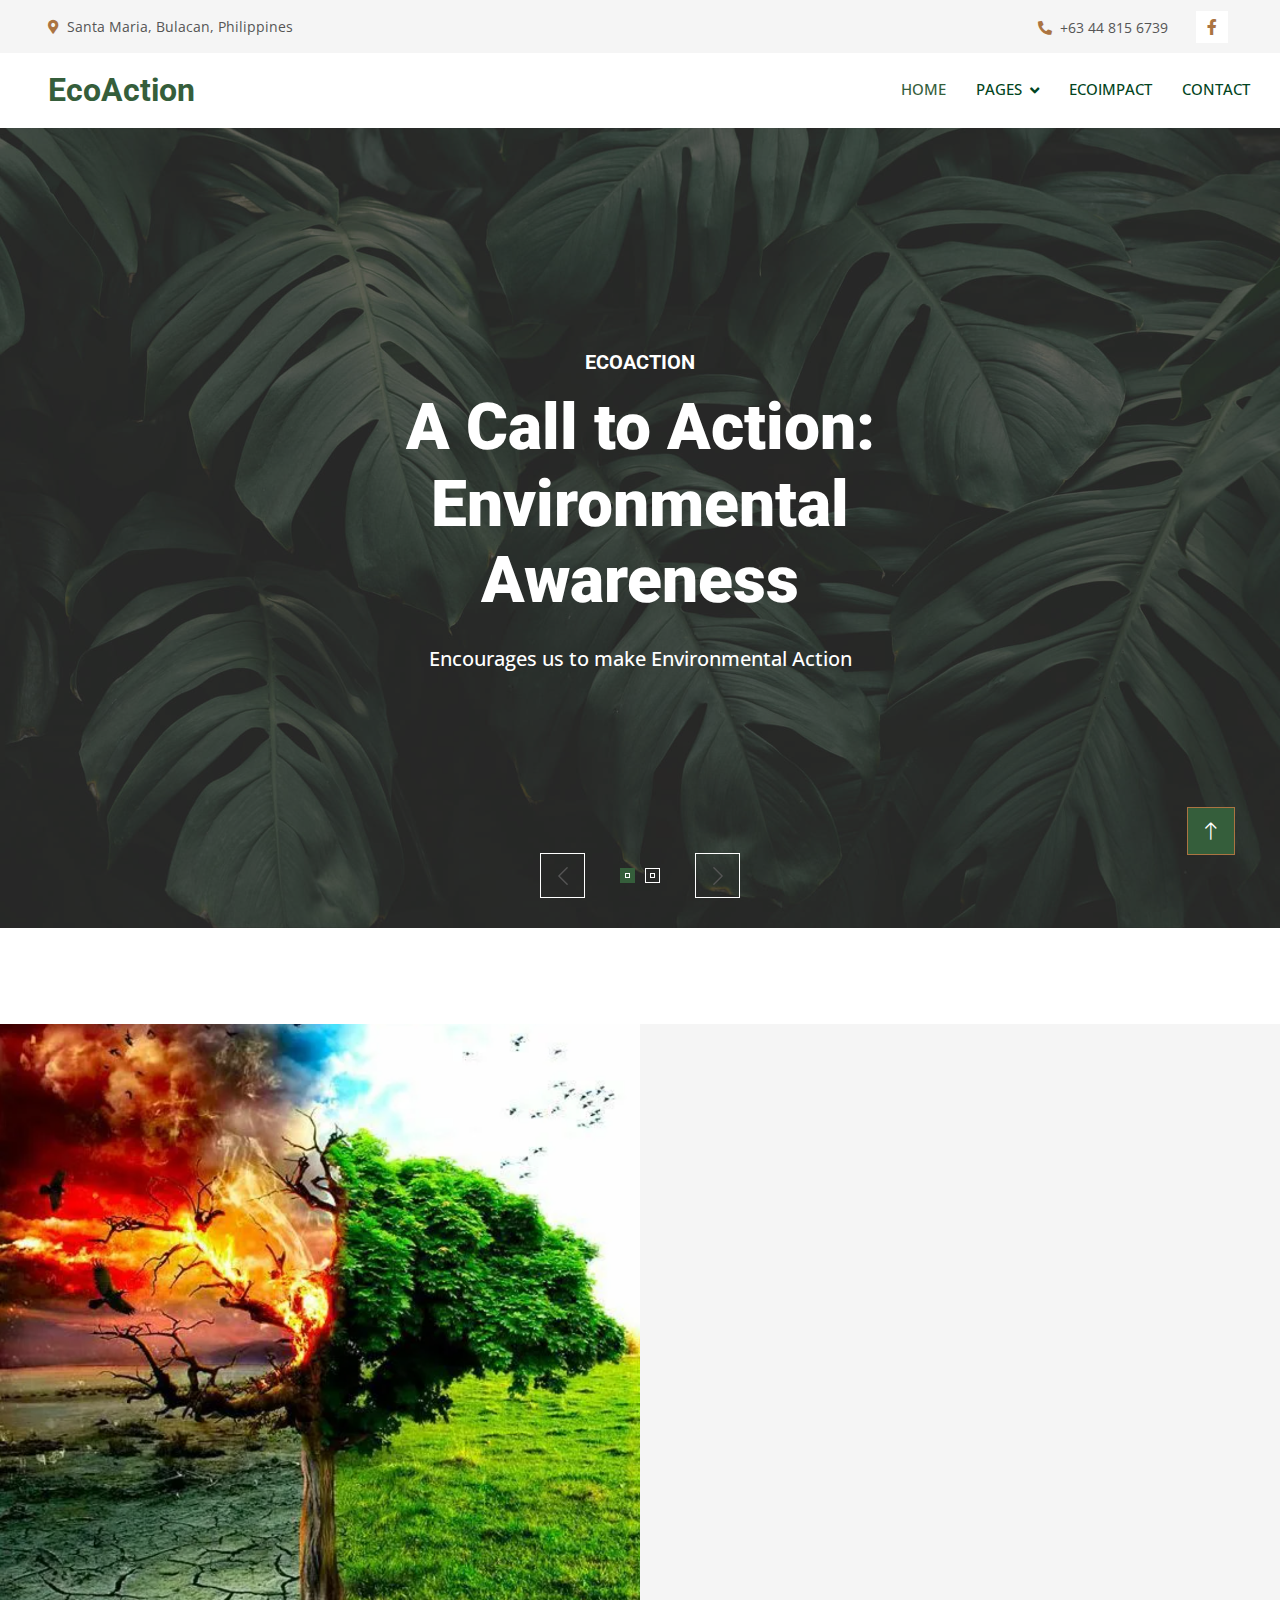
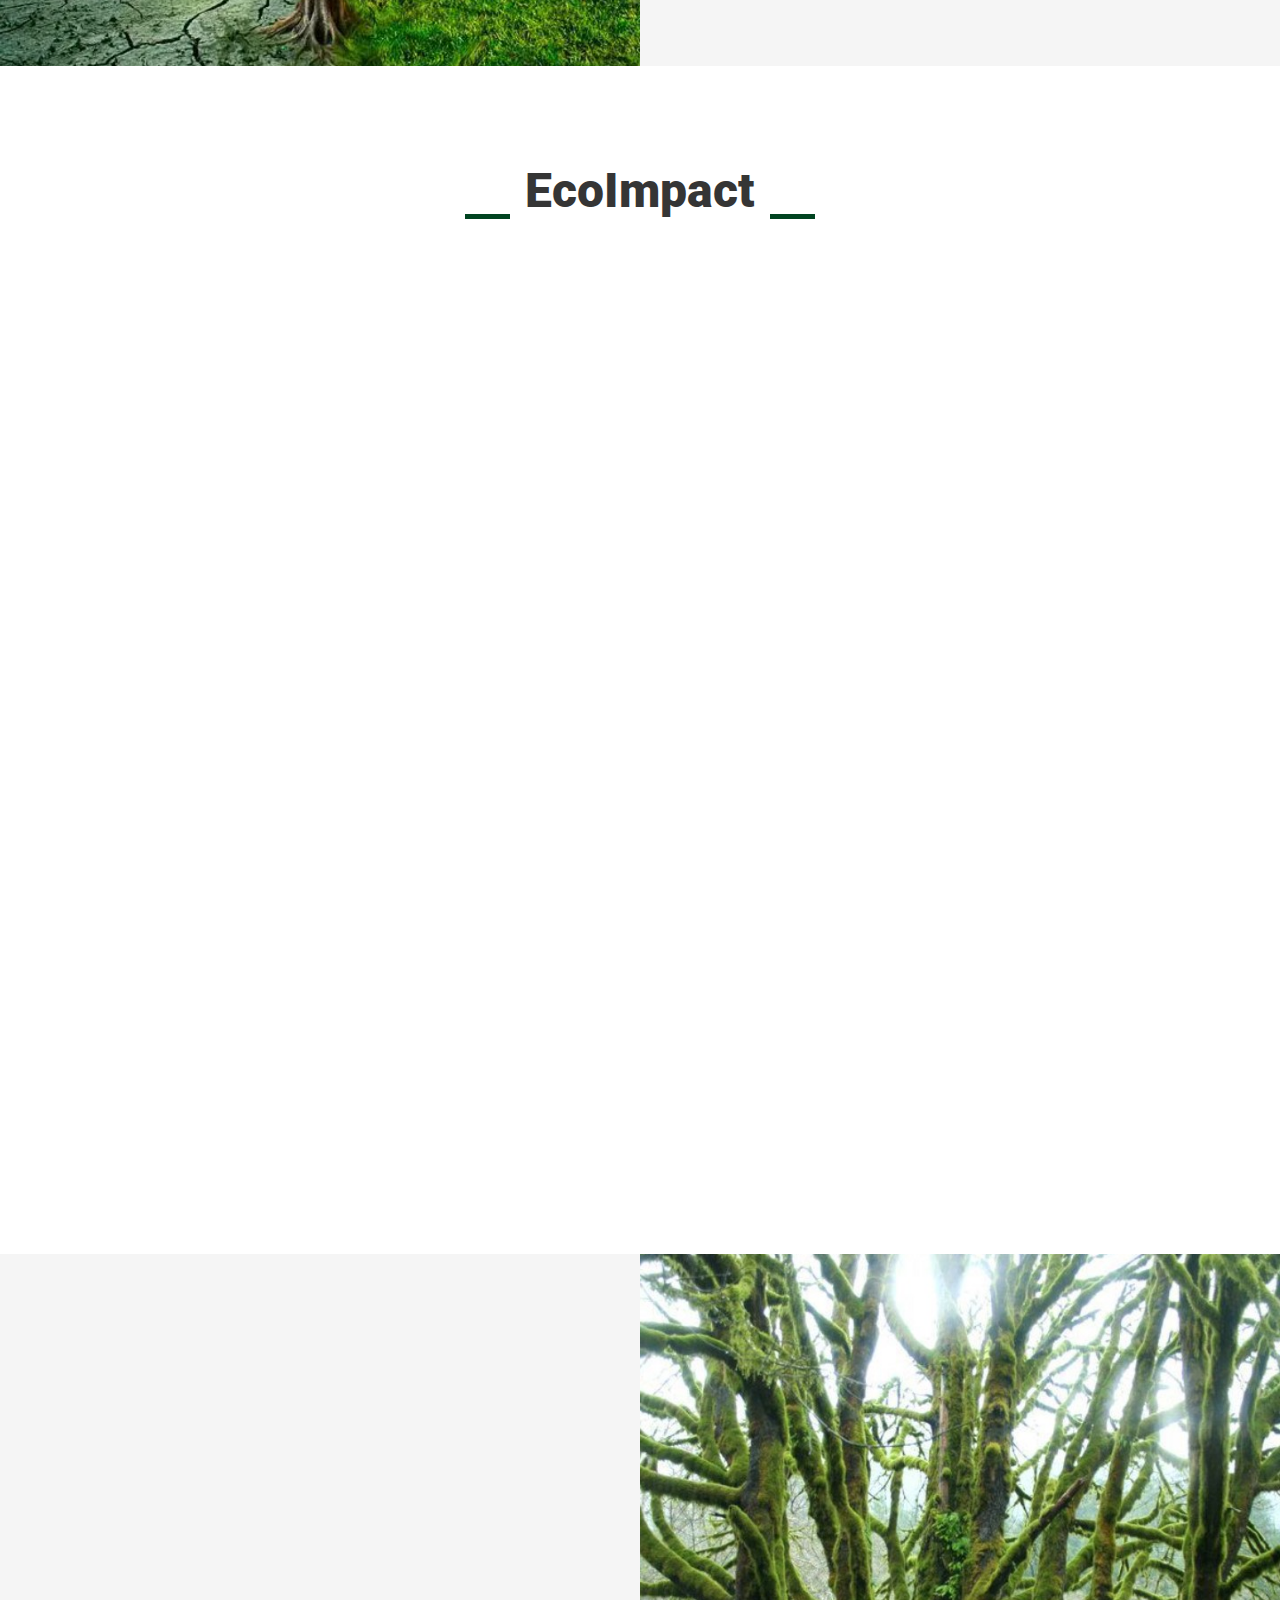
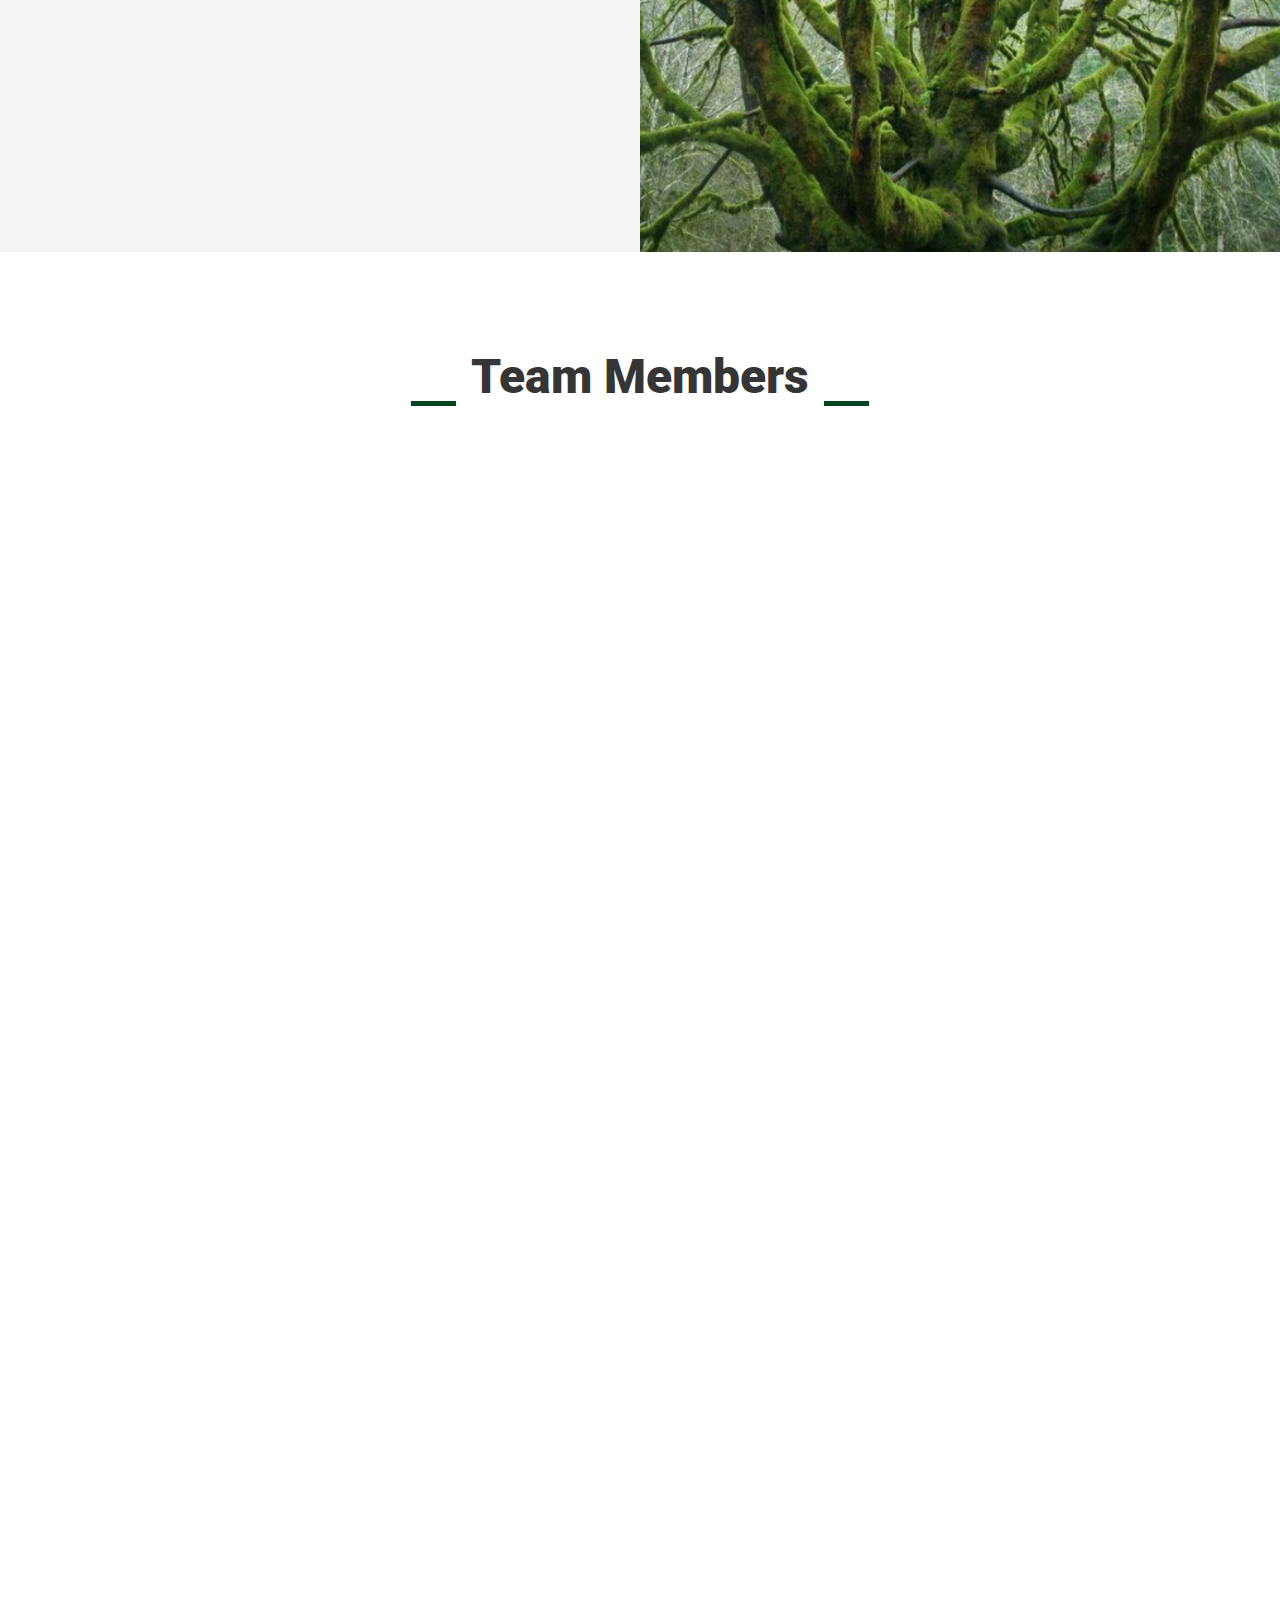
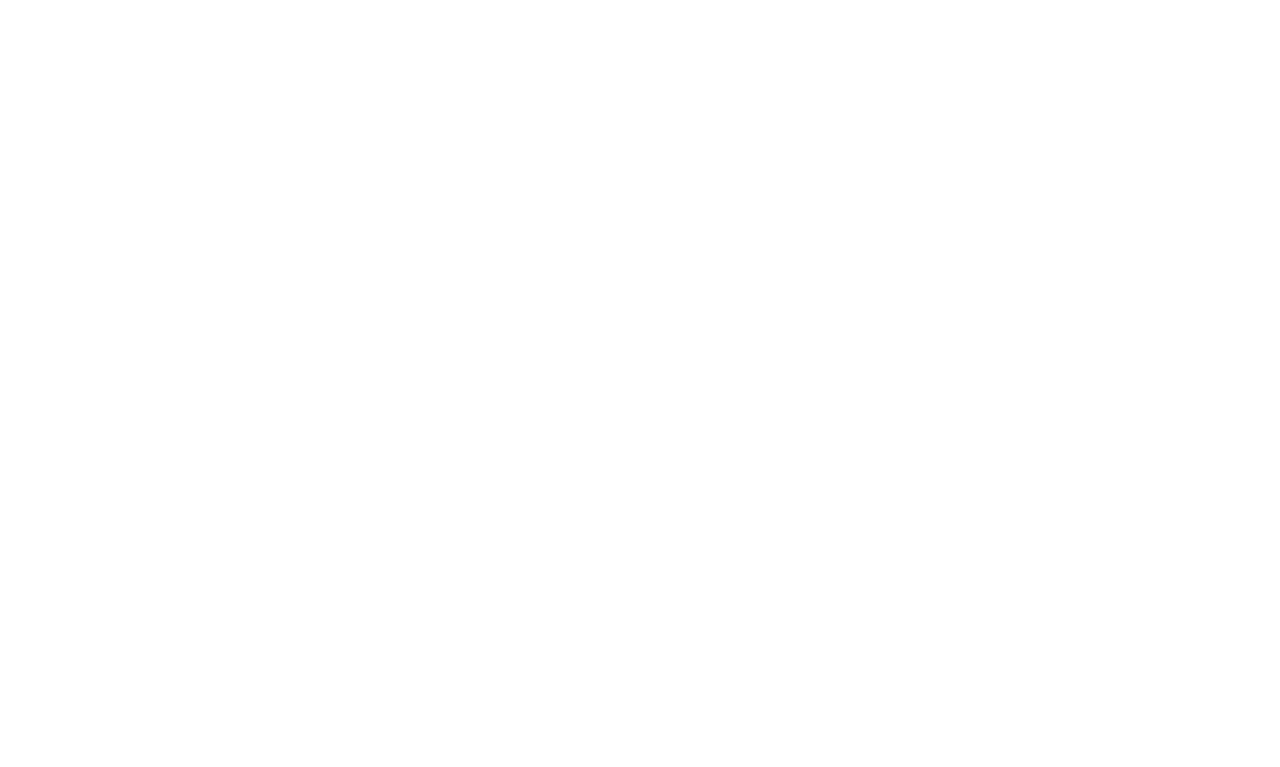
<file: index.html>
<!DOCTYPE html>
<html lang="en">

<head>
    <meta charset="utf-8">
    <title>A Call to Action: Environmental Awareness</title>
    <meta content="width=device-width, initial-scale=1.0" name="viewport">
    <meta content="" name="keywords">
    <meta content="" name="description">

    <!-- Favicon -->
    <link href="img/favicon.ico" rel="icon">

    <!-- Google Web Fonts -->
    <link rel="preconnect" href="https://fonts.googleapis.com">
    <link rel="preconnect" href="https://fonts.gstatic.com" crossorigin>
    <link href="https://fonts.googleapis.com/css2?family=Open+Sans:wght@400;500&family=Roboto:wght@500;700;900&display=swap" rel="stylesheet"> 

    <!-- Icon Font Stylesheet -->
    <link href="https://cdnjs.cloudflare.com/ajax/libs/font-awesome/5.10.0/css/all.min.css" rel="stylesheet">
    <link href="https://cdn.jsdelivr.net/npm/bootstrap-icons@1.4.1/font/bootstrap-icons.css" rel="stylesheet">

    <!-- Libraries Stylesheet -->
    <link href="lib/animate/animate.min.css" rel="stylesheet">
    <link href="lib/owlcarousel/assets/owl.carousel.min.css" rel="stylesheet">
    <link href="lib/lightbox/css/lightbox.min.css" rel="stylesheet">

    <!-- Customized Bootstrap Stylesheet -->
    <link href="css/bootstrap.min.css" rel="stylesheet">

    <!-- Template Stylesheet -->
    <link href="css/style.css" rel="stylesheet">
</head>

<body>
    <!-- Spinner Start -->
    <div id="spinner" class="show bg-white position-fixed translate-middle w-100 vh-100 top-50 start-50 d-flex align-items-center justify-content-center">
        <div class="spinner-grow text-primary" style="width: 3rem; height: 3rem;" role="status">
            <span class="sr-only">Loading...</span>
        </div>
    </div>
    <!-- Spinner End -->


    <!-- Topbar Start -->
    <div class="container-fluid bg-light p-0">
        <div class="row gx-0 d-none d-lg-flex">
            <div class="col-lg-7 px-5 text-start">
                <div class="h-100 d-inline-flex align-items-center py-3 me-4">
                    <small class="fa fa-map-marker-alt text-primary me-2" ></small>
                    <small>Santa Maria, Bulacan, Philippines</small>
                </div>
            </div>
            <div class="col-lg-5 px-5 text-end">
                <div class="h-100 d-inline-flex align-items-center py-3 me-4">
                    <small class="fa fa-phone-alt text-primary me-2"></small>
                    <small>+63 44 815 6739</small>
                </div>
                <div class="h-100 d-inline-flex align-items-center">
                    <a class="btn btn-sm-square bg-white text-primary me-1" href="https://www.facebook.com/shabulacan/"><i class="fab fa-facebook-f"></i></a>
                </div>
            </div>
        </div>
    </div>
    <!-- Topbar End -->


    <!-- Navbar Start -->
    <nav class="navbar navbar-expand-lg bg-white navbar-light sticky-top p-0">
        <a href="index.html" class="navbar-brand d-flex align-items-center px-4 px-lg-5">
            <h2 class="m-0" style="color: #355E3B;">EcoAction</h2>
        </a>
        <button type="button" class="navbar-toggler me-4" data-bs-toggle="collapse" data-bs-target="#navbarCollapse">
            <span class="navbar-toggler-icon"></span>
        </button>
        <div class="collapse navbar-collapse" id="navbarCollapse">
            <div class="navbar-nav ms-auto p-4 p-lg-0">
                <a href="index.html" class="nav-item nav-link active">Home</a>
                <!--this is drop down-->
                <div class="nav-item dropdown">
                    <a href="#" class="nav-link dropdown-toggle" data-bs-toggle="dropdown">Pages</a>
                    <div class="dropdown-menu fade-up m-0"> 
                        <a href="List_of_Actions.html" class="dropdown-item">List of Actions</a>
                        <a href="Benefits_of_your_Actions.html" class="dropdown-item">Benefits of your Actions</a>
                        <a href="Environmental_Website.html" class="dropdown-item">Environmental Website</a>
                        <a href="Water.html" class="dropdown-item">Water</a>
                        <a href="Land.html" class="dropdown-item">Land</a>
                        <a href="Air.html" class="dropdown-item">Air</a>
                        <a href="team.html" class="dropdown-item">Our Team</a>
                        <a href="testimonial.html" class="dropdown-item">EcoSpeaks</a>
                        <a href="Trivia.html" class="dropdown-item">Trivia</a>
                    </div>
                </div>
                <a href="service.html" class="nav-item nav-link">EcoImpact</a>
                <a href="contact.html" class="nav-item nav-link">Contact</a>
            </div>
            
        </div>
    </nav>
    <!-- Navbar End -->


    <!-- Carousel Start -->
    <div class="container-fluid p-0 pb-5">
        <div class="owl-carousel header-carousel position-relative">
            <div class="owl-carousel-item position-relative">
                <img class="img-fluid" src="img/leaves.jpg" alt="">
                <div class="position-absolute top-0 start-0 w-100 h-100 d-flex align-items-center" style="background: rgba(53, 53, 53, .7);">
                    <div class="container">
                        <div class="row justify-content-center">
                            <div class="col-12 col-lg-8 text-center">
                                <h5 class="text-white text-uppercase mb-3 animated slideInDown">EcoAction</h5>
                                <h1 class="display-3 text-white animated slideInDown mb-4">A Call to Action: Environmental Awareness</h1>
                                <p class="fs-5 fw-medium text-white mb-4 pb-2"> Encourages us to make Environmental Action
                                </p>
                            </div>
                        </div>
                    </div>
                </div>
            </div>
            <div class="owl-carousel-item position-relative">
                <img class="img-fluid" src="img/triviaa.jpg" alt="">
                <div class="position-absolute top-0 start-0 w-100 h-100 d-flex align-items-center" style="background: rgba(53, 53, 53, .7);">
                    <div class="container">
                        <div class="row justify-content-center">
                            <div class="col-12 col-lg-8 text-center">
                                <h5 class="text-white text-uppercase mb-3 animated slideInDown">About Environmental</h5>
                                <h1 class="display-3 text-white animated slideInDown mb-4">Trivia Time</h1>
                                <p class="fs-5 fw-medium text-white mb-4 pb-2">Click the button below to learn more about our Environment</p>
                                <a href="Trivia.html" class="btn btn-primary py-md-3 px-md-5 me-3 animated slideInLeft">Read More</a>
                                
                            </div>
                        </div>
                    </div>
                </div>
            </div>
        </div>
    </div>
    <!-- Carousel End -->

    <!-- About Start -->
    <div class="container-fluid bg-light overflow-hidden my-5 px-lg-0">
        <div class="container about px-lg-0">
            <div class="row g-0 mx-lg-0">
                <div class="col-lg-6 ps-lg-0" style="min-height: 400px;">
                    <div class="position-relative h-100">
                        <img class="position-absolute img-fluid w-100 h-100" src="img/AU.jpeg" style="object-fit: cover;" alt="">
                    </div>
                </div>
                <div class="col-lg-6 about-text py-5 wow fadeIn" data-wow-delay="0.5s">
                    <div class="p-lg-5 pe-lg-0">
                        <div class="section-title text-start">
                            <h1 class="display-5 mb-4">About Us</h1>
                        </div>
                        <p class="mb-4 pb-2" style="text-align: justify;">A Call to Action: Environmental Awareness (EcoAction) is a webpage dedicated to raising awareness about our environment and providing insights on what is causing pollution to the world, mostly in our air, bodies of water, and land.Along with providing tips on how to protect the environment, EcoAction will also discuss the advantages of doing these actions.
                        <br><br>
                        We at EcoAction think that every individual is capable of bringing about change, and that change begins inside.
                        <br><br>
                        Join us in our mission to help safeguard the environment, because, as Margaret Mead once observed, "We won't have a society if we destroy the environment." Together, we can make a significant impact. 
                        </p>
                    </div>
                </div>
            </div>
        </div>
    </div>
    <!-- About End -->


    <!-- Service Start -->
    <div class="container-xxl py-5">
        <div class="container">
            <div class="section-title text-center">
                <h1 class="display-5 mb-5">EcoImpact</h1>
            </div>
            <div class="row g-4">
                <div class="col-md-6 col-lg-4 wow fadeInUp" data-wow-delay="0.1s">
                    <div class="service-item">
                        <div class="overflow-hidden">
                            <img class="img-fluid" src="img/LOAA.jpg" alt="">
                        </div>
                        <div class="p-4 text-center border border-5 border-light border-top-0">
                            <h4 class="mb-3">List of Actions</h4>
                            <p>Here are some of the actions you can take to help protect the environment. Click 'Read More' to explore further.</p>
                            <a class="fw-medium" href="List_of_Actions.html">Read More<i class="fa fa-arrow-right ms-2"></i></a>
                        </div>
                    </div>
                </div>
                <div class="col-md-6 col-lg-4 wow fadeInUp" data-wow-delay="0.3s">
                    <div class="service-item">
                        <div class="overflow-hidden">
                            <img class="img-fluid" src="img/boa1.jpg" alt="">
                        </div>
                        <div class="p-4 text-center border border-5 border-light border-top-0">
                            <h4 class="mb-3">Benefits of your Actions</h4>
                            <p>Discover the benefits of taking action to help the environment. Learn more by clicking 'Read More' to explore further.</p>
                            <a class="fw-medium" href="Benefits_of_your_Actions.html">Read More<i class="fa fa-arrow-right ms-2"></i></a>
                        </div>
                    </div>
                </div>
                <div class="col-md-6 col-lg-4 wow fadeInUp" data-wow-delay="0.5s">
                    <div class="service-item">
                        <div class="overflow-hidden">
                            <img class="img-fluid" src="img/ew1.jpg" alt="">
                        </div>
                        <div class="p-4 text-center border border-5 border-light border-top-0">
                            <h4 class="mb-3">Environmental Website</h4>
                            <!--I make changes bcs the outline isnt same, so i change the discover new insights and initiatives to discover more-->
                            <p>Explore more environmental websites, deepen your understanding of sustainability efforts. Click 'Read More' to discover.</p>
                            <a class="fw-medium" href="Environmental_Website.html">Read More<i class="fa fa-arrow-right ms-2"></i></a>
                        </div>
                    </div>
                </div>
                <div class="col-md-6 col-lg-4 wow fadeInUp" data-wow-delay="0.1s">
                    <div class="service-item">
                        <div class="overflow-hidden">
                            <img class="img-fluid" src="img/water.jpg" alt="">
                        </div>
                        <div class="p-4 text-center border border-5 border-light border-top-0">
                            <h4 class="mb-3">Water</h4>
                            <p>To explore the effects of water pollution and its impact on the environment, click 'Read
                                 More' to explore further.</p>
                            <a class="fw-medium" href="Water.html">Read More<i class="fa fa-arrow-right ms-2"></i></a>
                        </div>
                    </div>
                </div>
                <div class="col-md-6 col-lg-4 wow fadeInUp" data-wow-delay="0.3s">
                    <div class="service-item">
                        <div class="overflow-hidden">
                            <img class="img-fluid" src="img/land1.jpg" alt="">
                        </div>
                        <div class="p-4 text-center border border-5 border-light border-top-0">
                            <h4 class="mb-3">Land</h4>
                            <p>To explore the effects of land pollution and its environmental impacts, click 'Read More' to explore further.</p>
                            <a class="fw-medium" href="Land.html">Read More<i class="fa fa-arrow-right ms-2"></i></a>
                        </div>
                    </div>
                </div>
                <div class="col-md-6 col-lg-4 wow fadeInUp" data-wow-delay="0.5s">
                    <div class="service-item">
                        <div class="overflow-hidden">
                            <img class="img-fluid" src="img/air.jpg" alt="">
                        </div>
                        <div class="p-4 text-center border border-5 border-light border-top-0">
                            <h4 class="mb-3">Air</h4>
                            <p>Learn about air pollution and the air pollution impact on the quality, click 'Read More' to explore further.</p>
                            <a class="fw-medium" href="Air.html">Read More<i class="fa fa-arrow-right ms-2"></i></a>
                        </div>
                    </div>
                </div>
            </div>
        </div>
    </div>
    <!-- Service End -->

    <!-- Feature Start -->
    <div class="container-fluid bg-light overflow-hidden my-5 px-lg-0">
        <div class="container feature px-lg-0">
            <div class="row g-0 mx-lg-0">
                <div class="col-lg-6 feature-text py-5 wow fadeIn" data-wow-delay="0.5s">
                    <div class="p-lg-5 ps-lg-0">
                        <div class="section-title text-start">
                            <h1 class="display-5 mb-4">Start Your Journey Toward Environmental Awareness</h1>
                        </div>
                        <p class="mb-4 pb-2">Embark on your eco-adventure! Explore our treasure trove of environmental insights, tips, and stories. Discover how you can have a positive impact on our planet while experiencing nature's wonders. Let us learn, grow, and thrive together to create a greener, more sustainable future!</p>
                        <div class="row g-4">
                            <div class="col-6">
                                
                                
                            </div>
                        </div>
                    </div>
                </div>
                <div class="col-lg-6 pe-lg-0" style="min-height: 400px;">
                    <div class="position-relative h-100">
                        <img class="position-absolute img-fluid w-100 h-100" src="img/WU.jpg" style="object-fit: cover;" alt="">
                    </div>
                </div>
            </div>
        </div>
    </div>
    <!-- Feature End -->


    <!-- Projects Start -->

    <!-- Quote Start -->
    
    <!-- Quote End -->


    <!-- Team Start -->
    <div class="container-xxl py-5">
        <div class="container">
            <div class="section-title text-center">
                <h1 class="display-5 mb-5">Team Members</h1>
            </div>
            <div class="row g-4">
                <div class="col-lg-3 col-md-6 wow fadeInUp" data-wow-delay="0.1s">
                    <div class="team-item">
                        <div class="overflow-hidden position-relative">
                            <img class="img-fluid" src="img/Czarina.jpg" alt="Czarina">
                            <div class="team-social">
                                <a class="btn btn-square" href="https://www.facebook.com/flourdoughh"><i class="fab fa-facebook-f"></i></a>
                                <a class="btn btn-square" href="mailto:riririnaa12@gmail.com?subject=Question%20for%20Environment%20Betterment&    body=Hi%20Ganda!%20I%20want%20to%20ask%20about%20Environment%20Betterment"><i class="fa fa-envelope"></i></a>
                            </div>
                        </div>
                        <div class="text-center border border-5 border-light border-top-0 p-4">
                            <h5 class="mb-0">Czarina Nicole Gonzales</h5>
                            <small>Team Leader</small>
                        </div>
                    </div>
                </div>
                <div class="col-lg-3 col-md-6 wow fadeInUp" data-wow-delay="0.3s">
                    <div class="team-item">
                        <div class="overflow-hidden position-relative">
                            <img class="img-fluid" src="img/Charlene.jpeg" alt="Charlene">
                            <div class="team-social">
                                <a class="btn btn-square" href="https://www.facebook.com/charlene.velasco.5011"><i class="fab fa-facebook-f"></i></a>
                            </div>
                        </div>
                        <div class="text-center border border-5 border-light border-top-0 p-4">
                            <h5 class="mb-0">Charlene Mae Velasco</h5>
                            <small>Member</small>
                        </div>
                    </div>
                </div>
                <div class="col-lg-3 col-md-6 wow fadeInUp" data-wow-delay="0.5s">
                    <div class="team-item">
                        <div class="overflow-hidden position-relative">
                            <img class="img-fluid" src="img/Jane.jpg" alt="">
                            <div class="team-social">
                                <a class="btn btn-square" href="https://www.facebook.com/Janeahh.lozada "><i class="fab fa-facebook-f"></i></a>
                            </div>
                        </div>
                        <div class="text-center border border-5 border-light border-top-0 p-4">
                            <h5 class="mb-0">Janeah Lozada</h5>
                            <small>Member</small>
                        </div>
                    </div>
                </div>
                <div class="col-lg-3 col-md-6 wow fadeInUp" data-wow-delay="0.7s">
                    <div class="team-item">
                        <div class="overflow-hidden position-relative">
                            <img class="img-fluid" src="img/Francien.jpg" alt="">
                            <div class="team-social">
                                <a class="btn btn-square" href="https://www.facebook.com/francine.sanguyo.77"><i class="fab fa-facebook-f"></i></a>
                            </div>
                        </div>
                        <div class="text-center border border-5 border-light border-top-0 p-4">
                            <h5 class="mb-0">Francien Sanguyo</h5>
                            <small>Member</small>
                        </div>
                    </div>
                </div>
                <!--<div class="col-lg-3 col-md-6 wow fadeInUp" data-wow-delay="0.7s">
                    <div class="team-item">
                        <div class="overflow-hidden position-relative">
                            <img class="img-fluid" src="img/team-4.jpg" alt="">
                            <div class="team-social">
                                <a class="btn btn-square" href=""><i class="fab fa-facebook-f"></i></a>
                            </div>
                        </div>
                        <div class="text-center border border-5 border-light border-top-0 p-4">
                            <h5 class="mb-0">Eve</h5>
                            <small>Supportive Girlfriend and Assistant</small>
                        </div>
                    </div>
                </div>-->
                <div class="col-lg-3 col-md-6 wow fadeInUp" data-wow-delay="0.7s">
                    <div class="team-item">
                        <div class="overflow-hidden position-relative">
                            <img class="img-fluid" src="img/vales.jpg" alt="vales">
                            <div class="team-social">
                                <a class="btn btn-square" href="https://www.facebook.com/profile.php?id=100079577342940"><i class="fab fa-facebook-f"></i></a>
                            </div>
                        </div>
                        <div class="text-center border border-5 border-light border-top-0 p-4">
                            <h5 class="mb-0">Cristopher Vales</h5>
                            <small>Member</small>
                        </div>
                    </div>
                </div>
            </div>
        </div>
    </div>
    <!-- Team End -->


    <!-- Testimonial Start -->
    <div class="container-xxl py-5 wow fadeInUp" data-wow-delay="0.1s">
        <div class="container">
            <div class="section-title text-center">
                <h1 class="display-5 mb-5">EcoSpeaks</h1>
            </div>
            <div class="owl-carousel testimonial-carousel">
                <div class="testimonial-item text-center">
                    <img class="img-fluid bg-light p-2 mx-auto mb-3" src="img/professor1.jpg" style="width: 90px; height: 90px;">
                    <div class="testimonial-text text-center p-4">
                        <p>The Earth does not belong to us: we belong to the Earth.</p>
                        <h5 class="mb-1">Marlee Matlin</h5>
                        <span class="fst-italic">Actress, Activist, and Environmentalist
                        </span>
                    </div>
                </div>
                <div class="testimonial-item text-center">
                    <img class="img-fluid bg-light p-2 mx-auto mb-3" src="img/professor2.jpg" style="width: 90px; height: 90px;">
                    <div class="testimonial-text text-center p-4">
                        <p>The environment is not a resource to exploit; it is a legacy to preserve for the next generation.</p>
                        <h5 class="mb-1">Gina Lopez</h5>
                        <span class="fst-italic"> Environmentalist and Former Secretary of the Department of Environment and Natural Resources (DENR) in the Philippines</span>
                    </div>
                </div>
                <div class="testimonial-item text-center">
                    <img class="img-fluid bg-light p-2 mx-auto mb-3" src="img/professor3.jpg" style="width: 90px; height: 90px;">
                    <div class="testimonial-text text-center p-4">
                        <p>You cannot get through a single day without having an impact on the world around you. What you do makes a difference and you have to decide what kind of difference you want to make.</p>
                        <h5 class="mb-1">Jane Goodall</h5>
                        <span class="fst-italic">Primatologist, Anthropologist, and Conservationist</span>
                    </div>
                </div>
            </div>
        </div>
    </div>
    <!-- Testimonial End -->


    <!-- Footer Start -->
    <div class="container-fluid bg-dark text-light footer mt-5 pt-5 wow fadeIn" data-wow-delay="0.1s">
        <div class="container py-5">
            <div class="row g-5">
                <div class="col-lg-3 col-md-6">
                    <h4 class="text-light mb-4">Address</h4>
                    <p class="mb-2"><i class="fa fa-map-marker-alt me-3"></i>Santa Maria, Bulacan, Philippines</p>
                    <p class="mb-2"><i class="fa fa-phone-alt me-3"></i>+63 9561546075</p>
                    <p class="mb-2"><i class="fa fa-envelope me-3"></i>riririnaa12@gmail.com</p>
                    <div class="d-flex pt-2">
                        <a class="btn btn-outline-light btn-social" href="https://www.facebook.com/flourdoughh"><i class="fab fa-facebook-f"></i></a>           
                    </div>
                </div>
                <div class="col-lg-3 col-md-6">
                    <h4 class="text-light mb-4">EcoImpact</h4>
                    <a class="btn btn-link" href="List_of_Actions.html">List of Actions</a>
                    <a class="btn btn-link" href="Benefits_of_your_Actions.html">Benefits of your Actions</a>
                    <a class="btn btn-link" href="Environmental_Website.html">Environmental Website</a>
                    <a class="btn btn-link" href="Water.html">Water</a>
                    <a class="btn btn-link" href="Land.html">Land</a>
                    <a class="btn btn-link" href="Air.html">Air</a>
                </div>
                <div class="col-lg-3 col-md-6">
                    <h4 class="text-light mb-4">Quick Links</h4>
                    <a class="btn btn-link" href="about.html">About Us</a>
                    <a class="btn btn-link" href="contact.html">Contacts</a>
                    <a class="btn btn-link" href="service.html">EcoImpact</a>
                    
                </div>
                <div class="col-lg-3 col-md-6">
                    <h4 class="text-light mb-4">Updates</h4>
                    <p style="text-align:justify;">To receive daily updates on environmental news and actions, submit your email address here.</p>
                    <div class="position-relative mx-auto" style="max-width: 400px;">
                        <input class="form-control border-0 w-100 py-3 ps-4 pe-5" type="text" placeholder="Your email">
                        <button type="button" class="btn btn-primary py-2 position-absolute top-0 end-0 mt-2 me-2">Sign Up</button>
                    </div>
                </div>
            </div>
        </div>
        <div class="container">
            <div class="copyright">
                <div class="row">
                    <div class="col-md-6 text-center text-md-start mb-3 mb-md-0">
                        &copy; <a class="border-bottom" href="#">EcoAction 2024</a>, All Right Reserved.
                    </div>
                </div>
            </div>
        </div>
    </div>
    <!-- Footer End -->


    <!-- Back to Top -->
    <a href="#" class="btn btn-lg btn-primary btn-lg-square rounded-0 back-to-top"><i class="bi bi-arrow-up"></i></a>


    <!-- JavaScript Libraries -->
    <script src="https://code.jquery.com/jquery-3.4.1.min.js"></script>
    <script src="https://cdn.jsdelivr.net/npm/bootstrap@5.0.0/dist/js/bootstrap.bundle.min.js"></script>
    <script src="lib/wow/wow.min.js"></script>
    <script src="lib/easing/easing.min.js"></script>
    <script src="lib/waypoints/waypoints.min.js"></script>
    <script src="lib/counterup/counterup.min.js"></script>
    <script src="lib/owlcarousel/owl.carousel.min.js"></script>
    <script src="lib/isotope/isotope.pkgd.min.js"></script>
    <script src="lib/lightbox/js/lightbox.min.js"></script>

    <!-- Template Javascript -->
    <script src="js/main.js"></script>
</body>

</html>
</file>
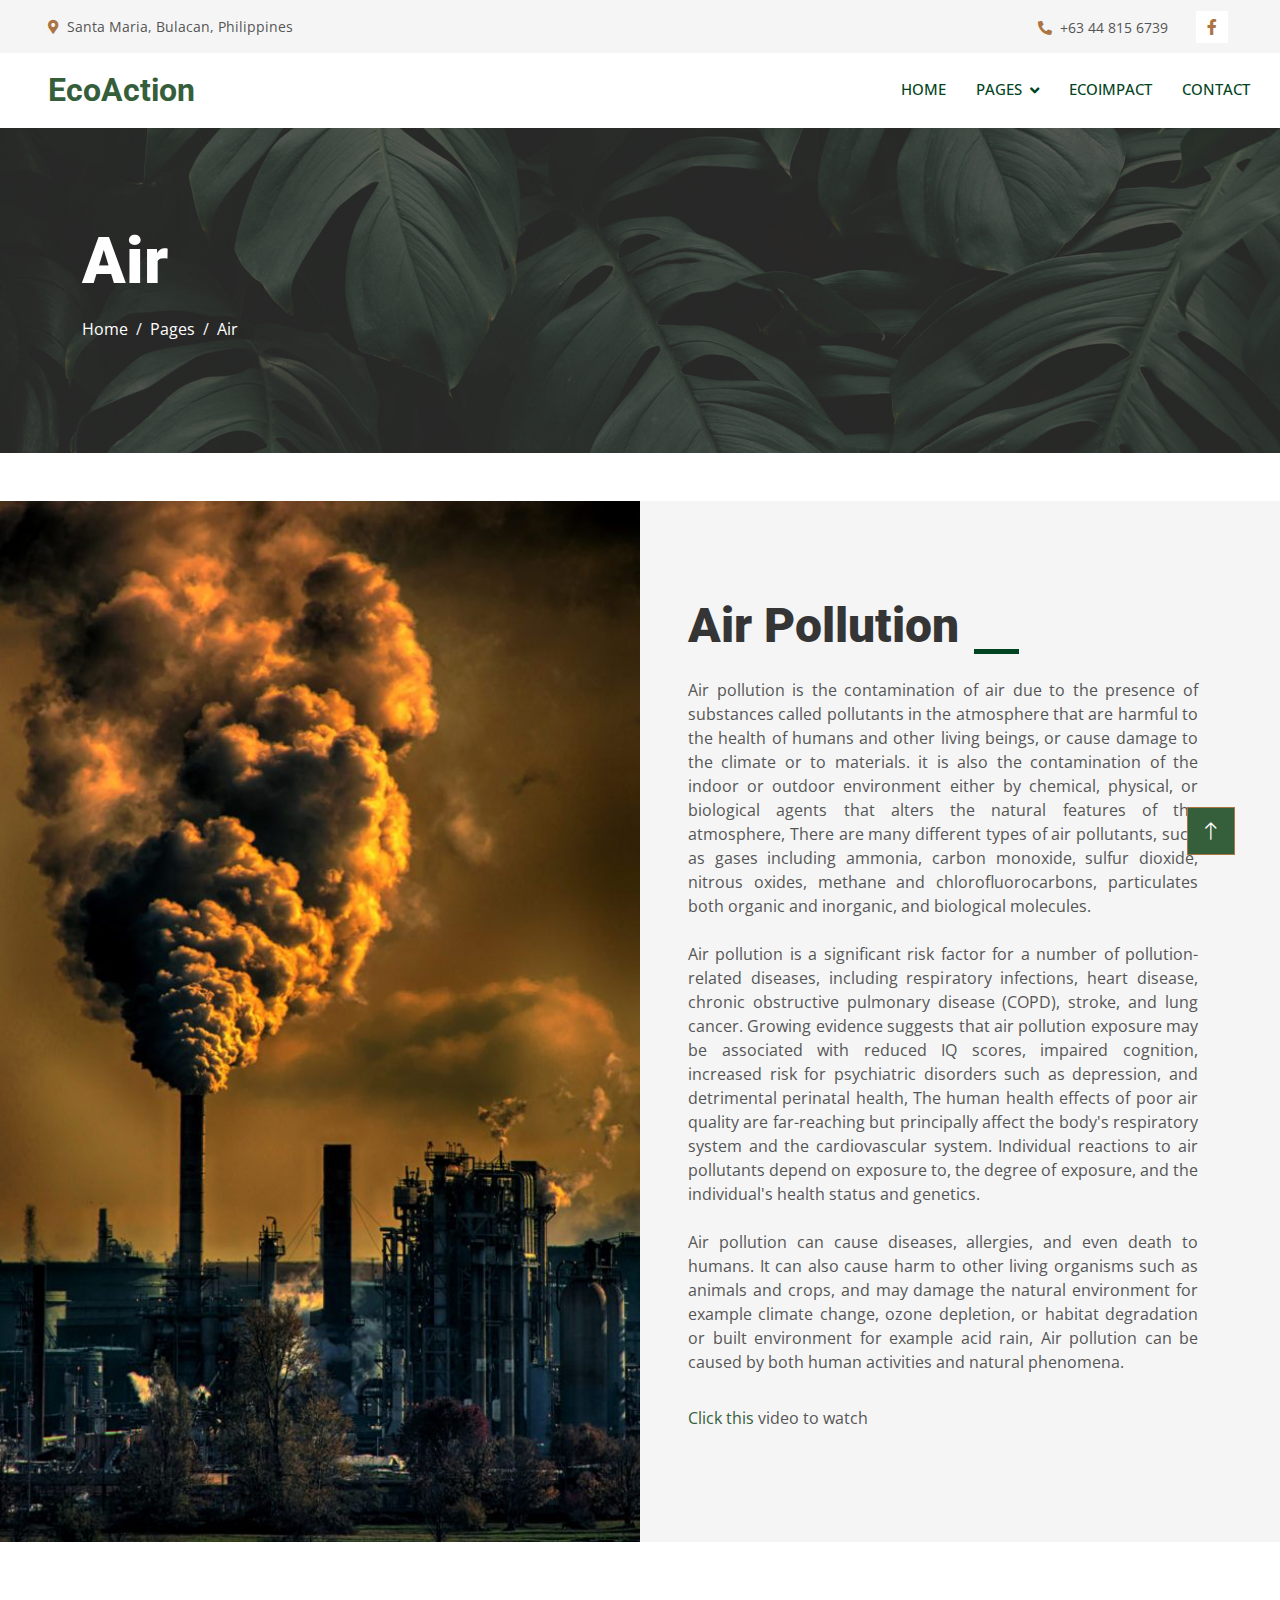
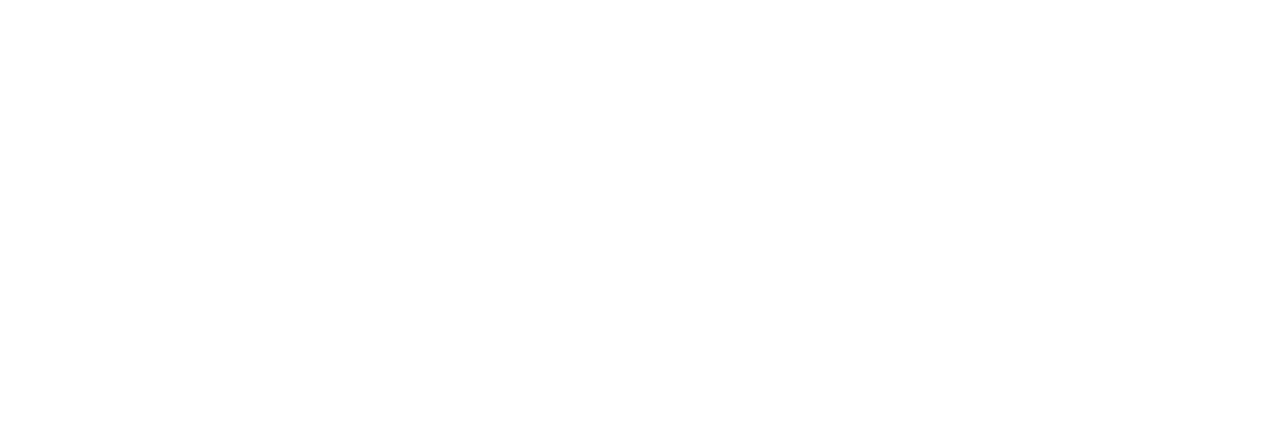
<file: Air.html>
<!DOCTYPE html>
<html lang="en">

<head>
    <meta charset="utf-8">
    <title>A Call to Action: Environmental Awareness</title>
    <meta content="width=device-width, initial-scale=1.0" name="viewport">
    <meta content="" name="keywords">
    <meta content="" name="description">

    <!-- Favicon -->
    <link href="img/favicon.ico" rel="icon">

    <!-- Google Web Fonts -->
    <link rel="preconnect" href="https://fonts.googleapis.com">
    <link rel="preconnect" href="https://fonts.gstatic.com" crossorigin>
    <link href="https://fonts.googleapis.com/css2?family=Open+Sans:wght@400;500&family=Roboto:wght@500;700;900&display=swap" rel="stylesheet"> 

    <!-- Icon Font Stylesheet -->
    <link href="https://cdnjs.cloudflare.com/ajax/libs/font-awesome/5.10.0/css/all.min.css" rel="stylesheet">
    <link href="https://cdn.jsdelivr.net/npm/bootstrap-icons@1.4.1/font/bootstrap-icons.css" rel="stylesheet">

    <!-- Libraries Stylesheet -->
    <link href="lib/animate/animate.min.css" rel="stylesheet">
    <link href="lib/owlcarousel/assets/owl.carousel.min.css" rel="stylesheet">
    <link href="lib/lightbox/css/lightbox.min.css" rel="stylesheet">

    <!-- Customized Bootstrap Stylesheet -->
    <link href="css/bootstrap.min.css" rel="stylesheet">

    <!-- Template Stylesheet -->
    <link href="css/style.css" rel="stylesheet">
</head>

<body>
    <!-- Spinner Start -->
    <div id="spinner" class="show bg-white position-fixed translate-middle w-100 vh-100 top-50 start-50 d-flex align-items-center justify-content-center">
        <div class="spinner-grow text-primary" style="width: 3rem; height: 3rem;" role="status">
            <span class="sr-only">Loading...</span>
        </div>
    </div>
    <!-- Spinner End -->


    <!-- Topbar Start -->
    <div class="container-fluid bg-light p-0">
        <div class="row gx-0 d-none d-lg-flex">
            <div class="col-lg-7 px-5 text-start">
                <div class="h-100 d-inline-flex align-items-center py-3 me-4">
                    <small class="fa fa-map-marker-alt text-primary me-2"></small>
                    <small>Santa Maria, Bulacan, Philippines</small>
                </div>
            </div>
            <div class="col-lg-5 px-5 text-end">
                <div class="h-100 d-inline-flex align-items-center py-3 me-4">
                    <small class="fa fa-phone-alt text-primary me-2"></small>
                    <small>+63 44 815 6739</small>
                </div>
                <div class="h-100 d-inline-flex align-items-center">
                    <a class="btn btn-sm-square bg-white text-primary me-1" href="https://www.facebook.com/shabulacan/"><i class="fab fa-facebook-f"></i></a>
                </div>
            </div>
        </div>
    </div>
    <!-- Topbar End -->


    <!-- Navbar Start -->
    <nav class="navbar navbar-expand-lg bg-white navbar-light sticky-top p-0">
        <a href="index.html" class="navbar-brand d-flex align-items-center px-4 px-lg-5">
            <h2 class="m-0" style="color: #355E3B;">EcoAction</h2>
        </a>
        <button type="button" class="navbar-toggler me-4" data-bs-toggle="collapse" data-bs-target="#navbarCollapse">
            <span class="navbar-toggler-icon"></span>
        </button>
        <div class="collapse navbar-collapse" id="navbarCollapse">
            <div class="navbar-nav ms-auto p-4 p-lg-0">
                <a href="index.html" class="nav-item nav-link">Home</a>
                <div class="nav-item dropdown">
                    <a href="#" class="nav-link dropdown-toggle" data-bs-toggle="dropdown">Pages</a>
                    <div class="dropdown-menu fade-up m-0">
                        <a href="List_of_Actions.html" class="dropdown-item">List of Actions</a>
                        <a href="Benefits_of_your_Actions.html" class="dropdown-item">Benefits of your Actions</a>
                        <a href="Environmental_Website.html" class="dropdown-item">Environmental Website</a>
                        <a href="Water.html" class="dropdown-item">Water</a>
                        <a href="Land.html" class="dropdown-item">Land</a>
                        <a href="Air.html" class="dropdown-item active" style="background-color:#355E3B;">Air</a>
                        <a href="team.html" class="dropdown-item">Our Team</a>
                        <a href="testimonial.html" class="dropdown-item">EcoSpeaks</a>
                        <a href="Trivia.html" class="dropdown-item">Trivia</a>
                    </div>
                </div>
                <a href="service.html" class="nav-item nav-link">EcoImpact</a>
                <a href="contact.html" class="nav-item nav-link">Contact</a>
            </div>
            
        </div>
    </nav>
    <!-- Navbar End -->


    <!-- Page Header Start -->
    <div class="container-fluid page-header py-5 mb-5">
        <div class="container py-5">
            <h1 class="display-3 text-white mb-3 animated slideInDown">Air</h1>
            <nav aria-label="breadcrumb animated slideInDown">
                <ol class="breadcrumb">
                    <li class="breadcrumb-item"><a class="text-white" href="index.html">Home</a></li>
                    <li class="breadcrumb-item"><a class="text-white" href="#">Pages</a></li>
                    <li class="breadcrumb-item text-white active" aria-current="page">Air</li>
                </ol>
            </nav>
        </div>
    </div>
    <!-- Page Header End -->

    <!-- Quote Start -->
    <div class="container-fluid bg-light overflow-hidden my-5 px-lg-0">
        <div class="container quote px-lg-0">
            <div class="row g-0 mx-lg-0">
                <div class="col-lg-6 ps-lg-0" style="min-height: 400px;">
                    <div class="position-relative h-100">
                        <img class="position-absolute img-fluid w-100 h-100" src="img/AIRR.jpeg" style="object-fit: cover;" alt="">
                    </div>
                </div>
                <div class="col-lg-6 quote-text py-5 wow fadeIn" data-wow-delay="0.5s">
                    <div class="p-lg-5 pe-lg-0">
                        <div class="section-title text-start">
                            <h1 class="display-5 mb-4">Air Pollution</h1>
                        </div>
                        <p class="mb-4 pb-2" style="text-align: justify;">Air pollution is the contamination of air due to the presence of substances called pollutants in the atmosphere that are harmful to the health of humans and other living beings, or cause damage to the climate or to materials. it is also the contamination of the indoor or outdoor environment either by chemical, physical, or biological agents that alters the natural features of the atmosphere, There are many different types of air pollutants, such as gases including ammonia, carbon monoxide, sulfur dioxide, nitrous oxides, methane and chlorofluorocarbons, particulates both organic and inorganic, and biological molecules. 
                            <br><br>

                        Air pollution is a significant risk factor for a number of pollution-related diseases, including respiratory infections, heart disease, chronic obstructive pulmonary disease (COPD), stroke, and lung cancer. Growing evidence suggests that air pollution exposure may be associated with reduced IQ scores, impaired cognition, increased risk for psychiatric disorders such as depression, and detrimental perinatal health, The human health effects of poor air quality are far-reaching but principally affect the body's respiratory system and the cardiovascular system. Individual reactions to air pollutants depend on exposure to, the degree of exposure, and the individual's health status and genetics. <br><br>

                        Air pollution can cause diseases, allergies, and even death to humans. It can also cause harm to other living organisms such as animals and crops, and may damage the natural environment for example climate change, ozone depletion, or habitat degradation or built environment for example acid rain, Air pollution can be caused by both human activities and natural phenomena.
                        </p>
                        <p><a href="https://www.youtube.com/watch?v=fephtrPt6wk" style="color: #355E3B">Click this</a> video to watch</p>
                    </div>
                </div>
            </div>
        </div>
    </div>
    <!-- Quote End -->


    <!-- Testimonial Start
    <div class="container-xxl py-5 wow fadeInUp" data-wow-delay="0.1s">
        <div class="container">
            <div class="section-title text-center">
                <h1 class="display-5 mb-5">Testimonial</h1>
            </div>
            <div class="owl-carousel testimonial-carousel">
                <div class="testimonial-item text-center">
                    <img class="img-fluid bg-light p-2 mx-auto mb-3" src="img/testimonial-1.jpg" style="width: 90px; height: 90px;">
                    <div class="testimonial-text text-center p-4">
                        <p>Clita clita tempor justo dolor ipsum amet kasd amet duo justo duo duo labore sed sed. Magna ut diam sit et amet stet eos sed clita erat magna elitr erat sit sit erat at rebum justo sea clita.</p>
                        <h5 class="mb-1">Client Name</h5>
                        <span class="fst-italic">Profession</span>
                    </div>
                </div>
                <div class="testimonial-item text-center">
                    <img class="img-fluid bg-light p-2 mx-auto mb-3" src="img/testimonial-2.jpg" style="width: 90px; height: 90px;">
                    <div class="testimonial-text text-center p-4">
                        <p>Clita clita tempor justo dolor ipsum amet kasd amet duo justo duo duo labore sed sed. Magna ut diam sit et amet stet eos sed clita erat magna elitr erat sit sit erat at rebum justo sea clita.</p>
                        <h5 class="mb-1">Client Name</h5>
                        <span class="fst-italic">Profession</span>
                    </div>
                </div>
                <div class="testimonial-item text-center">
                    <img class="img-fluid bg-light p-2 mx-auto mb-3" src="img/testimonial-3.jpg" style="width: 90px; height: 90px;">
                    <div class="testimonial-text text-center p-4">
                        <p>Clita clita tempor justo dolor ipsum amet kasd amet duo justo duo duo labore sed sed. Magna ut diam sit et amet stet eos sed clita erat magna elitr erat sit sit erat at rebum justo sea clita.</p>
                        <h5 class="mb-1">Client Name</h5>
                        <span class="fst-italic">Profession</span>
                    </div>
                </div>
            </div>
        </div>
    </div>
    -->
        

    <!-- Footer Start -->
    <div class="container-fluid bg-dark text-light footer mt-5 pt-5 wow fadeIn" data-wow-delay="0.1s">
        <div class="container py-5">
            <div class="row g-5">
                <div class="col-lg-3 col-md-6">
                    <h4 class="text-light mb-4">Address</h4>
                    <p class="mb-2"><i class="fa fa-map-marker-alt me-3"></i>Santa Maria, Bulacan, Philippines</p>
                    <p class="mb-2"><i class="fa fa-phone-alt me-3"></i>+63 9561546075</p>
                    <p class="mb-2"><i class="fa fa-envelope me-3"></i>riririnaa12@gmail.com</p>
                    <div class="d-flex pt-2">
                        <a class="btn btn-outline-light btn-social" href="https://www.facebook.com/flourdoughh"><i class="fab fa-facebook-f"></i></a>           
                    </div>
                </div>
                <div class="col-lg-3 col-md-6">
                    <h4 class="text-light mb-4">EcoImpact</h4>
                    <a class="btn btn-link" href="List_of_Actions.html">List of Actions</a>
                    <a class="btn btn-link" href="Benefits_of_your_Actions.html">Benefits of your Actions</a>
                    <a class="btn btn-link" href="Environmental_Website.html">Environmental Website</a>
                    <a class="btn btn-link" href="Water.html">Water</a>
                    <a class="btn btn-link" href="Land.html">Land</a>
                    <a class="btn btn-link" href="Air.html">Air</a>
                </div>
                <div class="col-lg-3 col-md-6">
                    <h4 class="text-light mb-4">Quick Links</h4>
                    <a class="btn btn-link" href="about.html">About Us</a>
                    <a class="btn btn-link" href="contact.html">Contacts</a>
                    <a class="btn btn-link" href="service.html">EcoImpact</a>
                    
                </div>
                <div class="col-lg-3 col-md-6">
                    <h4 class="text-light mb-4">Updates</h4>
                    <p style="text-align: justify;">To receive daily updates on environmental news and actions, submit your email address here.</p>
                    <div class="position-relative mx-auto" style="max-width: 400px;">
                        <input class="form-control border-0 w-100 py-3 ps-4 pe-5" type="text" placeholder="Your email">
                        <button type="button" class="btn btn-primary py-2 position-absolute top-0 end-0 mt-2 me-2">Sign Up</button>
                    </div>
                </div>
            </div>
        </div>
        <div class="container">
            <div class="copyright">
                <div class="row">
                    <div class="col-md-6 text-center text-md-start mb-3 mb-md-0">
                        &copy; <a class="border-bottom" href="#">EcoAction 2024</a>, All Right Reserved.
                    </div>
                </div>
            </div>
        </div>
    </div>
    <!-- Footer End -->


    <!-- Back to Top -->
    <a href="#" class="btn btn-lg btn-primary btn-lg-square rounded-0 back-to-top"><i class="bi bi-arrow-up"></i></a>


    <!-- JavaScript Libraries -->
    <script src="https://code.jquery.com/jquery-3.4.1.min.js"></script>
    <script src="https://cdn.jsdelivr.net/npm/bootstrap@5.0.0/dist/js/bootstrap.bundle.min.js"></script>
    <script src="lib/wow/wow.min.js"></script>
    <script src="lib/easing/easing.min.js"></script>
    <script src="lib/waypoints/waypoints.min.js"></script>
    <script src="lib/counterup/counterup.min.js"></script>
    <script src="lib/owlcarousel/owl.carousel.min.js"></script>
    <script src="lib/isotope/isotope.pkgd.min.js"></script>
    <script src="lib/lightbox/js/lightbox.min.js"></script>

    <!-- Template Javascript -->
    <script src="js/main.js"></script>
</body>

</html>
</file>
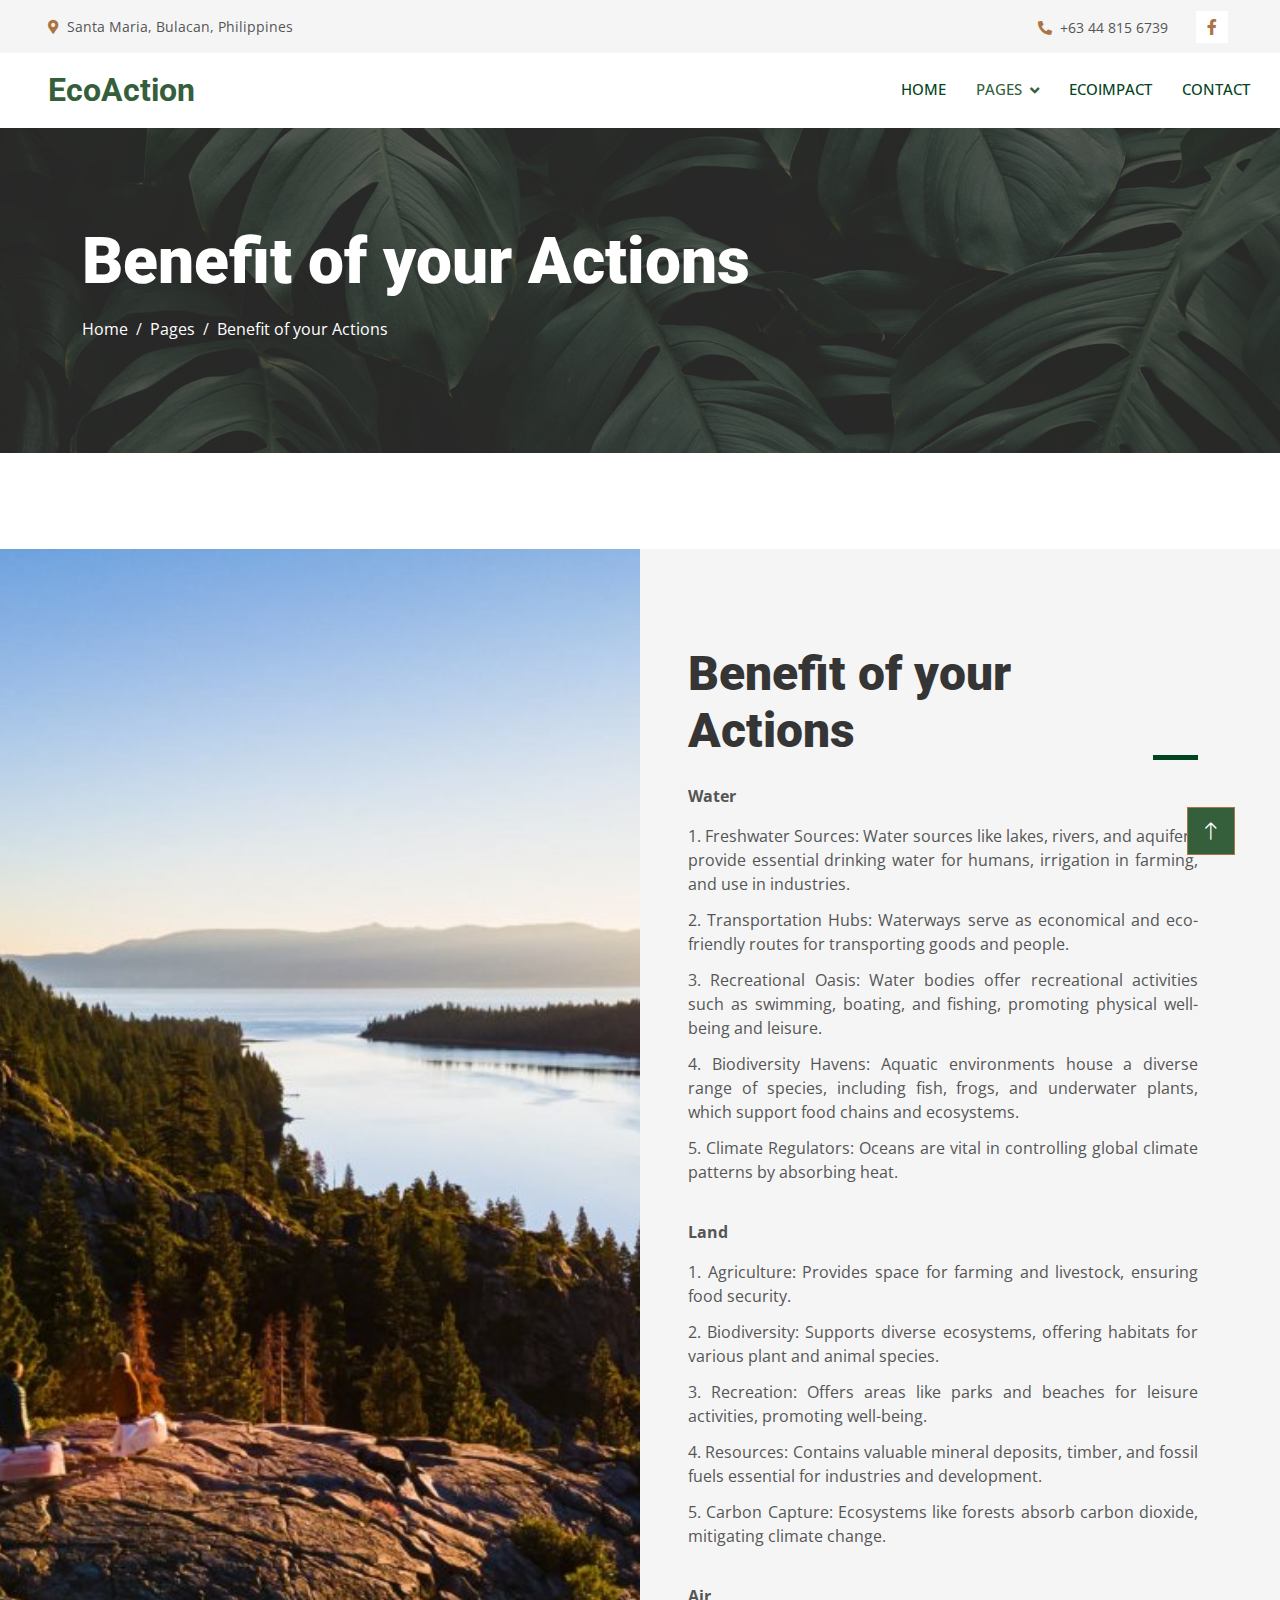
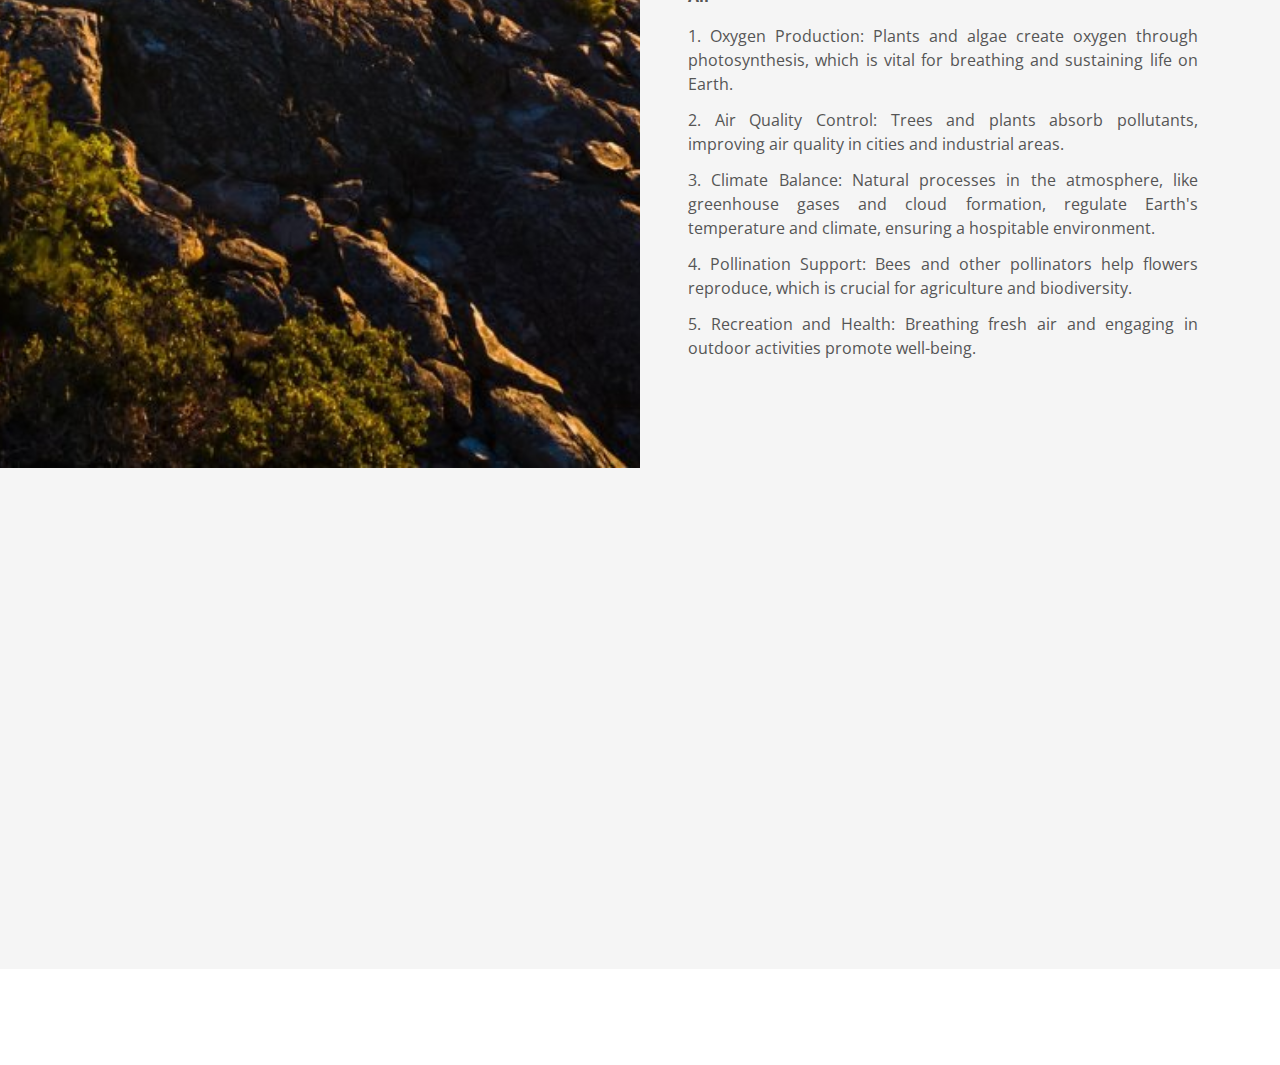
<file: Benefits_of_your_Actions.html>
<!DOCTYPE html>
<html lang="en">

<head>
    <meta charset="utf-8">
    <title>A Call to Action: Environmental Awareness</title>
    <meta content="width=device-width, initial-scale=1.0" name="viewport">
    <meta content="" name="keywords">
    <meta content="" name="description">

    <!-- Favicon -->
    <link href="img/favicon.ico" rel="icon">

    <!-- Google Web Fonts -->
    <link rel="preconnect" href="https://fonts.googleapis.com">
    <link rel="preconnect" href="https://fonts.gstatic.com" crossorigin>
    <link href="https://fonts.googleapis.com/css2?family=Open+Sans:wght@400;500&family=Roboto:wght@500;700;900&display=swap" rel="stylesheet"> 

    <!-- Icon Font Stylesheet -->
    <link href="https://cdnjs.cloudflare.com/ajax/libs/font-awesome/5.10.0/css/all.min.css" rel="stylesheet">
    <link href="https://cdn.jsdelivr.net/npm/bootstrap-icons@1.4.1/font/bootstrap-icons.css" rel="stylesheet">

    <!-- Libraries Stylesheet -->
    <link href="lib/animate/animate.min.css" rel="stylesheet">
    <link href="lib/owlcarousel/assets/owl.carousel.min.css" rel="stylesheet">
    <link href="lib/lightbox/css/lightbox.min.css" rel="stylesheet">

    <!-- Customized Bootstrap Stylesheet -->
    <link href="css/bootstrap.min.css" rel="stylesheet">

    <!-- Template Stylesheet -->
    <link href="css/style.css" rel="stylesheet">
</head>

<body>
    <!-- Spinner Start -->
    <div id="spinner" class="show bg-white position-fixed translate-middle w-100 vh-100 top-50 start-50 d-flex align-items-center justify-content-center">
        <div class="spinner-grow text-primary" style="width: 3rem; height: 3rem;" role="status">
            <span class="sr-only">Loading...</span>
        </div>
    </div>
    <!-- Spinner End -->


    <!-- Topbar Start -->
    <div class="container-fluid bg-light p-0">
        <div class="row gx-0 d-none d-lg-flex">
            <div class="col-lg-7 px-5 text-start">
                <div class="h-100 d-inline-flex align-items-center py-3 me-4">
                    <small class="fa fa-map-marker-alt text-primary me-2"></small>
                    <small>Santa Maria, Bulacan, Philippines</small>
                </div>
            </div>
            <div class="col-lg-5 px-5 text-end">
                <div class="h-100 d-inline-flex align-items-center py-3 me-4">
                    <small class="fa fa-phone-alt text-primary me-2"></small>
                    <small>+63 44 815 6739</small>
                </div>
                <div class="h-100 d-inline-flex align-items-center">
                    <a class="btn btn-sm-square bg-white text-primary me-1" href="https://www.facebook.com/shabulacan/"><i class="fab fa-facebook-f"></i></a>
                </div>
            </div>
        </div>
    </div>
    <!-- Topbar End -->


    <!-- Navbar Start -->
    <nav class="navbar navbar-expand-lg bg-white navbar-light sticky-top p-0">
        <a href="index.html" class="navbar-brand d-flex align-items-center px-4 px-lg-5">
            <h2 class="m-0" style="color: #355E3B;">EcoAction</h2>
        </a>
        <button type="button" class="navbar-toggler me-4" data-bs-toggle="collapse" data-bs-target="#navbarCollapse">
            <span class="navbar-toggler-icon"></span>
        </button>
        <div class="collapse navbar-collapse" id="navbarCollapse">
            <div class="navbar-nav ms-auto p-4 p-lg-0">
                <a href="index.html" class="nav-item nav-link">Home</a>
                                <div class="nav-item dropdown">
                    <a href="#" class="nav-link dropdown-toggle active" data-bs-toggle="dropdown">Pages</a>
                    <div class="dropdown-menu fade-up m-0">
                        <a href="List_of_Actions.html" class="dropdown-item">List of Actions</a>
                        <a href="Benefits_of_your_Actions.html" class="dropdown-item active" style="background-color:#355E3B;">Benefits of your Actions</a>
                        <a href="Environmental_Website.html" class="dropdown-item">Environmental Website</a>
                        <a href="Water.html" class="dropdown-item">Water</a>
                        <a href="Land.html" class="dropdown-item">Land</a>
                        <a href="Air.html" class="dropdown-item">Air</a>
                        <a href="team.html" class="dropdown-item">Our Team</a>
                        <a href="testimonial.html" class="dropdown-item">EcoSpeaks</a>
                        <a href="Trivia.html" class="dropdown-item">Trivia</a>
                    </div>
                </div>
                <a href="service.html" class="nav-item nav-link">EcoImpact</a>
                <a href="contact.html" class="nav-item nav-link">Contact</a>
            </div>
        </div>
    </nav>
    <!-- Navbar End -->


    <!-- Page Header Start -->
    <div class="container-fluid page-header py-5 mb-5">
        <div class="container py-5">
            <h1 class="display-3 text-white mb-3 animated slideInDown">Benefit of your Actions</h1>
            <nav aria-label="breadcrumb animated slideInDown">
                <ol class="breadcrumb">
                    <li class="breadcrumb-item"><a class="text-white" href="index.html">Home</a></li>
                    <li class="breadcrumb-item"><a class="text-white" href="#">Pages</a></li>
                    <li class="breadcrumb-item text-white active" aria-current="page">Benefit of your Actions</li>
                </ol>
            </nav>
        </div>
    </div>
    <!-- Page Header End -->


    <!-- Quote Start -->
    <div class="container-fluid bg-light overflow-hidden px-lg-0" style="margin: 6rem 0;">
        <div class="container quote px-lg-0">
            <div class="row g-0 mx-lg-0">
                <div class="col-lg-6 ps-lg-0" style="min-height: 400px;">
                    <div class="position-relative h-100">
                        <img class="position-absolute img-fluid w-100 h-100" src="img/bene.jpg" style="object-fit: cover;" alt="">
                    </div>
                </div>
                <div class="col-lg-6 quote-text py-5 wow fadeIn" data-wow-delay="0.5s">
                    <div class="p-lg-5 pe-lg-0">
                        <div class="section-title text-start">
                            <h1 class="display-5 mb-4">Benefit of your Actions</h1>
                        </div>
                        <p class="mb-2 pb-2" style="font-weight: bold;">Water</p>
                        <p class="mb-1 pb-2" style="text-align: justify;">1. Freshwater Sources: Water sources like lakes, rivers, and aquifers provide essential drinking water for humans, irrigation in farming, and use in industries.</p>
                        <p class="mb-1 pb-2" style="text-align: justify;">2. Transportation Hubs: Waterways serve as economical and eco-friendly routes for transporting goods and people. </p> 
                        <p class="mb-1 pb-2" style="text-align: justify;">3. Recreational Oasis: Water bodies offer recreational activities such as swimming, boating, and fishing, promoting physical well-being and leisure.
                        </p>
                        <p class="mb-1 pb-2" style="text-align: justify;">4. Biodiversity Havens: Aquatic environments house a diverse range of species, including fish, frogs, and underwater plants, which support food chains and ecosystems.
                        </p>
                        <p class="mb-1 pb-2" style="text-align: justify;">5. Climate Regulators: Oceans are vital in controlling global climate patterns by absorbing heat.<br><br>
                        </p>
                        <p class="mb-2 pb-2" style="font-weight: bold;">Land</p>
                        <p class="mb-1 pb-2" style="text-align: justify;">1. Agriculture: Provides space for farming and livestock, ensuring food security.</p>
                        <p class="mb-1 pb-2" style="text-align: justify;">2. Biodiversity: Supports diverse ecosystems, offering habitats for various plant and animal species. </p>
                        <p class="mb-1 pb-2" style="text-align: justify;">3. Recreation: Offers areas like parks and beaches for leisure activities, promoting well-being.</p>
                        <p class="mb-1 pb-2" style="text-align: justify;">4. Resources: Contains valuable mineral deposits, timber, and fossil fuels essential for industries and development.</p>
                        <p class="mb-1 pb-2" style="text-align: justify;">5. Carbon Capture: Ecosystems like forests absorb carbon dioxide, mitigating climate change.<br><br></p>
                        <p class="mb-2 pb-2" style="font-weight: bold;">Air</p>
                        <p class="mb-1 pb-2" style="text-align: justify;">1. Oxygen Production: Plants and algae create oxygen through photosynthesis, which is vital for breathing and sustaining life on Earth. </p>
                        <p class="mb-1 pb-2" style="text-align: justify;">2. Air Quality Control: Trees and plants absorb pollutants, improving air quality in cities and industrial areas.
                        </p>
                        <p class="mb-1 pb-2" style="text-align: justify;">3. Climate Balance: Natural processes in the atmosphere, like greenhouse gases and cloud formation, regulate Earth's temperature and climate, ensuring a hospitable environment.
                        </p>
                        <p class="mb-1 pb-2" style="text-align: justify;">4. Pollination Support: Bees and other pollinators help flowers reproduce, which is crucial for agriculture and biodiversity.
                        </p>
                        <p class="mb-1 pb-2" style="text-align: justify;">5. Recreation and Health: Breathing fresh air and engaging in outdoor activities promote well-being.
                        </p>
                </div>
            </div>
        </div>
    </div>
    <!-- Quote End -->
        

    <!-- Footer Start -->
    <div class="container-fluid bg-dark text-light footer mt-5 pt-5 wow fadeIn" data-wow-delay="0.1s">
        <div class="container py-5">
            <div class="row g-5">
                <div class="col-lg-3 col-md-6">
                    <h4 class="text-light mb-4">Address</h4>
                    <p class="mb-2"><i class="fa fa-map-marker-alt me-3"></i>Santa Maria, Bulacan, Philippines</p>
                    <p class="mb-2"><i class="fa fa-phone-alt me-3"></i>+63 9561546075</p>
                    <p class="mb-2"><i class="fa fa-envelope me-3"></i>riririnaa12@gmail.com</p>
                    <div class="d-flex pt-2">
                        <a class="btn btn-outline-light btn-social" href="https://www.facebook.com/flourdoughh"><i class="fab fa-facebook-f"></i></a>
                    </div>
                </div>
                <div class="col-lg-3 col-md-6">
                    <h4 class="text-light mb-4">EcoImpact</h4>
                    <a class="btn btn-link" href="List_of_Actions.html">List of Actions</a>
                    <a class="btn btn-link" href="Benefits_of_your_Actions.html">Benefits of your Actions</a>
                    <a class="btn btn-link" href="Environmental_Website.html">Environmental Website</a>
                    <a class="btn btn-link" href="Water.html">Water</a>
                    <a class="btn btn-link" href="Land.html">Land</a>
                    <a class="btn btn-link" href="Air.html">Air</a>
                </div>
                <div class="col-lg-3 col-md-6">
                    <h4 class="text-light mb-4">Quick Links</h4>
                    <a class="btn btn-link" href="about.html">About Us</a>
                    <a class="btn btn-link" href="contact.html">Contacts</a>
                    <a class="btn btn-link" href="service.html">EcoImpact</a>
                    
                </div>
                <div class="col-lg-3 col-md-6">
                    <h4 class="text-light mb-4">Updates</h4>
                    <p style="text-align: justify;">To receive daily updates on environmental news and actions, submit your email address here.</p>
                    <div class="position-relative mx-auto" style="max-width: 400px;">
                        <input class="form-control border-0 w-100 py-3 ps-4 pe-5" type="text" placeholder="Your email">
                        <button type="button" class="btn btn-primary py-2 position-absolute top-0 end-0 mt-2 me-2">Sign Up</button>
                    </div>
                </div>
            </div>
        </div>
        <div class="container">
            <div class="copyright">
                <div class="row">
                    <div class="col-md-6 text-center text-md-start mb-3 mb-md-0">
                        &copy; <a class="border-bottom" href="#">EcoAction 2024</a>, All Right Reserved.
                    </div>
                </div>
            </div>
        </div>
    </div>
    <!-- Footer End -->


    <!-- Back to Top -->
    <a href="#" class="btn btn-lg btn-primary btn-lg-square rounded-0 back-to-top"><i class="bi bi-arrow-up"></i></a>


    <!-- JavaScript Libraries -->
    <script src="https://code.jquery.com/jquery-3.4.1.min.js"></script>
    <script src="https://cdn.jsdelivr.net/npm/bootstrap@5.0.0/dist/js/bootstrap.bundle.min.js"></script>
    <script src="lib/wow/wow.min.js"></script>
    <script src="lib/easing/easing.min.js"></script>
    <script src="lib/waypoints/waypoints.min.js"></script>
    <script src="lib/counterup/counterup.min.js"></script>
    <script src="lib/owlcarousel/owl.carousel.min.js"></script>
    <script src="lib/isotope/isotope.pkgd.min.js"></script>
    <script src="lib/lightbox/js/lightbox.min.js"></script>

    <!-- Template Javascript -->
    <script src="js/main.js"></script>
</body>

</html>
</file>
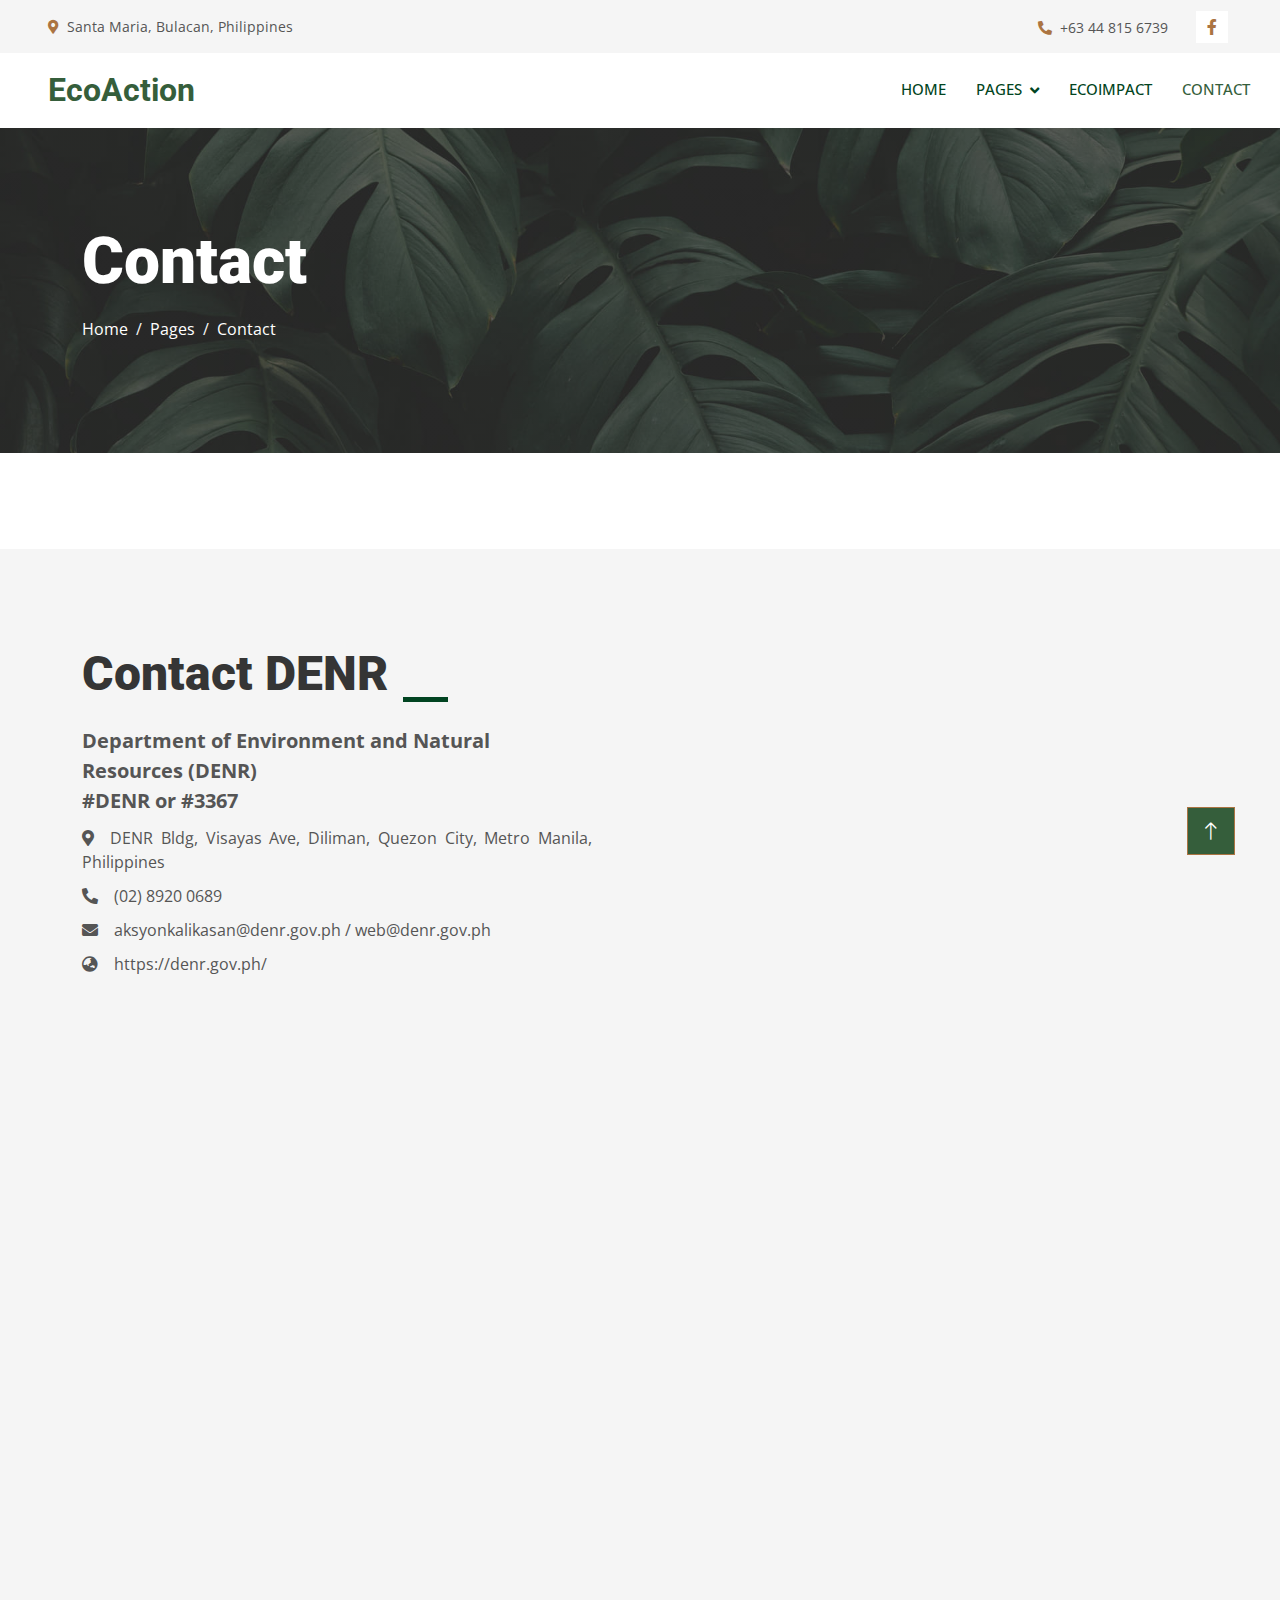
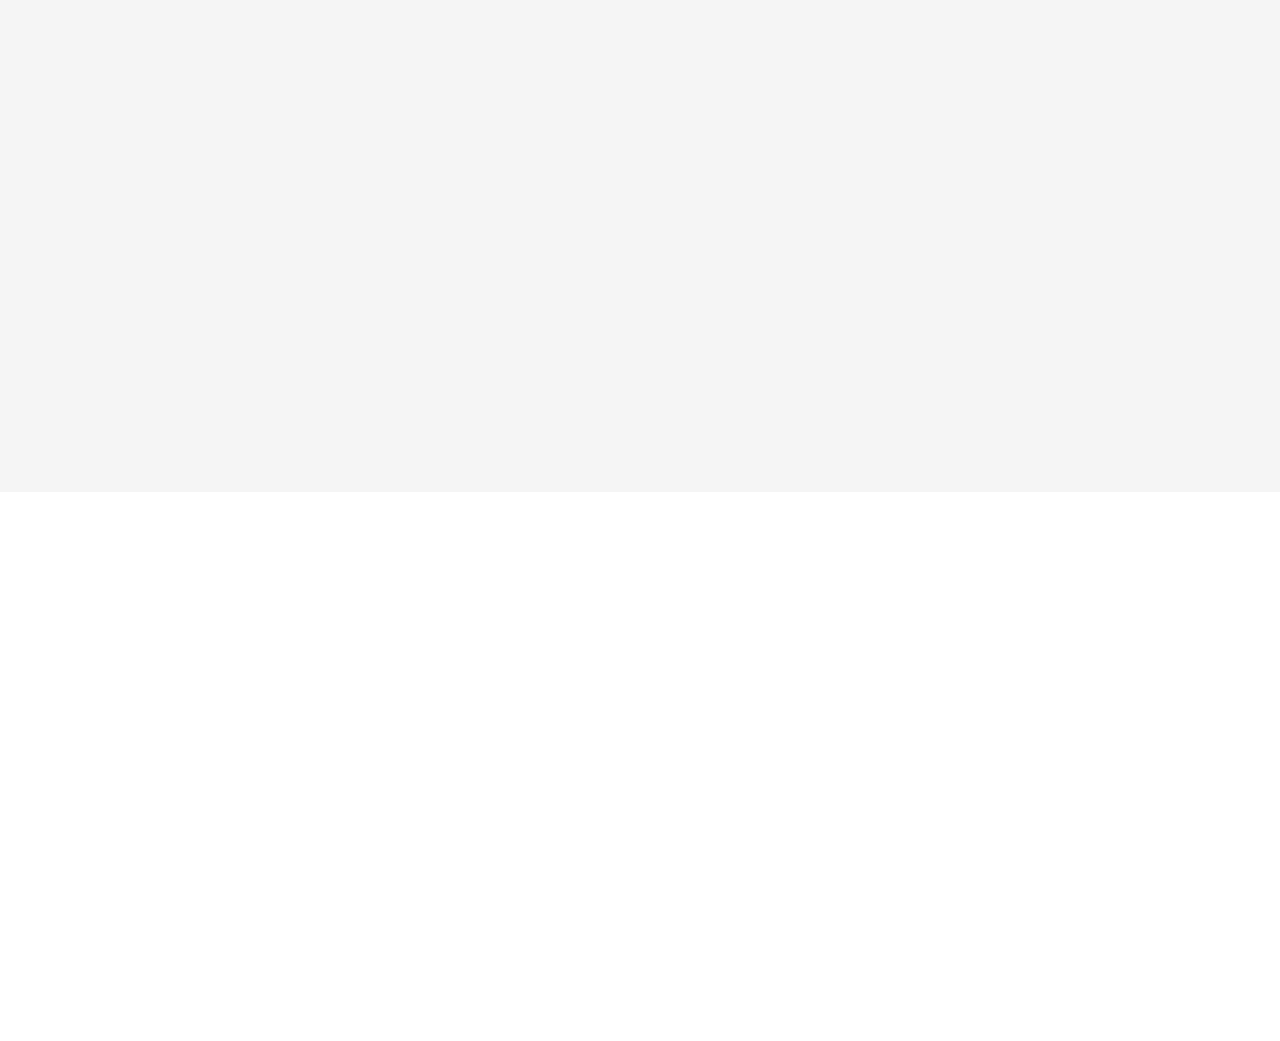
<file: contact.html>
<!DOCTYPE html>
<html lang="en">

<head>
    <meta charset="utf-8">
    <title>A Call to Action: Environmental Awareness</title>
    <meta content="width=device-width, initial-scale=1.0" name="viewport">
    <meta content="" name="keywords">
    <meta content="" name="description">

    <!-- Favicon -->
    <link href="img/favicon.ico" rel="icon">

    <!-- Google Web Fonts -->
    <link rel="preconnect" href="https://fonts.googleapis.com">
    <link rel="preconnect" href="https://fonts.gstatic.com" crossorigin>
    <link href="https://fonts.googleapis.com/css2?family=Open+Sans:wght@400;500&family=Roboto:wght@500;700;900&display=swap" rel="stylesheet"> 

    <!-- Icon Font Stylesheet -->
    <link href="https://cdnjs.cloudflare.com/ajax/libs/font-awesome/5.10.0/css/all.min.css" rel="stylesheet">
    <link href="https://cdn.jsdelivr.net/npm/bootstrap-icons@1.4.1/font/bootstrap-icons.css" rel="stylesheet">

    <!-- Libraries Stylesheet -->
    <link href="lib/animate/animate.min.css" rel="stylesheet">
    <link href="lib/owlcarousel/assets/owl.carousel.min.css" rel="stylesheet">
    <link href="lib/lightbox/css/lightbox.min.css" rel="stylesheet">

    <!-- Customized Bootstrap Stylesheet -->
    <link href="css/bootstrap.min.css" rel="stylesheet">

    <!-- Template Stylesheet -->
    <link href="css/style.css" rel="stylesheet">
</head>

<body>
    <!-- Spinner Start -->
    <div id="spinner" class="show bg-white position-fixed translate-middle w-100 vh-100 top-50 start-50 d-flex align-items-center justify-content-center">
        <div class="spinner-grow text-primary" style="width: 3rem; height: 3rem;" role="status">
            <span class="sr-only">Loading...</span>
        </div>
    </div>
    <!-- Spinner End -->


    <!-- Topbar Start -->
    <div class="container-fluid bg-light p-0">
        <div class="row gx-0 d-none d-lg-flex">
            <div class="col-lg-7 px-5 text-start">
                <div class="h-100 d-inline-flex align-items-center py-3 me-4">
                    <small class="fa fa-map-marker-alt text-primary me-2"></small>
                    <small>Santa Maria, Bulacan, Philippines</small>
                </div>
            </div>
            <div class="col-lg-5 px-5 text-end">
                <div class="h-100 d-inline-flex align-items-center py-3 me-4">
                    <small class="fa fa-phone-alt text-primary me-2"></small>
                    <small>+63 44 815 6739</small>
                </div>
                <div class="h-100 d-inline-flex align-items-center">
                    <a class="btn btn-sm-square bg-white text-primary me-1" href="https://www.facebook.com/shabulacan/"><i class="fab fa-facebook-f"></i></a>
                </div>
            </div>
        </div>
    </div>
    <!-- Topbar End -->


    <!-- Navbar Start -->
    <nav class="navbar navbar-expand-lg bg-white navbar-light sticky-top p-0">
        <a href="index.html" class="navbar-brand d-flex align-items-center px-4 px-lg-5">
            <h2 class="m-0" style="color: #355E3B;">EcoAction</h2>
        </a>
        <button type="button" class="navbar-toggler me-4" data-bs-toggle="collapse" data-bs-target="#navbarCollapse">
            <span class="navbar-toggler-icon"></span>
        </button>
        <div class="collapse navbar-collapse" id="navbarCollapse">
            <div class="navbar-nav ms-auto p-4 p-lg-0">
                <a href="index.html" class="nav-item nav-link">Home</a>
                <div class="nav-item dropdown">
                    <a href="#" class="nav-link dropdown-toggle" data-bs-toggle="dropdown">Pages</a>
                    <div class="dropdown-menu fade-up m-0">
                        <a href="List_of_Actions.html" class="dropdown-item">List of Actions</a>
                        <a href="Benefits_of_your_Actions.html" class="dropdown-item">Benefits of your Actions</a>
                        <a href="Environmental_Website.html" class="dropdown-item">Environmental Website</a>
                        <a href="Water.html" class="dropdown-item">Water</a>
                        <a href="Land.html" class="dropdown-item">Land</a>
                        <a href="Air.html" class="dropdown-item">Air</a>
                        <a href="team.html" class="dropdown-item">Our Team</a>
                        <a href="testimonial.html" class="dropdown-item">EcoSpeaks</a>
                        <a href="Trivia.html" class="dropdown-item">Trivia</a>
                    </div>
                </div>
                <a href="service.html" class="nav-item nav-link">EcoImpact</a>
                <a href="contact.html" class="nav-item nav-link active">Contact</a>
            </div>
        </div>
    </nav>
    <!-- Navbar End -->


    <!-- Page Header Start -->
    <div class="container-fluid page-header py-5 mb-5">
        <div class="container py-5">
            <h1 class="display-3 text-white mb-3 animated slideInDown">Contact</h1>
            <nav aria-label="breadcrumb animated slideInDown">
                <ol class="breadcrumb">
                    <li class="breadcrumb-item"><a class="text-white" href="index.html">Home</a></li>
                    <li class="breadcrumb-item"><a class="text-white" href="#">Pages</a></li>
                    <li class="breadcrumb-item text-white active" aria-current="page">Contact</li>
                </ol>
            </nav>
        </div>
    </div>
    <!-- Page Header End -->


    <!-- Contact Start -->
    <div class="container-fluid bg-light overflow-hidden px-lg-0" style="margin: 6rem 0;">
        <div class="container contact px-lg-0">
            <div class="row g-0 mx-lg-0">
                <div class="col-lg-6 contact-text py-5 wow fadeIn" data-wow-delay="0.5s">
                    <div class="p-lg-5 ps-lg-0">
                        <div class="section-title text-start">
                            <h1 class="display-5 mb-4">Contact DENR</h1>
                        </div>
                        <p style="font-size: 20px; font-weight: bold; margin-bottom: 10px;">
                            Department of Environment and Natural Resources (DENR)
                            <br>
                            #DENR or #3367
                        </p>
                        <p style="text-align: justify; margin-bottom: 10px;">
                            <i class="fa fa-map-marker-alt me-3"></i>DENR Bldg, Visayas Ave, Diliman, Quezon City, Metro Manila, Philippines
                        </p>
                        <p style="text-align: justify; margin-bottom: 10px;">
                            <i class="fa fa-phone-alt me-3"></i>(02) 8920 0689
                        </p>
                        <p style="text-align: justify; margin-bottom: 10px;">
                            <i class="fa fa-envelope me-3"></i>aksyonkalikasan@denr.gov.ph / web@denr.gov.ph
                        </p>
                        <p style="text-align: justify; margin-bottom: 10px;">
                            <i class="fa fa-globe-asia me-3"></i>https://denr.gov.ph/
                        </p>
                    </div>
                </div>
                <div class="col-lg-6 pe-lg-0" style="min-height: 400px;">
                    <div class="position-relative h-100">
                        <iframe class="position-absolute w-100 h-100" style="object-fit: cover;" src="https://www.google.com/maps/embed?pb=!1m18!1m12!1m3!1d7720.002900626792!2d121.038988475863!3d14.655859051628891!2m3!1f0!2f0!3f0!3m2!1i1024!2i768!4f13.1!3m3!1m2!1s0x3397b71086e98ae9%3A0xb41e3948c14ea1bc!2sDepartment%20of%20Environment%20%26%20Natural%20Resouces!5e0!3m2!1sen!2sid!4v1711725243652!5m2!1sen!2sid" frameborder="0" allowfullscreen="" aria-hidden="false" tabindex="0"></iframe>
                    </div>
                </div>
            </div>
            <div>
                <p><br></p>
            </div>
            <div class="row g-0 mx-lg-0">
                <div class="col-lg-6 pe-lg-0" style="min-height: 400px;">
                    <div class="position-relative h-100">
                        <iframe class="position-absolute w-100 h-100" style="object-fit: cover;" src="https://www.google.com/maps/embed?pb=!1m18!1m12!1m3!1d7720.955438099628!2d121.04378920178502!3d14.657205930585043!2m3!1f0!2f0!3f0!3m2!1i1024!2i768!4f13.1!3m3!1m2!1s0x3397b71a89fc3461%3A0xeb6ed3af47cc8231!2sEnvironmental%20Compliance%20Assistance%20Center!5e0!3m2!1sen!2sid!4v1711725524866!5m2!1sen!2sid" frameborder="0" allowfullscreen="" aria-hidden="false" tabindex="0"></iframe>
                    </div>
                </div>
                <div class="col-lg-6 contact-text py-5 wow fadeIn" data-wow-delay="0.5s">
                    <div class="p-lg-5 ps-lg-0">
                        <div class="section-title text-start">
                            <h1 class="display-5 mb-4">Contact ECAC</h1>
                        </div>
                        <p style="font-size: 20px; font-weight: bold; margin-bottom: 10px;">
                            Environmental Compliance Assistance Center (ECAC)
                        </p>
                        <p style="text-align: justify;margin-bottom: 10px;">
                            <i class="fa fa-map-marker-alt me-3"></i>Industry Street, Diliman, Quezon City, Metro Manila, Philippines
                        </p>
                        <p style="text-align: justify; margin-bottom: 10px;">
                            <i class="fa fa-phone-alt me-3"></i>(02) 8376 5541 / (02) 8282 6783
                        </p>
                        <p style="text-align: justify; margin-bottom: 10px;">
                            <i class="fa fa-envelope me-3"></i>ecac.emb@gmail.com
                        </p>
                        <p style="text-align: justify; margin-bottom: 10px;">
                            <i class="fa fa-globe-asia me-3"></i>https://ecac.emb.gov.ph/
                        </p>
                    </div>
                </div>
            </div>
            <div>
                <p><br></p>
            </div>
            <div class="row g-0 mx-lg-0">
                <div class="col-lg-6 contact-text py-5 wow fadeIn" data-wow-delay="0.5s">
                    <div class="p-lg-5 ps-lg-0">
                        <div class="section-title text-start">
                            <h1 class="display-5 mb-4">Contact Greenpeace</h1>
                        </div>
                        <p style="font-size: 20px; font-weight: bold; margin-bottom: 10px;">
                            Greenpeace Philippines
                        </p>
                        <p style="text-align: justify;margin-bottom: 10px;">
                            <i class="fa fa-map-marker-alt me-3"></i>201 JGS Building, Quezon City, 1103 Metro Manila, Philippines
                        </p>
                        <p style="text-align: justify; margin-bottom: 10px;">
                            <i class="fa fa-phone-alt me-3"></i>+63 2 8332 1807
                        </p>
                        <p style="text-align: justify; margin-bottom: 10px;">
                            <i class="fa fa-envelope me-3"></i>info.ph@greenpeace.org
                        </p>
                        <p style="text-align: justify; margin-bottom: 10px;">
                            <i class="fa fa-globe-asia me-3"></i>https://www.greenpeace.org/philippines/
                        </p>
                    </div>
                </div>
                <div class="col-lg-6 pe-lg-0" style="min-height: 400px;">
                    <div class="position-relative h-100">
                        <iframe class="position-absolute w-100 h-100" style="object-fit: cover;" src="https://www.google.com/maps/embed?pb=!1m18!1m12!1m3!1d7720.4418547065193!2d121.02977907510679!3d14.630841685859123!2m3!1f0!2f0!3f0!3m2!1i1024!2i768!4f13.1!3m3!1m2!1s0x3397b9c39fb160eb%3A0x3131f2c00771088e!2sGreenpeace%20SEA%20Environmental%20Trust%20Inc.!5e0!3m2!1sen!2sid!4v1711739764548!5m2!1sen!2sid" frameborder="0" allowfullscreen="" aria-hidden="false" tabindex="0"></iframe>
                    </div>
                </div>
            </div>
        </div>
    </div>
    <!-- Contact End -->


    <!-- Footer Start -->
    <div class="container-fluid bg-dark text-light footer pt-5 wow fadeIn" data-wow-delay="0.1s" style="margin-top: 6rem;">
        <div class="container py-5">
            <div class="row g-5">
                <div class="col-lg-3 col-md-6">
                    <h4 class="text-light mb-4">Address</h4>
                    <p class="mb-2"><i class="fa fa-map-marker-alt me-3"></i>Santa Maria, Bulacan, Philippines</p>
                    <p class="mb-2"><i class="fa fa-phone-alt me-3"></i>+63 9561546075</p>
                    <p class="mb-2"><i class="fa fa-envelope me-3"></i>riririnaa12@gmail.com</p>
                    <div class="d-flex pt-2">
                        <a class="btn btn-outline-light btn-social" href="https://www.facebook.com/flourdoughh"><i class="fab fa-facebook-f"></i></a>           
                    </div>
                </div>
                <div class="col-lg-3 col-md-6">
                    <h4 class="text-light mb-4">EcoImpact</h4>
                    <a class="btn btn-link" href="List_of_Actions.html">List of Actions</a>
                    <a class="btn btn-link" href="Benefits_of_your_Actions.html">Benefits of your Actions</a>
                    <a class="btn btn-link" href="Environmental_Website.html">Environmental Website</a>
                    <a class="btn btn-link" href="Water.html">Water</a>
                    <a class="btn btn-link" href="Land.html">Land</a>
                    <a class="btn btn-link" href="Air.html">Air</a>
                </div>
                <div class="col-lg-3 col-md-6">
                    <h4 class="text-light mb-4">Quick Links</h4>
                    <a class="btn btn-link" href="about.html">About Us</a>
                    <a class="btn btn-link" href="contact.html">Contacts</a>
                    <a class="btn btn-link" href="service.html">EcoImpact</a>
                    
                </div>
                <div class="col-lg-3 col-md-6">
                    <h4 class="text-light mb-4">Updates</h4>
                    <p style="text-align: justify;">To receive daily updates on environmental news and actions, submit your email address here.</p>
                    <div class="position-relative mx-auto" style="max-width: 400px;">
                        <input class="form-control border-0 w-100 py-3 ps-4 pe-5" type="text" placeholder="Your email">
                        <button type="button" class="btn btn-primary py-2 position-absolute top-0 end-0 mt-2 me-2">Sign Up</button>
                    </div>
                </div>
            </div>
        </div>
        <div class="container">
            <div class="copyright">
                <div class="row">
                    <div class="col-md-6 text-center text-md-start mb-3 mb-md-0">
                        &copy; <a class="border-bottom" href="#">EcoAction 2024</a>, All Right Reserved.
                    </div>
                </div>
            </div>
        </div>
    </div>
    <!-- Footer End -->


    <!-- Back to Top -->
    <a href="#" class="btn btn-lg btn-primary btn-lg-square rounded-0 back-to-top"><i class="bi bi-arrow-up"></i></a>


    <!-- JavaScript Libraries -->
    <script src="https://code.jquery.com/jquery-3.4.1.min.js"></script>
    <script src="https://cdn.jsdelivr.net/npm/bootstrap@5.0.0/dist/js/bootstrap.bundle.min.js"></script>
    <script src="lib/wow/wow.min.js"></script>
    <script src="lib/easing/easing.min.js"></script>
    <script src="lib/waypoints/waypoints.min.js"></script>
    <script src="lib/counterup/counterup.min.js"></script>
    <script src="lib/owlcarousel/owl.carousel.min.js"></script>

    <!-- Template Javascript -->
    <script src="js/main.js"></script>
</body>

</html>
</file>
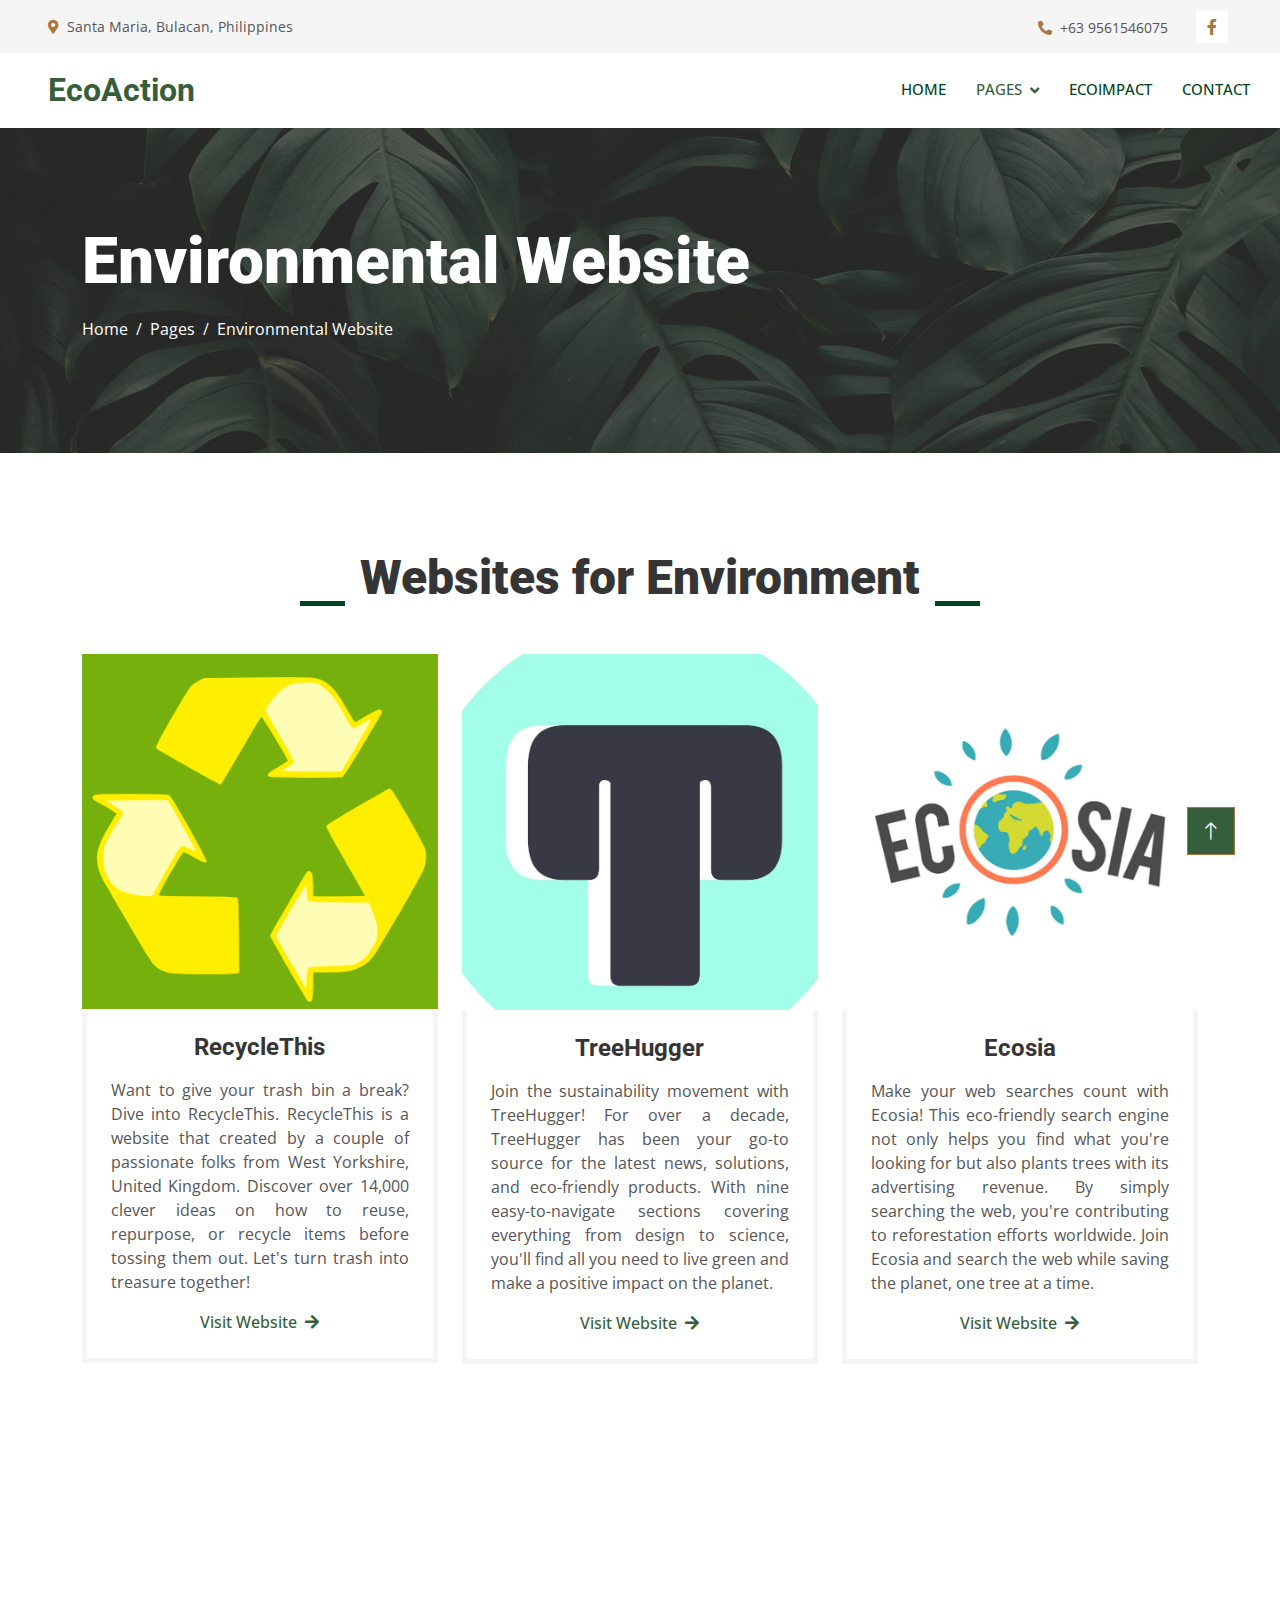
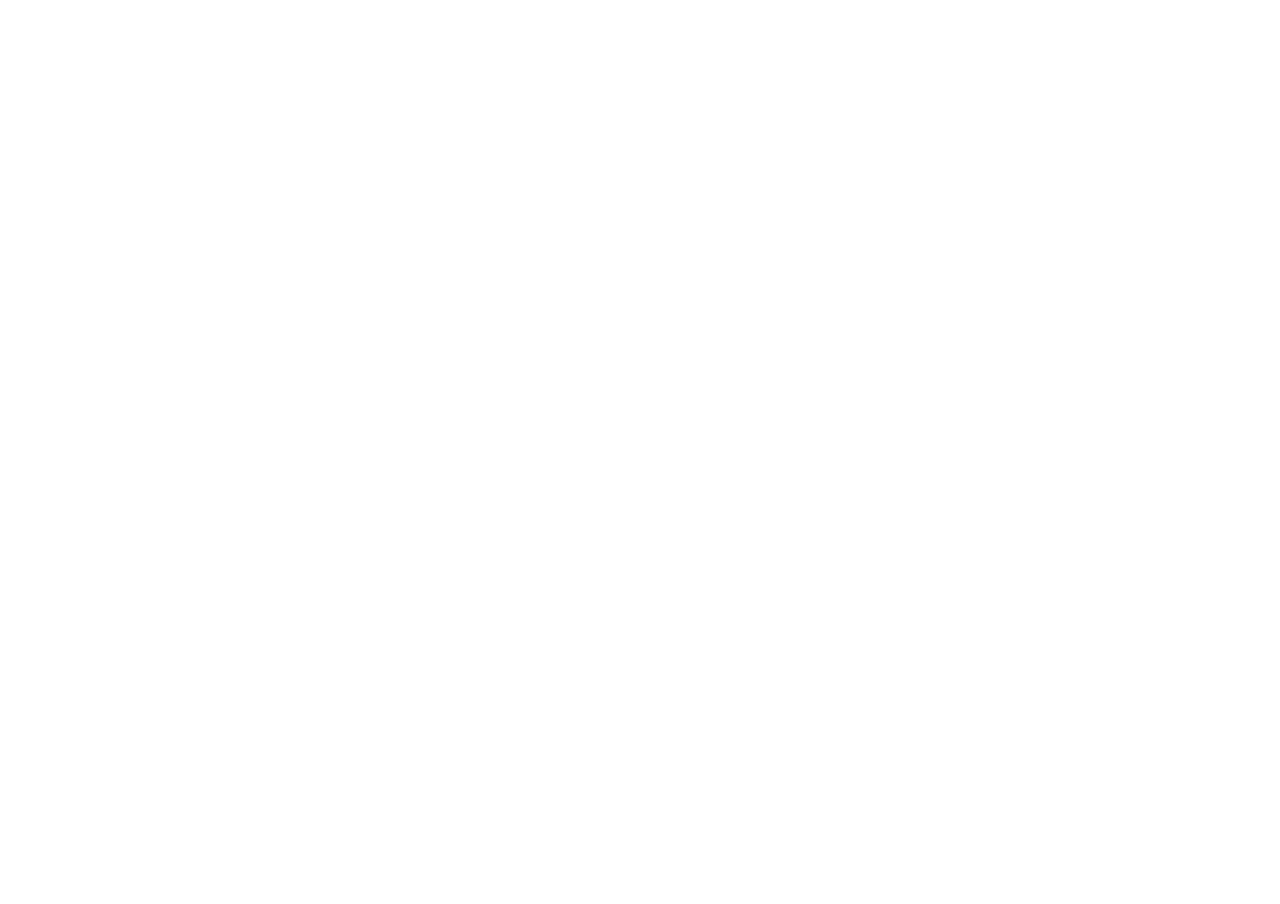
<file: Environmental_Website.html>
<!DOCTYPE html>
<html lang="en">

<head>
    <meta charset="utf-8">
    <title>A Call to Action: Environmental Awareness</title>
    <meta content="width=device-width, initial-scale=1.0" name="viewport">
    <meta content="" name="keywords">
    <meta content="" name="description">

    <!-- Favicon -->
    <link href="img/favicon.ico" rel="icon">

    <!-- Google Web Fonts -->
    <link rel="preconnect" href="https://fonts.googleapis.com">
    <link rel="preconnect" href="https://fonts.gstatic.com" crossorigin>
    <link href="https://fonts.googleapis.com/css2?family=Open+Sans:wght@400;500&family=Roboto:wght@500;700;900&display=swap" rel="stylesheet"> 

    <!-- Icon Font Stylesheet -->
    <link href="https://cdnjs.cloudflare.com/ajax/libs/font-awesome/5.10.0/css/all.min.css" rel="stylesheet">
    <link href="https://cdn.jsdelivr.net/npm/bootstrap-icons@1.4.1/font/bootstrap-icons.css" rel="stylesheet">

    <!-- Libraries Stylesheet -->
    <link href="lib/animate/animate.min.css" rel="stylesheet">
    <link href="lib/owlcarousel/assets/owl.carousel.min.css" rel="stylesheet">
    <link href="lib/lightbox/css/lightbox.min.css" rel="stylesheet">

    <!-- Customized Bootstrap Stylesheet -->
    <link href="css/bootstrap.min.css" rel="stylesheet">

    <!-- Template Stylesheet -->
    <link href="css/style.css" rel="stylesheet">
</head>

<body>
    <!-- Spinner Start -->
    <div id="spinner" class="show bg-white position-fixed translate-middle w-100 vh-100 top-50 start-50 d-flex align-items-center justify-content-center">
        <div class="spinner-grow text-primary" style="width: 3rem; height: 3rem;" role="status">
            <span class="sr-only">Loading...</span>
        </div>
    </div>
    <!-- Spinner End -->

    <!-- Topbar Start -->
    <div class="container-fluid bg-light p-0">
        <div class="row gx-0 d-none d-lg-flex">
            <div class="col-lg-7 px-5 text-start">
                <div class="h-100 d-inline-flex align-items-center py-3 me-4">
                    <small class="fa fa-map-marker-alt text-primary me-2"></small>
                    <small>Santa Maria, Bulacan, Philippines</small>
                </div>
            </div>
            <div class="col-lg-5 px-5 text-end">
                <div class="h-100 d-inline-flex align-items-center py-3 me-4">
                    <small class="fa fa-phone-alt text-primary me-2"></small>
                    <small>+63 9561546075</small>
                </div>
                <div class="h-100 d-inline-flex align-items-center">
                    <a class="btn btn-sm-square bg-white text-primary me-1" href=""><i class="fab fa-facebook-f"></i></a>
                </div>
            </div>
        </div>
    </div>
    <!-- Topbar End -->


    <!-- Navbar Start -->
    <nav class="navbar navbar-expand-lg bg-white navbar-light sticky-top p-0">
        <a href="index.html" class="navbar-brand d-flex align-items-center px-4 px-lg-5">
            <h2 class="m-0" style="color: #355E3B;">EcoAction</h2>
        </a>
        <button type="button" class="navbar-toggler me-4" data-bs-toggle="collapse" data-bs-target="#navbarCollapse">
            <span class="navbar-toggler-icon"></span>
        </button>
        <div class="collapse navbar-collapse" id="navbarCollapse">
            <div class="navbar-nav ms-auto p-4 p-lg-0">
                <a href="index.html" class="nav-item nav-link">Home</a>
                <div class="nav-item dropdown">
                    <a href="#" class="nav-link dropdown-toggle active" data-bs-toggle="dropdown">Pages</a>
                    <div class="dropdown-menu fade-up m-0">
                        <a href="List_of_Actions.html" class="dropdown-item">List of Actions</a>
                        <a href="Benefits_of_your_Actions.html" class="dropdown-item">Benefits of your Actions</a>
                        <a href="Environmental_Website.html" class="dropdown-item active" style="background-color:#355E3B;">Environmental Website</a>
                        <a href="Water.html" class="dropdown-item">Water</a>
                        <a href="Land.html" class="dropdown-item">Land</a>
                        <a href="Air.html" class="dropdown-item">Air</a>
                        <a href="team.html" class="dropdown-item">Our Team</a>
                        <a href="testimonial.html" class="dropdown-item">EcoSpeaks</a>
                        <a href="Trivia.html" class="dropdown-item">Trivia</a>
                    </div>
                </div>
                
                <a href="service.html" class="nav-item nav-link">EcoImpact</a>
                <a href="contact.html" class="nav-item nav-link">Contact</a>
            </div>
        </div>
    </nav>
    <!-- Navbar End -->


    <!-- Page Header Start -->
    <div class="container-fluid page-header py-5 mb-5">
        <div class="container py-5">
            <h1 class="display-3 text-white mb-3 animated slideInDown">Environmental Website</h1>
            <nav aria-label="breadcrumb animated slideInDown">
                <ol class="breadcrumb">
                    <li class="breadcrumb-item"><a class="text-white" href="index.html">Home</a></li>
                    <li class="breadcrumb-item"><a class="text-white" href="#">Pages</a></li>
                    <li class="breadcrumb-item text-white active" aria-current="page">Environmental Website</li>
                </ol>
            </nav>
        </div>
    </div>
    <!-- Page Header End -->


        <!-- Service Start -->
        <div class="container-xxl py-5">
            <div class="container">
                <div class="section-title text-center">
                    <h1 class="display-5 mb-5">Websites for Environment</h1>
                </div>
                <div class="row g-4">
                    <div class="col-md-6 col-lg-4 wow fadeInUp" data-wow-delay="0.1s">
                        <div class="service-item">
                            <div class="overflow-hidden">
                                <img class="img-fluid" src="img/recyclethis.jpg" alt="">
                            </div>
                            <div class="p-4 text-center border border-5 border-light border-top-0">
                                <a href="https://www.recyclethis.co.uk/"><h4 class="mb-3">RecycleThis</h4></a>
                                <p style="text-align: justify;">Want to give your trash bin a break? Dive into RecycleThis. RecycleThis is a website that created by a couple of passionate folks from West Yorkshire, United Kingdom. Discover over 14,000 clever ideas on how to reuse, repurpose, or recycle items before tossing them out. Let's turn trash into treasure together!</p>
                                <a class="fw-medium" href="https://www.recyclethis.co.uk/">Visit Website<i class="fa fa-arrow-right ms-2"></i></a>
                            </div>
                        </div>
                    </div>
                    <div class="col-md-6 col-lg-4 wow fadeInUp" data-wow-delay="0.3s">
                        <div class="service-item">
                            <div class="overflow-hidden">
                                <img class="img-fluid" src="img/treehugger.jpg" alt="">
                            </div>
                            <div class="p-4 text-center border border-5 border-light border-top-0">
                                <a href="https://www.treehugger.com/"><h4 class="mb-3">TreeHugger</h4></a>
                                <p style="text-align: justify;">Join the sustainability movement with TreeHugger! For over a decade, TreeHugger has been your go-to source for the latest news, solutions, and eco-friendly products. With nine easy-to-navigate sections covering everything from design to science, you'll find all you need to live green and make a positive impact on the planet.</p>
                                <a class="fw-medium" href="https://www.treehugger.com/">Visit Website<i class="fa fa-arrow-right ms-2"></i></a>
                            </div>
                        </div>
                    </div>
                    <div class="col-md-6 col-lg-4 wow fadeInUp" data-wow-delay="0.5s">
                        <div class="service-item">
                            <div class="overflow-hidden">
                                <img class="img-fluid" src="img/ecosia.jpg" alt="">
                            </div>
                            <div class="p-4 text-center border border-5 border-light border-top-0">
                                <a href="https://www.ecosia.org/?c=en"><h4 class="mb-3">Ecosia</h4></a>
                                <p style="text-align: justify;">Make your web searches count with Ecosia! This eco-friendly search engine not only helps you find what you're looking for but also plants trees with its advertising revenue. By simply searching the web, you're contributing to reforestation efforts worldwide. Join Ecosia and search the web while saving the planet, one tree at a time.</p>
                                <a class="fw-medium" href="https://www.ecosia.org/?c=en">Visit Website<i class="fa fa-arrow-right ms-2"></i></a>
                            </div>
                        </div>
                    </div>
                    <div class="col-md-6 col-lg-4 wow fadeInUp" data-wow-delay="0.1s">
                        <div class="service-item">
                            <div class="overflow-hidden">
                                <img class="img-fluid" src="img/SPS.jpeg" alt="">
                            </div>
                            <div class="p-4 text-center border border-5 border-light border-top-0">
                                <a href="https://www.savephilippineseas.org/"><h4 class="mb-3">Save Philippine Seas</h4></a>
                                <p style="text-align: justify;">Dive into action with Save Philippine Seas and help protect the beautiful marine resources of the Philippines. Sign up as a volunteer, donate to their campaigns, or spread the word on social media. Together we ensure that our oceans thrive for generations to come.</p>
                                <a class="fw-medium" href="https://www.savephilippineseas.org/">Visit Website<i class="fa fa-arrow-right ms-2"></i></a>
                            </div>
                        </div>
                    </div>
                    <div class="col-md-6 col-lg-4 wow fadeInUp" data-wow-delay="0.3s">
                        <div class="service-item">
                            <div class="overflow-hidden">
                                <img class="img-fluid" src="img/wwf.jpg" alt="">
                            </div>
                            <div class="p-4 text-center border border-5 border-light border-top-0">
                                <a href="https://www.worldwildlife.org/"><h4 class="mb-3">World Wide Fund for Nature</h4></a>
                                <p style="text-align: justify;">Get involved in conservation efforts with WWF! From local communities to global initiatives, WWF works tirelessly to protect nature and wildlife around the world. With over 1.3 million supporters in the US and 5 million worldwide, join WWF in their mission to safeguard our planet's future.</p>
                                <a class="fw-medium" href="https://www.worldwildlife.org/">Visit Website<i class="fa fa-arrow-right ms-2"></i></a>
                            </div>
                        </div>
                    </div>
                    <div class="col-md-6 col-lg-4 wow fadeInUp" data-wow-delay="0.5s">
                        <div class="service-item">
                            <div class="overflow-hidden">
                                <img class="img-fluid" src="img/TherainForest.jpeg" alt="">
                            </div>
                            <div class="p-4 text-center border border-5 border-light border-top-0">
                                <a href="https://therainforestsite.greatergood.com/"><h4 class="mb-3">The Rainforest Site</h4></a>
                                <p style="text-align: justify;">The Rainforest Site is a part of the GreaterGood network, allows visitors to click daily to help protect rain forests around the world. The site also offers ways to support conservation efforts through donations and purchases that fund projects to protect wildlife and habitats.</p>
                                <a class="fw-medium" href="https://therainforestsite.greatergood.com/">Visit Website<i class="fa fa-arrow-right ms-2"></i></a>
                            </div>
                        </div>
                    </div>
                </div>
            </div>
        </div>
        

    <!-- Footer Start -->
    <div class="container-fluid bg-dark text-light footer mt-5 pt-5 wow fadeIn" data-wow-delay="0.1s">
        <div class="container py-5">
            <div class="row g-5">
                <div class="col-lg-3 col-md-6">
                    <h4 class="text-light mb-4">Address</h4>
                    <p class="mb-2"><i class="fa fa-map-marker-alt me-3"></i>Santa Maria, Bulacan, Philippines</p>
                    <p class="mb-2"><i class="fa fa-phone-alt me-3"></i>+63 9561546075</p>
                    <p class="mb-2"><i class="fa fa-envelope me-3"></i>riririnaa12@gmail.com</p>
                    <div class="d-flex pt-2">
                        <a class="btn btn-outline-light btn-social" href="https://www.facebook.com/flourdoughh"><i class="fab fa-facebook-f"></i></a>           
                    </div>
                </div>
                <div class="col-lg-3 col-md-6">
                    <h4 class="text-light mb-4">EcoImpact</h4>
                    <a class="btn btn-link" href="List_of_Actions.html">List of Actions</a>
                    <a class="btn btn-link" href="Benefits_of_your_Actions.html">Benefits of your Actions</a>
                    <a class="btn btn-link" href="Environmental_Website.html">Environmental Website</a>
                    <a class="btn btn-link" href="Water.html">Water</a>
                    <a class="btn btn-link" href="Land.html">Land</a>
                    <a class="btn btn-link" href="Air.html">Air</a>
                </div>
                <div class="col-lg-3 col-md-6">
                    <h4 class="text-light mb-4">Quick Links</h4>
                    <a class="btn btn-link" href="about.html">About Us</a>
                    <a class="btn btn-link" href="contact.html">Contacts</a>
                    <a class="btn btn-link" href="service.html">EcoImpact</a>
                    
                </div>
                <div class="col-lg-3 col-md-6">
                    <h4 class="text-light mb-4">Updates</h4>
                    <p style="text-align:justify;">To receive daily updates on environmental news and actions, submit your email address here.</p>
                    <div class="position-relative mx-auto" style="max-width: 400px;">
                        <input class="form-control border-0 w-100 py-3 ps-4 pe-5" type="text" placeholder="Your email">
                        <button type="button" class="btn btn-primary py-2 position-absolute top-0 end-0 mt-2 me-2">Sign Up</button>
                    </div>
                </div>
            </div>
        </div>
        <div class="container">
            <div class="copyright">
                <div class="row">
                    <div class="col-md-6 text-center text-md-start mb-3 mb-md-0">
                        &copy; <a class="border-bottom" href="#">EcoAction 2024</a>, All Right Reserved.
                    </div>
                </div>
            </div>
        </div>
    </div>
    <!-- Footer End -->


    <!-- Back to Top -->
    <a href="#" class="btn btn-lg btn-primary btn-lg-square rounded-0 back-to-top"><i class="bi bi-arrow-up"></i></a>


    <!-- JavaScript Libraries -->
    <script src="https://code.jquery.com/jquery-3.4.1.min.js"></script>
    <script src="https://cdn.jsdelivr.net/npm/bootstrap@5.0.0/dist/js/bootstrap.bundle.min.js"></script>
    <script src="lib/wow/wow.min.js"></script>
    <script src="lib/easing/easing.min.js"></script>
    <script src="lib/waypoints/waypoints.min.js"></script>
    <script src="lib/counterup/counterup.min.js"></script>
    <script src="lib/owlcarousel/owl.carousel.min.js"></script>
    <script src="lib/isotope/isotope.pkgd.min.js"></script>
    <script src="lib/lightbox/js/lightbox.min.js"></script>

    <!-- Template Javascript -->
    <script src="js/main.js"></script>
</body>

</html>
</file>
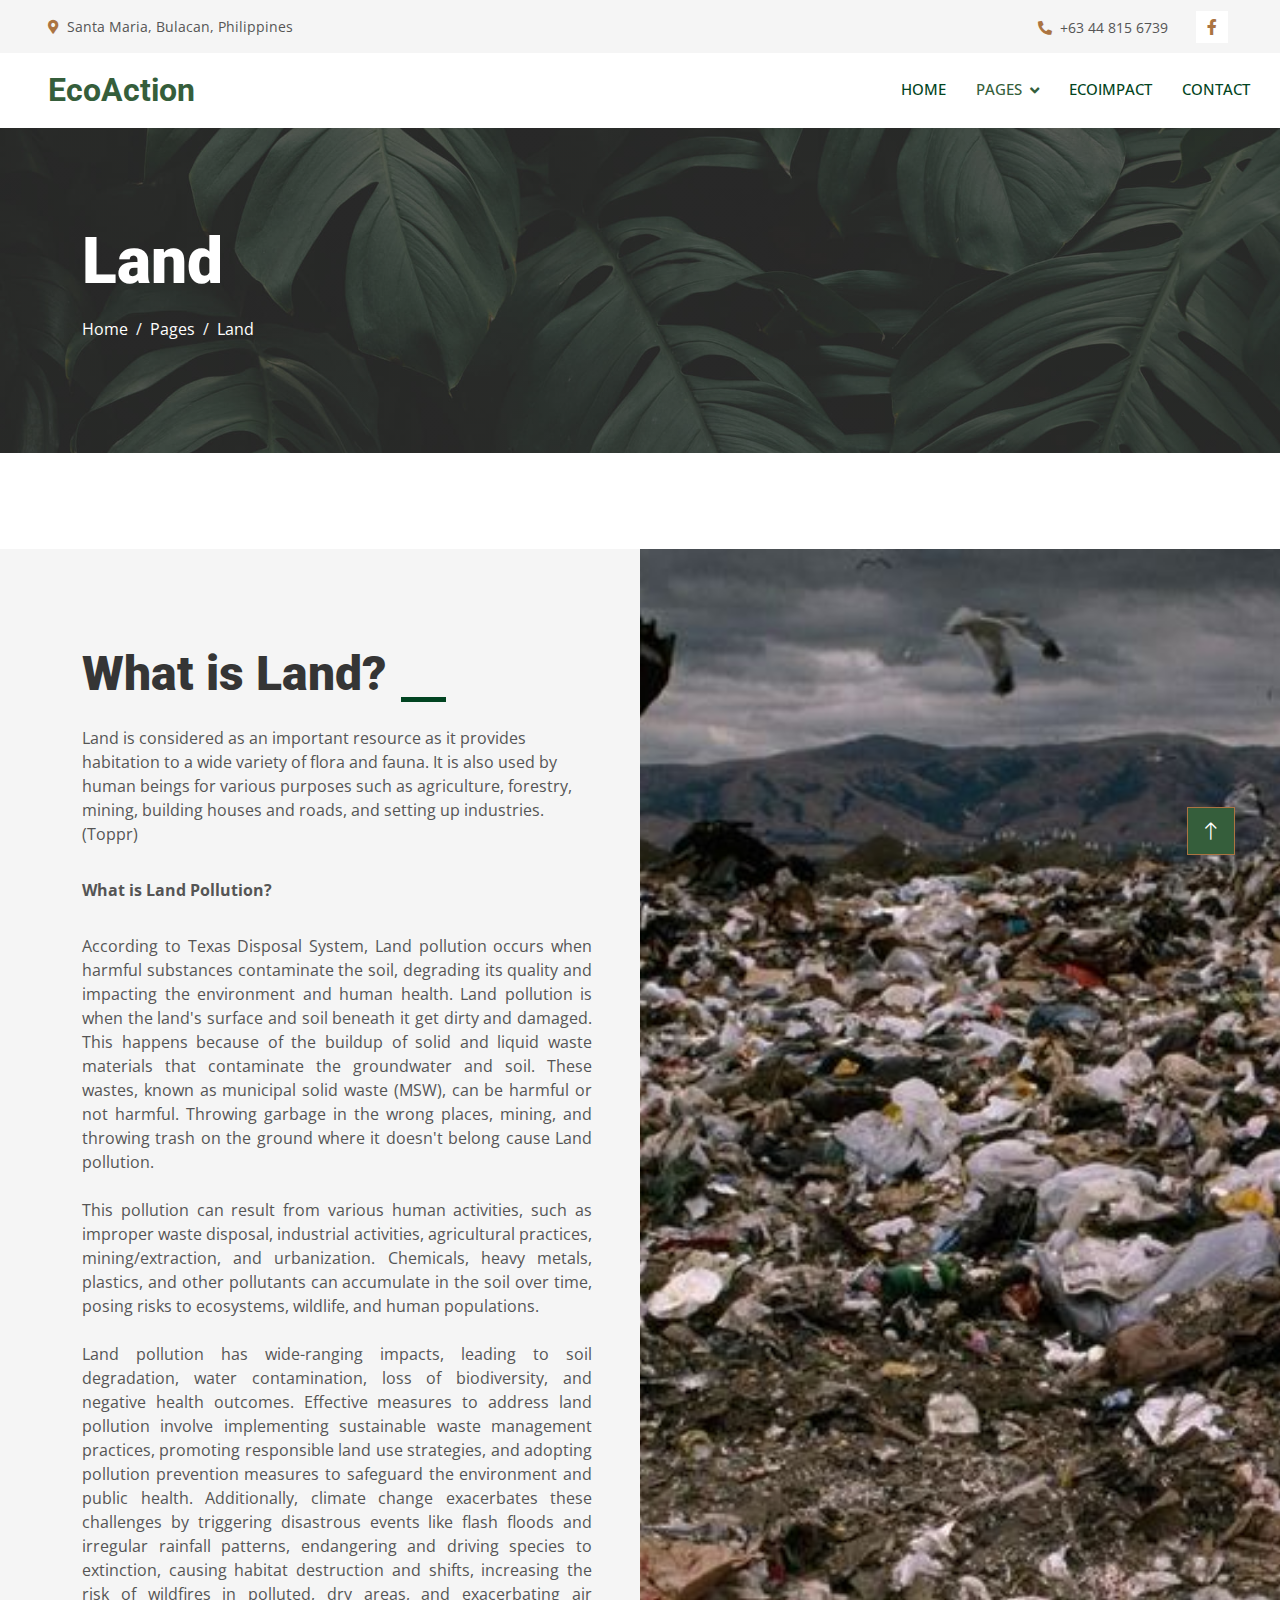
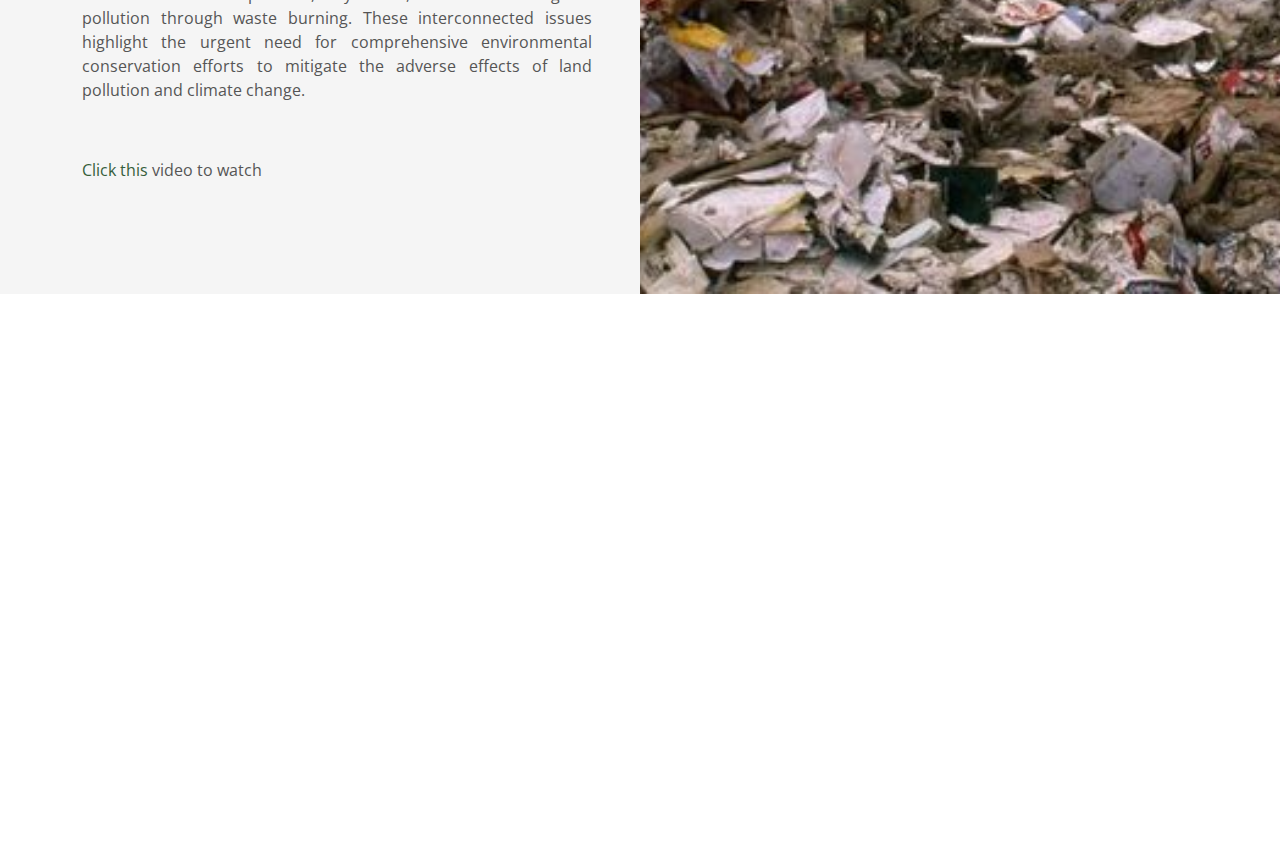
<file: Land.html>
<!DOCTYPE html>
<html lang="en">

<head>
    <meta charset="utf-8">
    <title>A Call to Action: Environmental Awareness</title>
    <meta content="width=device-width, initial-scale=1.0" name="viewport">
    <meta content="" name="keywords">
    <meta content="" name="description">

    <!-- Favicon -->
    <link href="img/favicon.ico" rel="icon">

    <!-- Google Web Fonts -->
    <link rel="preconnect" href="https://fonts.googleapis.com">
    <link rel="preconnect" href="https://fonts.gstatic.com" crossorigin>
    <link href="https://fonts.googleapis.com/css2?family=Open+Sans:wght@400;500&family=Roboto:wght@500;700;900&display=swap" rel="stylesheet"> 

    <!-- Icon Font Stylesheet -->
    <link href="https://cdnjs.cloudflare.com/ajax/libs/font-awesome/5.10.0/css/all.min.css" rel="stylesheet">
    <link href="https://cdn.jsdelivr.net/npm/bootstrap-icons@1.4.1/font/bootstrap-icons.css" rel="stylesheet">

    <!-- Libraries Stylesheet -->
    <link href="lib/animate/animate.min.css" rel="stylesheet">
    <link href="lib/owlcarousel/assets/owl.carousel.min.css" rel="stylesheet">
    <link href="lib/lightbox/css/lightbox.min.css" rel="stylesheet">

    <!-- Customized Bootstrap Stylesheet -->
    <link href="css/bootstrap.min.css" rel="stylesheet">

    <!-- Template Stylesheet -->
    <link href="css/style.css" rel="stylesheet">
</head>

<body>
    <!-- Spinner Start -->
    <div id="spinner" class="show bg-white position-fixed translate-middle w-100 vh-100 top-50 start-50 d-flex align-items-center justify-content-center">
        <div class="spinner-grow text-primary" style="width: 3rem; height: 3rem;" role="status">
            <span class="sr-only">Loading...</span>
        </div>
    </div>
    <!-- Spinner End -->


    <!-- Topbar Start -->
    <div class="container-fluid bg-light p-0">
        <div class="row gx-0 d-none d-lg-flex">
            <div class="col-lg-7 px-5 text-start">
                <div class="h-100 d-inline-flex align-items-center py-3 me-4">
                    <small class="fa fa-map-marker-alt text-primary me-2"></small>
                    <small>Santa Maria, Bulacan, Philippines</small>
                </div>
            </div>
            <div class="col-lg-5 px-5 text-end">
                <div class="h-100 d-inline-flex align-items-center py-3 me-4">
                    <small class="fa fa-phone-alt text-primary me-2"></small>
                    <small>+63 44 815 6739</small>
                </div>
                <div class="h-100 d-inline-flex align-items-center">
                    <a class="btn btn-sm-square bg-white text-primary me-1" href="https://www.facebook.com/shabulacan/"><i class="fab fa-facebook-f"></i></a>
                </div>
            </div>
        </div>
    </div>
    <!-- Topbar End -->


    <!-- Navbar Start -->
    <nav class="navbar navbar-expand-lg bg-white navbar-light sticky-top p-0">
        <a href="index.html" class="navbar-brand d-flex align-items-center px-4 px-lg-5">
            <h2 class="m-0" style="color: #355E3B;">EcoAction</h2>
        </a>
        <button type="button" class="navbar-toggler me-4" data-bs-toggle="collapse" data-bs-target="#navbarCollapse">
            <span class="navbar-toggler-icon"></span>
        </button>
        <div class="collapse navbar-collapse" id="navbarCollapse">
            <div class="navbar-nav ms-auto p-4 p-lg-0">
                <a href="index.html" class="nav-item nav-link">Home</a>
                <div class="nav-item dropdown">
                    <a href="#" class="nav-link dropdown-toggle active" data-bs-toggle="dropdown">Pages</a>
                    <div class="dropdown-menu fade-up m-0">
                        <a href="List_of_Actions.html" class="dropdown-item">List of Actions</a>
                        <a href="Benefits_of_your_Actions.html" class="dropdown-item">Benefits of your Actions</a>
                        <a href="Environmental_Website.html" class="dropdown-item">Environmental Website</a>
                        <a href="Water.html" class="dropdown-item">Water</a>
                        <a href="Land.html" class="dropdown-item active" style="background-color:#355E3B;">Land</a>
                        <a href="Air.html" class="dropdown-item">Air</a>
                        <a href="team.html" class="dropdown-item">Our Team</a>
                        <a href="testimonial.html" class="dropdown-item">EcoSpeaks</a>
                        <a href="Trivia.html" class="dropdown-item">Trivia</a>
                    </div>
                </div>
                <a href="service.html" class="nav-item nav-link">EcoImpact</a>
                <a href="contact.html" class="nav-item nav-link">Contact</a>
            </div>
        </div>
    </nav>
    <!-- Navbar End -->


    <!-- Page Header Start -->
    <div class="container-fluid page-header py-5 mb-5">
        <div class="container py-5">
            <h1 class="display-3 text-white mb-3 animated slideInDown">Land</h1>
            <nav aria-label="breadcrumb animated slideInDown">
                <ol class="breadcrumb">
                    <li class="breadcrumb-item"><a class="text-white" href="index.html">Home</a></li>
                    <li class="breadcrumb-item"><a class="text-white" href="#">Pages</a></li>
                    <li class="breadcrumb-item text-white active" aria-current="page">Land</li>
                </ol>
            </nav>
        </div>
    </div>
    <!-- Page Header End -->


    <!-- Feature Start -->
    <div class="container-fluid bg-light overflow-hidden px-lg-0" style="margin: 6rem 0;">
        <div class="container feature px-lg-0">
            <div class="row g-0 mx-lg-0">
                <div class="col-lg-6 feature-text py-5 wow fadeIn" data-wow-delay="0.5s">
                    <div class="p-lg-5 ps-lg-0">
                        <div class="section-title text-start">
                            <h1 class="display-5 mb-4">What is Land?
                            </h1>
                        </div>
                        <p class="mb-4 pb-2">Land is considered as an important resource as it provides habitation to a wide variety of flora and fauna. It is also used by human beings for various purposes such as agriculture, forestry, mining, building houses and roads, and setting up industries. (Toppr)
                        </p>
                        <p class="mb-4 pb-2" style="font-weight: bold;">
                            What is Land Pollution?
                        </p>
                        <p class="mb-4 pb-2" style="text-align: justify;">According to Texas Disposal System, Land pollution occurs when harmful substances contaminate the soil, degrading its quality and impacting the environment and human health. Land pollution is when the land's surface and soil beneath it get dirty and damaged. This happens because of the buildup of solid and liquid waste materials that contaminate the groundwater and soil. These wastes, known as municipal solid waste (MSW), can be harmful or not harmful. Throwing garbage in the wrong places, mining, and throwing trash on the ground where it doesn't belong cause Land pollution.<br><br>

                            This pollution can result from various human activities, such as improper waste disposal, industrial activities, agricultural practices, mining/extraction, and urbanization. Chemicals, heavy metals, plastics, and other pollutants can accumulate in the soil over time, posing risks to ecosystems, wildlife, and human populations.<br><br>
                            
                            Land pollution has wide-ranging impacts, leading to soil degradation, water contamination, loss of biodiversity, and negative health outcomes. Effective measures to address land pollution involve implementing sustainable waste management practices, promoting responsible land use strategies, and adopting pollution prevention measures to safeguard the environment and public health. Additionally, climate change exacerbates these challenges by triggering disastrous events like flash floods and irregular rainfall patterns, endangering and driving species to extinction, causing habitat destruction and shifts, increasing the risk of wildfires in polluted, dry areas, and exacerbating air pollution through waste burning. These interconnected issues highlight the urgent need for comprehensive environmental conservation efforts to mitigate the adverse effects of land pollution and climate change.
                            <br><br>
                        </p>
                        <p><a href="https://www.youtube.com/watch?v=Hnfdq2htoKU" style="color: #355E3B">Click this</a> video to watch</p>
                    </div>
                </div>
                <div class="col-lg-6 pe-lg-0" style="min-height: 400px;">
                    <div class="position-relative h-100">
                        <!-- <iframe iframe class="position-absolute w-100 h-100" style="object-fit: scale-down;" src="http://www.youtube.com/embed/Hnfdq2htoKU?si=f4qz_R5h4tEsOP7X" title="YouTube video player" frameborder="0" allow="accelerometer; autoplay; clipboard-write; encrypted-media; gyroscope; picture-in-picture; web-share" allowfullscreen></iframe> -->
                        <img class="position-absolute img-fluid w-100 h-100" src="img/Lp1.jpeg" style="object-fit: cover;" alt="">
                    </div>
                    </div>
                </div>
            </div>
        </div>
    </div>
    <!-- Feature End -->
        

    <!-- Footer Start -->
    <div class="container-fluid bg-dark text-light footer mt-5 pt-5 wow fadeIn" data-wow-delay="0.1s">
        <div class="container py-5">
            <div class="row g-5">
                <div class="col-lg-3 col-md-6">
                    <h4 class="text-light mb-4">Address</h4>
                    <p class="mb-2"><i class="fa fa-map-marker-alt me-3"></i>Santa Maria, Bulacan, Philippines</p>
                    <p class="mb-2"><i class="fa fa-phone-alt me-3"></i>+63 9561546075</p>
                    <p class="mb-2"><i class="fa fa-envelope me-3"></i>riririnaa12@gmail.com</p>
                    <div class="d-flex pt-2">
                        <a class="btn btn-outline-light btn-social" href="https://www.facebook.com/flourdoughh"><i class="fab fa-facebook-f"></i></a>           
                    </div>
                </div>
                <div class="col-lg-3 col-md-6">
                    <h4 class="text-light mb-4">EcoImpact</h4>
                    <a class="btn btn-link" href="List_of_Actions.html">List of Actions</a>
                    <a class="btn btn-link" href="Benefits_of_your_Actions.html">Benefits of your Actions</a>
                    <a class="btn btn-link" href="Environmental_Website.html">Environmental Website</a>
                    <a class="btn btn-link" href="Water.html">Water</a>
                    <a class="btn btn-link" href="Land.html">Land</a>
                    <a class="btn btn-link" href="Air.html">Air</a>
                </div>
                <div class="col-lg-3 col-md-6">
                    <h4 class="text-light mb-4">Quick Links</h4>
                    <a class="btn btn-link" href="about.html">About Us</a>
                    <a class="btn btn-link" href="contact.html">Contacts</a>
                    <a class="btn btn-link" href="service.html">EcoImpact</a>
                    
                </div>
                <div class="col-lg-3 col-md-6">
                    <h4 class="text-light mb-4">Updates</h4>
                    <p style="text-align: justify;">To receive daily updates on environmental news and actions, submit your email address here.</p>
                    <div class="position-relative mx-auto" style="max-width: 400px;">
                        <input class="form-control border-0 w-100 py-3 ps-4 pe-5" type="text" placeholder="Your email">
                        <button type="button" class="btn btn-primary py-2 position-absolute top-0 end-0 mt-2 me-2">Sign Up</button>
                    </div>
                </div>
            </div>
        </div>
        <div class="container">
            <div class="copyright">
                <div class="row">
                    <div class="col-md-6 text-center text-md-start mb-3 mb-md-0">
                        &copy; <a class="border-bottom" href="#">EcoAction 2024</a>, All Right Reserved.
                    </div>
                </div>
            </div>
        </div>
    </div>
    <!-- Footer End -->


    <!-- Back to Top -->
    <a href="#" class="btn btn-lg btn-primary btn-lg-square rounded-0 back-to-top"><i class="bi bi-arrow-up"></i></a>


    <!-- JavaScript Libraries -->
    <script src="https://code.jquery.com/jquery-3.4.1.min.js"></script>
    <script src="https://cdn.jsdelivr.net/npm/bootstrap@5.0.0/dist/js/bootstrap.bundle.min.js"></script>
    <script src="lib/wow/wow.min.js"></script>
    <script src="lib/easing/easing.min.js"></script>
    <script src="lib/waypoints/waypoints.min.js"></script>
    <script src="lib/counterup/counterup.min.js"></script>
    <script src="lib/owlcarousel/owl.carousel.min.js"></script>
    <script src="lib/isotope/isotope.pkgd.min.js"></script>
    <script src="lib/lightbox/js/lightbox.min.js"></script>

    <!-- Template Javascript -->
    <script src="js/main.js"></script>
</body>

</html>
</file>
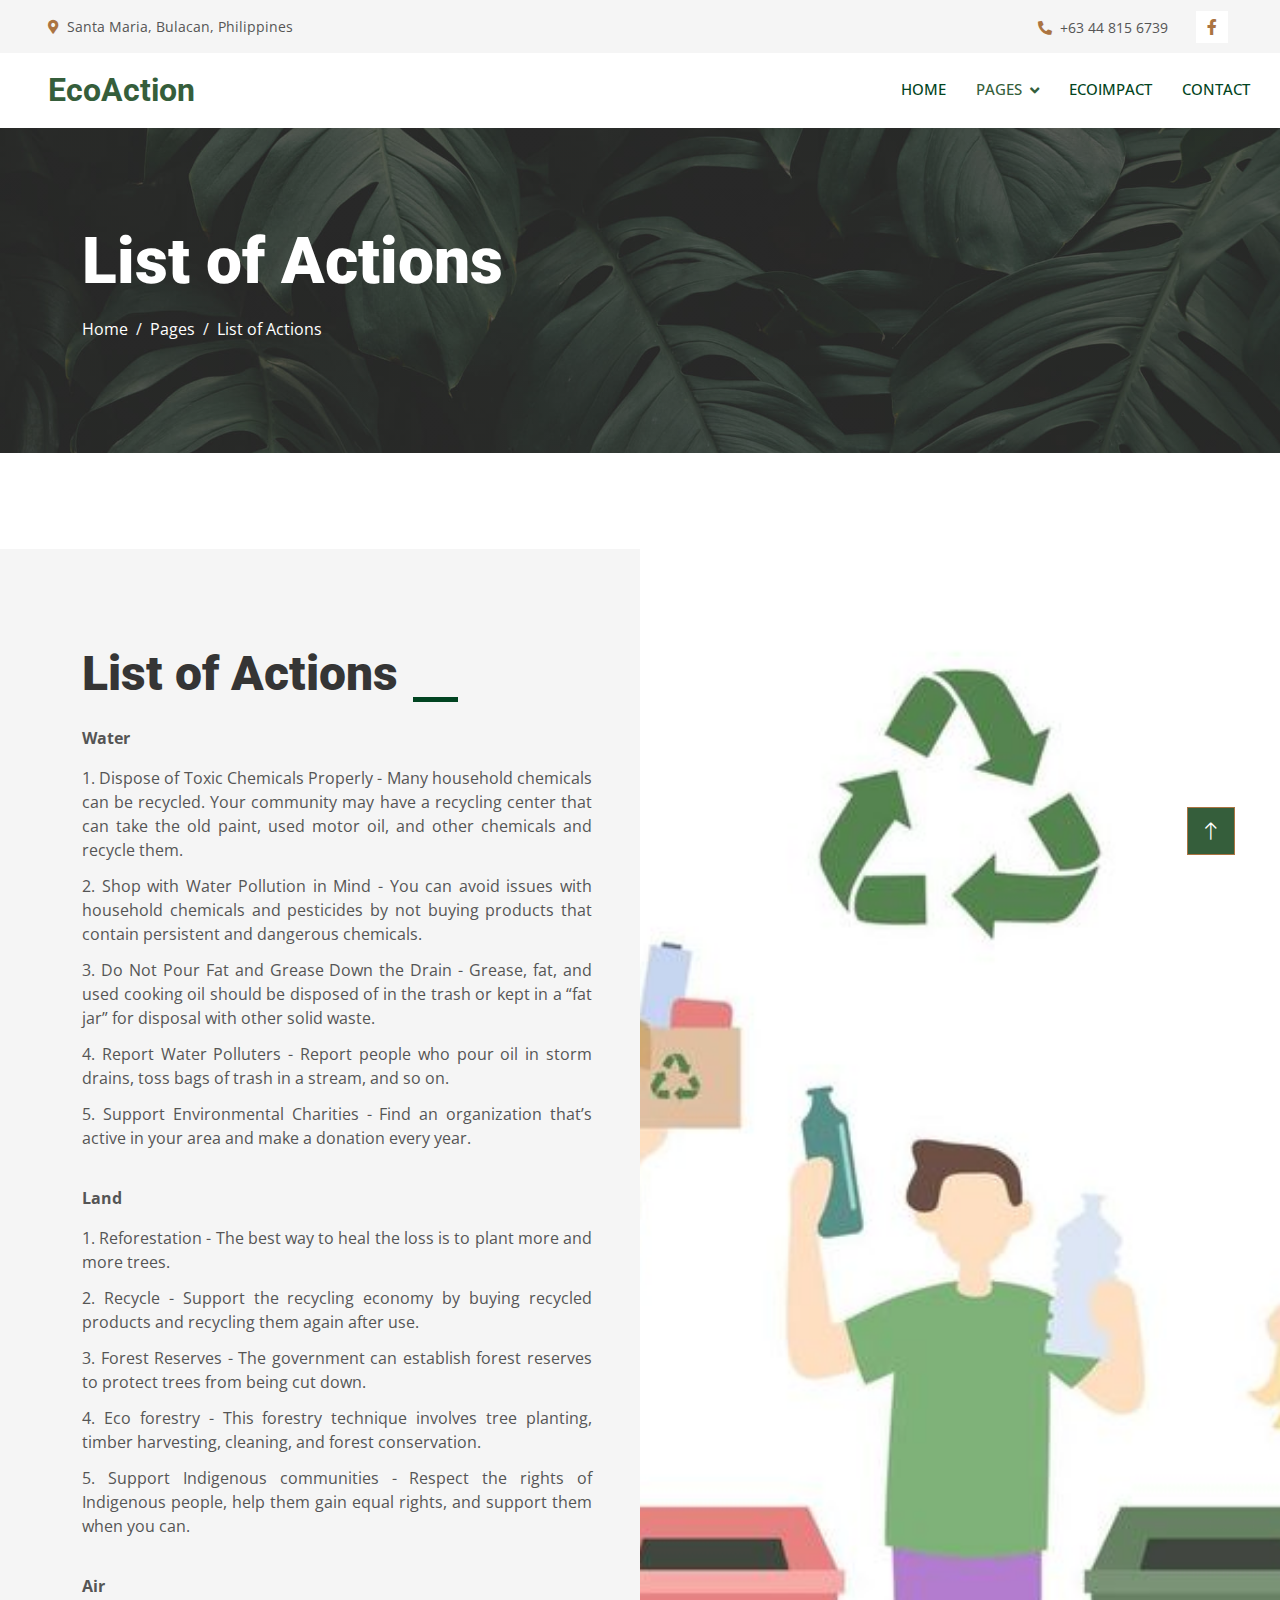
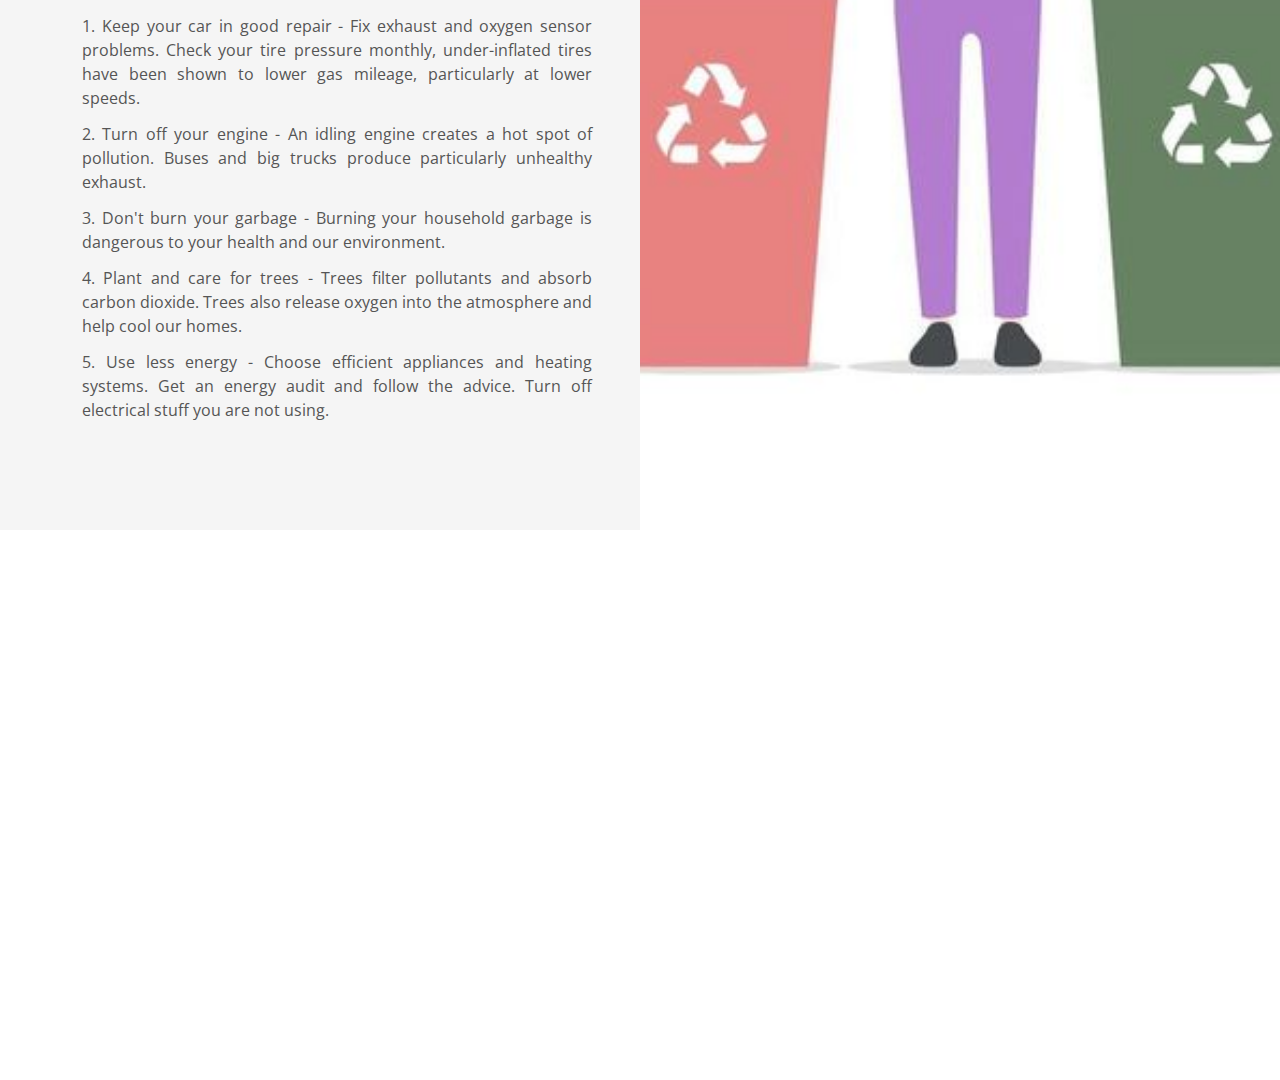
<file: List_of_Actions.html>
<!DOCTYPE html>
<html lang="en">

<head>
    <meta charset="utf-8">
    <title>A Call to Action: Environmental Awareness</title>
    <meta content="width=device-width, initial-scale=1.0" name="viewport">
    <meta content="" name="keywords">
    <meta content="" name="description">

    <!-- Favicon -->
    <link href="img/favicon.ico" rel="icon">

    <!-- Google Web Fonts -->
    <link rel="preconnect" href="https://fonts.googleapis.com">
    <link rel="preconnect" href="https://fonts.gstatic.com" crossorigin>
    <link href="https://fonts.googleapis.com/css2?family=Open+Sans:wght@400;500&family=Roboto:wght@500;700;900&display=swap" rel="stylesheet"> 

    <!-- Icon Font Stylesheet -->
    <link href="https://cdnjs.cloudflare.com/ajax/libs/font-awesome/5.10.0/css/all.min.css" rel="stylesheet">
    <link href="https://cdn.jsdelivr.net/npm/bootstrap-icons@1.4.1/font/bootstrap-icons.css" rel="stylesheet">

    <!-- Libraries Stylesheet -->
    <link href="lib/animate/animate.min.css" rel="stylesheet">
    <link href="lib/owlcarousel/assets/owl.carousel.min.css" rel="stylesheet">
    <link href="lib/lightbox/css/lightbox.min.css" rel="stylesheet">

    <!-- Customized Bootstrap Stylesheet -->
    <link href="css/bootstrap.min.css" rel="stylesheet">

    <!-- Template Stylesheet -->
    <link href="css/style.css" rel="stylesheet">
</head>

<body>
    <!-- Spinner Start -->
    <div id="spinner" class="show bg-white position-fixed translate-middle w-100 vh-100 top-50 start-50 d-flex align-items-center justify-content-center">
        <div class="spinner-grow text-primary" style="width: 3rem; height: 3rem;" role="status">
            <span class="sr-only">Loading...</span>
        </div>
    </div>
    <!-- Spinner End -->


    <!-- Topbar Start -->
    <div class="container-fluid bg-light p-0">
        <div class="row gx-0 d-none d-lg-flex">
            <div class="col-lg-7 px-5 text-start">
                <div class="h-100 d-inline-flex align-items-center py-3 me-4">
                    <small class="fa fa-map-marker-alt text-primary me-2"></small>
                    <small>Santa Maria, Bulacan, Philippines</small>
                </div>
            </div>
            <div class="col-lg-5 px-5 text-end">
                <div class="h-100 d-inline-flex align-items-center py-3 me-4">
                    <small class="fa fa-phone-alt text-primary me-2"></small>
                    <small>+63 44 815 6739</small>
                </div>
                <div class="h-100 d-inline-flex align-items-center">
                    <a class="btn btn-sm-square bg-white text-primary me-1" href="https://www.facebook.com/shabulacan/"><i class="fab fa-facebook-f"></i></a>
                </div>
            </div>
        </div>
    </div>
    <!-- Topbar End -->


    <!-- Navbar Start -->
    <nav class="navbar navbar-expand-lg bg-white navbar-light sticky-top p-0">
        <a href="index.html" class="navbar-brand d-flex align-items-center px-4 px-lg-5">
            <h2 class="m-0" style="color: #355E3B;">EcoAction</h2>
        </a>
        <button type="button" class="navbar-toggler me-4" data-bs-toggle="collapse" data-bs-target="#navbarCollapse">
            <span class="navbar-toggler-icon"></span>
        </button>
        <div class="collapse navbar-collapse" id="navbarCollapse">
            <div class="navbar-nav ms-auto p-4 p-lg-0">
                <a href="index.html" class="nav-item nav-link">Home</a>
                <div class="nav-item dropdown">
                    <a href="#" class="nav-link dropdown-toggle active" data-bs-toggle="dropdown">Pages</a>
                    <div class="dropdown-menu fade-up m-0">
                        <a href="List_of_Actions.html" class="dropdown-item active" style="background-color:#355E3B;">List of Actions</a>
                        <a href="Benefits_of_your_Actions.html" class="dropdown-item">Benefits of your Actions</a>
                        <a href="Environmental_Website.html" class="dropdown-item">Environmental Website</a>
                        <a href="Water.html" class="dropdown-item">Water</a>
                        <a href="Land.html" class="dropdown-item">Land</a>
                        <a href="Air.html" class="dropdown-item">Air</a>
                        <a href="team.html" class="dropdown-item">Our Team</a>
                        <a href="testimonial.html" class="dropdown-item">EcoSpeaks</a>
                        <a href="Trivia.html" class="dropdown-item">Trivia</a>
                    </div>
                </div>
                <a href="service.html" class="nav-item nav-link">EcoImpact</a>
                <a href="contact.html" class="nav-item nav-link">Contact</a>
            </div>
        </div>
    </nav>
    <!-- Navbar End -->


    <!-- Page Header Start -->
    <div class="container-fluid page-header py-5 mb-5">
        <div class="container py-5">
            <h1 class="display-3 text-white mb-3 animated slideInDown">List of Actions</h1>
            <nav aria-label="breadcrumb animated slideInDown">
                <ol class="breadcrumb">
                    <li class="breadcrumb-item"><a class="text-white" href="index.html">Home</a></li>
                    <li class="breadcrumb-item"><a class="text-white" href="#">Pages</a></li>
                    <li class="breadcrumb-item text-white active" aria-current="page">List of Actions</li>
                </ol>
            </nav>
        </div>
    </div>
    <!-- Page Header End -->


    <!-- Feature Start -->
    <div class="container-fluid bg-light overflow-hidden px-lg-0" style="margin: 6rem 0;">
        <div class="container feature px-lg-0">
            <div class="row g-0 mx-lg-0">
                <div class="col-lg-6 feature-text py-5 wow fadeIn" data-wow-delay="0.5s">
                    <div class="p-lg-5 ps-lg-0">
                        <div class="section-title text-start">
                            <h1 class="display-5 mb-4">List of Actions</h1>
                        </div>
                        <p class="mb-2 pb-2" style="font-weight: bold;">Water</p>
                        <p class="mb-1 pb-2" style="text-align: justify;">1. Dispose of Toxic Chemicals Properly - Many household chemicals can be recycled. Your community may have a recycling center that can take the old paint, used motor oil, and other chemicals and recycle them.</p>
                        <p class="mb-1 pb-2" style="text-align: justify;">2. Shop with Water Pollution in Mind - You can avoid issues with household chemicals and pesticides by not buying products that contain persistent and dangerous chemicals.</p>
                        <p class="mb-1 pb-2" style="text-align: justify;">3. Do Not Pour Fat and Grease Down the Drain - Grease, fat, and used cooking oil should be disposed of in the trash or kept in a “fat jar” for disposal with other solid waste.</p>
                        <p class="mb-1 pb-2" style="text-align: justify;">4. Report Water Polluters - Report people who pour oil in storm drains, toss bags of trash in a stream, and so on.</p>
                        <p class="mb-1 pb-2" style="text-align: justify;">5. Support Environmental Charities - Find an organization that’s active in your area and make a donation every year.<br><br></p>
                        <p class="mb-2 pb-2" style="font-weight: bold;">Land</p>
                        <p class="mb-1 pb-2" style="text-align: justify;">1. Reforestation - The best way to heal the loss is to plant more and more trees.</p>
                        <p class="mb-1 pb-2" style="text-align: justify;">2. Recycle - Support the recycling economy by buying recycled products and recycling them again after use.</p>
                        <p class="mb-1 pb-2" style="text-align: justify;">3. Forest Reserves - The government can establish forest reserves to protect trees from being cut down.</p>
                        <p class="mb-1 pb-2" style="text-align: justify;">4. Eco forestry - This forestry technique involves tree planting, timber harvesting, cleaning, and forest conservation.</p>
                        <p class="mb-1 pb-2" style="text-align: justify;">5. Support Indigenous communities - Respect the rights of Indigenous people, help them gain equal rights, and support them when you can.<br><br></p>
                        <p class="mb-2 pb-2" style="font-weight: bold;">Air</p>
                        <p class="mb-1 pb-2" style="text-align: justify;">1. Keep your car in good repair - Fix exhaust and oxygen sensor problems. Check your tire pressure monthly, under-inflated tires have been shown to lower gas mileage, particularly at lower speeds.</p>
                        <p class="mb-1 pb-2" style="text-align: justify;">2. Turn off your engine - An idling engine creates a hot spot of pollution. Buses and big trucks produce particularly unhealthy exhaust.</p>
                        <p class="mb-1 pb-2" style="text-align: justify;">3. Don't burn your garbage - Burning your household garbage is dangerous to your health and our environment.</p>
                        <p class="mb-1 pb-2" style="text-align: justify;">4. Plant and care for trees - Trees filter pollutants and absorb carbon dioxide. Trees also release oxygen into the atmosphere and help cool our homes.</p>
                        <p class="mb-1 pb-2" style="text-align: justify;">5. Use less energy - Choose efficient appliances and heating systems. Get an energy audit and follow the advice. Turn off electrical stuff you are not using.</p>
                    </div>
                </div>
                <div class="col-lg-6 pe-lg-0" style="min-height: 400px;">
                    <div class="position-relative h-100">
                        <img class="position-absolute img-fluid w-100 h-100" src="img/ListofA.jpeg" style="object-fit: cover;" alt="">
                    </div>
                </div>
            </div>
        </div>
    </div>
    <!-- Feature End -->
        

    <!-- Footer Start -->
    <div class="container-fluid bg-dark text-light footer mt-5 pt-5 wow fadeIn" data-wow-delay="0.1s">
        <div class="container py-5">
            <div class="row g-5">
                <div class="col-lg-3 col-md-6">
                    <h4 class="text-light mb-4">Address</h4>
                    <p class="mb-2"><i class="fa fa-map-marker-alt me-3"></i>Santa Maria, Bulacan, Philippines</p>
                    <p class="mb-2"><i class="fa fa-phone-alt me-3"></i>+63 9561546075</p>
                    <p class="mb-2"><i class="fa fa-envelope me-3"></i>riririnaa12@gmail.com</p>
                    <div class="d-flex pt-2">
                        <a class="btn btn-outline-light btn-social" href="https://www.facebook.com/flourdoughh"><i class="fab fa-facebook-f"></i></a>           
                    </div>
                </div>
                <div class="col-lg-3 col-md-6">
                    <h4 class="text-light mb-4">EcoImpact</h4>
                    <a class="btn btn-link" href="List_of_Actions.html">List of Actions</a>
                    <a class="btn btn-link" href="Benefits_of_your_Actions.html">Benefits of your Actions</a>
                    <a class="btn btn-link" href="Environmental_Website.html">Environmental Website</a>
                    <a class="btn btn-link" href="Water.html">Water</a>
                    <a class="btn btn-link" href="Land.html">Land</a>
                    <a class="btn btn-link" href="Air.html">Air</a>
                </div>
                <div class="col-lg-3 col-md-6">
                    <h4 class="text-light mb-4">Quick Links</h4>
                    <a class="btn btn-link" href="about.html">About Us</a>
                    <a class="btn btn-link" href="contact.html">Contacts</a>
                    <a class="btn btn-link" href="service.html">EcoImpact</a>
                    
                </div>
                <div class="col-lg-3 col-md-6">
                    <h4 class="text-light mb-4">Updates</h4>
                    <p style="text-align:justify;">To receive daily updates on environmental news and actions, submit your email address here.</p>
                    <div class="position-relative mx-auto" style="max-width: 400px;">
                        <input class="form-control border-0 w-100 py-3 ps-4 pe-5" type="text" placeholder="Your email">
                        <button type="button" class="btn btn-primary py-2 position-absolute top-0 end-0 mt-2 me-2">Sign Up</button>
                    </div>
                </div>
            </div>
        </div>
        <div class="container">
            <div class="copyright">
                <div class="row">
                    <div class="col-md-6 text-center text-md-start mb-3 mb-md-0">
                        &copy; <a class="border-bottom" href="#">EcoAction 2024</a>, All Right Reserved.
                    </div>
                </div>
            </div>
        </div>
    </div>
    <!-- Footer End -->


    <!-- Back to Top -->
    <a href="#" class="btn btn-lg btn-primary btn-lg-square rounded-0 back-to-top"><i class="bi bi-arrow-up"></i></a>


    <!-- JavaScript Libraries -->
    <script src="https://code.jquery.com/jquery-3.4.1.min.js"></script>
    <script src="https://cdn.jsdelivr.net/npm/bootstrap@5.0.0/dist/js/bootstrap.bundle.min.js"></script>
    <script src="lib/wow/wow.min.js"></script>
    <script src="lib/easing/easing.min.js"></script>
    <script src="lib/waypoints/waypoints.min.js"></script>
    <script src="lib/counterup/counterup.min.js"></script>
    <script src="lib/owlcarousel/owl.carousel.min.js"></script>
    <script src="lib/isotope/isotope.pkgd.min.js"></script>
    <script src="lib/lightbox/js/lightbox.min.js"></script>

    <!-- Template Javascript -->
    <script src="js/main.js"></script>
</body>

</html>
</file>
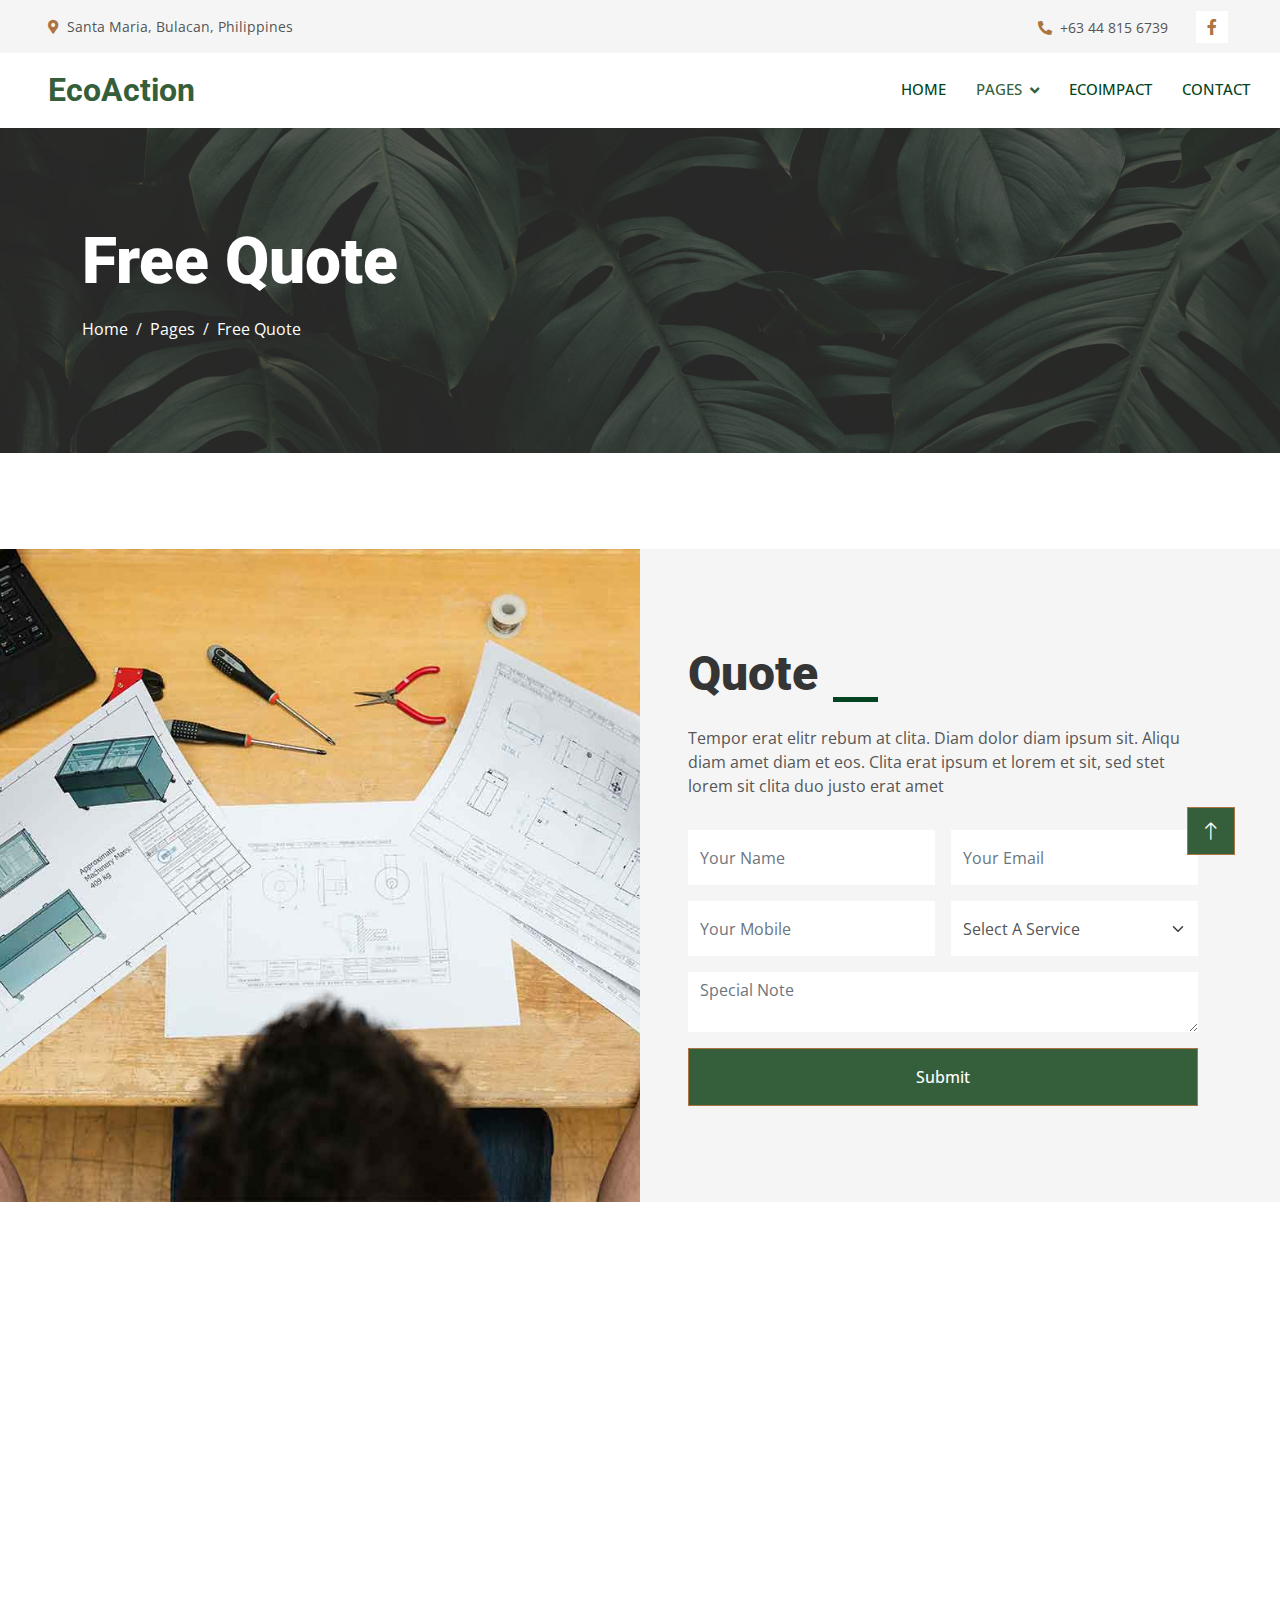
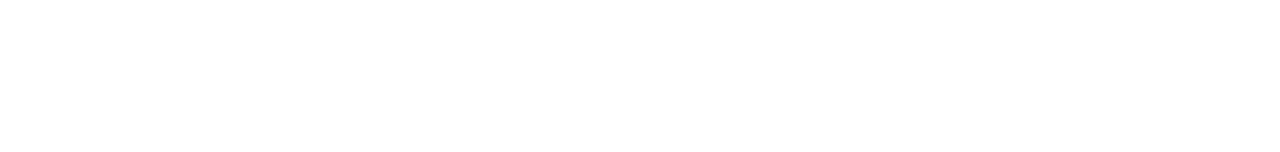
<file: quote.html>
<!DOCTYPE html>
<html lang="en">

<head>
    <meta charset="utf-8">
    <title>A Call to Action: Environmental Awareness</title>
    <meta content="width=device-width, initial-scale=1.0" name="viewport">
    <meta content="" name="keywords">
    <meta content="" name="description">

    <!-- Favicon -->
    <link href="img/favicon.ico" rel="icon">

    <!-- Google Web Fonts -->
    <link rel="preconnect" href="https://fonts.googleapis.com">
    <link rel="preconnect" href="https://fonts.gstatic.com" crossorigin>
    <link href="https://fonts.googleapis.com/css2?family=Open+Sans:wght@400;500&family=Roboto:wght@500;700;900&display=swap" rel="stylesheet"> 

    <!-- Icon Font Stylesheet -->
    <link href="https://cdnjs.cloudflare.com/ajax/libs/font-awesome/5.10.0/css/all.min.css" rel="stylesheet">
    <link href="https://cdn.jsdelivr.net/npm/bootstrap-icons@1.4.1/font/bootstrap-icons.css" rel="stylesheet">

    <!-- Libraries Stylesheet -->
    <link href="lib/animate/animate.min.css" rel="stylesheet">
    <link href="lib/owlcarousel/assets/owl.carousel.min.css" rel="stylesheet">
    <link href="lib/lightbox/css/lightbox.min.css" rel="stylesheet">

    <!-- Customized Bootstrap Stylesheet -->
    <link href="css/bootstrap.min.css" rel="stylesheet">

    <!-- Template Stylesheet -->
    <link href="css/style.css" rel="stylesheet">
</head>

<body>
    <!-- Spinner Start -->
    <div id="spinner" class="show bg-white position-fixed translate-middle w-100 vh-100 top-50 start-50 d-flex align-items-center justify-content-center">
        <div class="spinner-grow text-primary" style="width: 3rem; height: 3rem;" role="status">
            <span class="sr-only">Loading...</span>
        </div>
    </div>
    <!-- Spinner End -->


    <!-- Topbar Start -->
    <div class="container-fluid bg-light p-0">
        <div class="row gx-0 d-none d-lg-flex">
            <div class="col-lg-7 px-5 text-start">
                <div class="h-100 d-inline-flex align-items-center py-3 me-4">
                    <small class="fa fa-map-marker-alt text-primary me-2"></small>
                    <small>Santa Maria, Bulacan, Philippines</small>
                </div>
            </div>
            <div class="col-lg-5 px-5 text-end">
                <div class="h-100 d-inline-flex align-items-center py-3 me-4">
                    <small class="fa fa-phone-alt text-primary me-2"></small>
                    <small>+63 44 815 6739</small>
                </div>
                <div class="h-100 d-inline-flex align-items-center">
                    <a class="btn btn-sm-square bg-white text-primary me-1" href="https://www.facebook.com/shabulacan/"><i class="fab fa-facebook-f"></i></a>
                </div>
            </div>
        </div>
    </div>
    <!-- Topbar End -->


    <!-- Navbar Start -->
    <nav class="navbar navbar-expand-lg bg-white navbar-light sticky-top p-0">
        <a href="index.html" class="navbar-brand d-flex align-items-center px-4 px-lg-5">
            <h2 class="m-0" style="color: #355E3B;">EcoAction</h2>
        </a>
        <button type="button" class="navbar-toggler me-4" data-bs-toggle="collapse" data-bs-target="#navbarCollapse">
            <span class="navbar-toggler-icon"></span>
        </button>
        <div class="collapse navbar-collapse" id="navbarCollapse">
            <div class="navbar-nav ms-auto p-4 p-lg-0">
                <a href="index.html" class="nav-item nav-link">Home</a>
                <div class="nav-item dropdown">
                    <a href="#" class="nav-link dropdown-toggle active" data-bs-toggle="dropdown">Pages</a>
                    <div class="dropdown-menu fade-up m-0">
                        <a href="List_of_Actions.html" class="dropdown-item">List of Actions</a>
                        <a href="Benefits_of_your_Actions.html" class="dropdown-item">Benefits of your Actions</a>
                        <a href="Environmental_Website.html" class="dropdown-item">Environmental Website</a>
                        <a href="Water.html" class="dropdown-item">Water</a>
                        <a href="Land.html" class="dropdown-item">Land</a>
                        <a href="Air.html" class="dropdown-item">Air</a>
                        <a href="team.html" class="dropdown-item">Our Team</a>
                        <a href="testimonial.html" class="dropdown-item">EcoSpeaks</a>
                        <a href="Trivia.html" class="dropdown-item">Trivia</a>
                    </div>
                </div>
                <a href="service.html" class="nav-item nav-link">EcoImpact</a>
                <a href="contact.html" class="nav-item nav-link">Contact</a>
            </div>
        </div>
    </nav>
    <!-- Navbar End -->


    <!-- Page Header Start -->
    <div class="container-fluid page-header py-5 mb-5">
        <div class="container py-5">
            <h1 class="display-3 text-white mb-3 animated slideInDown">Free Quote</h1>
            <nav aria-label="breadcrumb animated slideInDown">
                <ol class="breadcrumb">
                    <li class="breadcrumb-item"><a class="text-white" href="index.html">Home</a></li>
                    <li class="breadcrumb-item"><a class="text-white" href="#">Pages</a></li>
                    <li class="breadcrumb-item text-white active" aria-current="page">Free Quote</li>
                </ol>
            </nav>
        </div>
    </div>
    <!-- Page Header End -->


    <!-- Quote Start -->
    <div class="container-fluid bg-light overflow-hidden px-lg-0" style="margin: 6rem 0;">
        <div class="container quote px-lg-0">
            <div class="row g-0 mx-lg-0">
                <div class="col-lg-6 ps-lg-0" style="min-height: 400px;">
                    <div class="position-relative h-100">
                        <img class="position-absolute img-fluid w-100 h-100" src="img/quote.jpg" style="object-fit: cover;" alt="">
                    </div>
                </div>
                <div class="col-lg-6 quote-text py-5 wow fadeIn" data-wow-delay="0.5s">
                    <div class="p-lg-5 pe-lg-0">
                        <div class="section-title text-start">
                            <h1 class="display-5 mb-4">Quote</h1>
                        </div>
                        <p class="mb-4 pb-2">Tempor erat elitr rebum at clita. Diam dolor diam ipsum sit. Aliqu diam amet diam et eos. Clita erat ipsum et lorem et sit, sed stet lorem sit clita duo justo erat amet</p>
                        <form>
                            <div class="row g-3">
                                <div class="col-12 col-sm-6">
                                    <input type="text" class="form-control border-0" placeholder="Your Name" style="height: 55px;">
                                </div>
                                <div class="col-12 col-sm-6">
                                    <input type="email" class="form-control border-0" placeholder="Your Email" style="height: 55px;">
                                </div>
                                <div class="col-12 col-sm-6">
                                    <input type="text" class="form-control border-0" placeholder="Your Mobile" style="height: 55px;">
                                </div>
                                <div class="col-12 col-sm-6">
                                    <select class="form-select border-0" style="height: 55px;">
                                        <option selected>Select A Service</option>
                                        <option value="1">Service 1</option>
                                        <option value="2">Service 2</option>
                                        <option value="3">Service 3</option>
                                    </select>
                                </div>
                                <div class="col-12">
                                    <textarea class="form-control border-0" placeholder="Special Note"></textarea>
                                </div>
                                <div class="col-12">
                                    <button class="btn btn-primary w-100 py-3" type="submit">Submit</button>
                                </div>
                            </div>
                        </form>
                    </div>
                </div>
            </div>
        </div>
    </div>
    <!-- Quote End -->
        

    <!-- Footer Start -->
    <div class="container-fluid bg-dark text-light footer mt-5 pt-5 wow fadeIn" data-wow-delay="0.1s">
        <div class="container py-5">
            <div class="row g-5">
                <div class="col-lg-3 col-md-6">
                    <h4 class="text-light mb-4">Address</h4>
                    <p class="mb-2"><i class="fa fa-map-marker-alt me-3"></i>Santa Maria, Bulacan, Philippines</p>
                    <p class="mb-2"><i class="fa fa-phone-alt me-3"></i>+63 9561546075</p>
                    <p class="mb-2"><i class="fa fa-envelope me-3"></i>riririnaa12@gmail.com</p>
                    <div class="d-flex pt-2">
                        <a class="btn btn-outline-light btn-social" href="https://www.facebook.com/flourdoughh"><i class="fab fa-facebook-f"></i></a>           
                    </div>
                </div>
                <div class="col-lg-3 col-md-6">
                    <h4 class="text-light mb-4">EcoImpact</h4>
                    <a class="btn btn-link" href="List_of_Actions.html">List of Actions</a>
                    <a class="btn btn-link" href="Benefits_of_your_Actions.html">Benefits of your Actions</a>
                    <a class="btn btn-link" href="Environmental_Website.html">Environmental Website</a>
                    <a class="btn btn-link" href="Water.html">Water</a>
                    <a class="btn btn-link" href="Land.html">Land</a>
                    <a class="btn btn-link" href="Air.html">Air</a>
                </div>
                <div class="col-lg-3 col-md-6">
                    <h4 class="text-light mb-4">Quick Links</h4>
                    <a class="btn btn-link" href="about.html">About Us</a>
                    <a class="btn btn-link" href="contact.html">Contacts</a>
                    <a class="btn btn-link" href="service.html">EcoImpact</a>
                    
                </div>
                <div class="col-lg-3 col-md-6">
                    <h4 class="text-light mb-4">Updates</h4>
                    <p style="text-align:justify;">To receive daily updates on environmental news and actions, submit your email address here.</p>
                    <div class="position-relative mx-auto" style="max-width: 400px;">
                        <input class="form-control border-0 w-100 py-3 ps-4 pe-5" type="text" placeholder="Your email">
                        <button type="button" class="btn btn-primary py-2 position-absolute top-0 end-0 mt-2 me-2">Sign Up</button>
                    </div>
                </div>
            </div>
        </div>
        <div class="container">
            <div class="copyright">
                <div class="row">
                    <div class="col-md-6 text-center text-md-start mb-3 mb-md-0">
                        &copy; <a class="border-bottom" href="#">EcoAction 2024</a>, All Right Reserved.
                    </div>
                </div>
            </div>
        </div>
    </div>
    <!-- Footer End -->


    <!-- Back to Top -->
    <a href="#" class="btn btn-lg btn-primary btn-lg-square rounded-0 back-to-top"><i class="bi bi-arrow-up"></i></a>


    <!-- JavaScript Libraries -->
    <script src="https://code.jquery.com/jquery-3.4.1.min.js"></script>
    <script src="https://cdn.jsdelivr.net/npm/bootstrap@5.0.0/dist/js/bootstrap.bundle.min.js"></script>
    <script src="lib/wow/wow.min.js"></script>
    <script src="lib/easing/easing.min.js"></script>
    <script src="lib/waypoints/waypoints.min.js"></script>
    <script src="lib/counterup/counterup.min.js"></script>
    <script src="lib/owlcarousel/owl.carousel.min.js"></script>
    <script src="lib/isotope/isotope.pkgd.min.js"></script>
    <script src="lib/lightbox/js/lightbox.min.js"></script>

    <!-- Template Javascript -->
    <script src="js/main.js"></script>
</body>

</html>
</file>
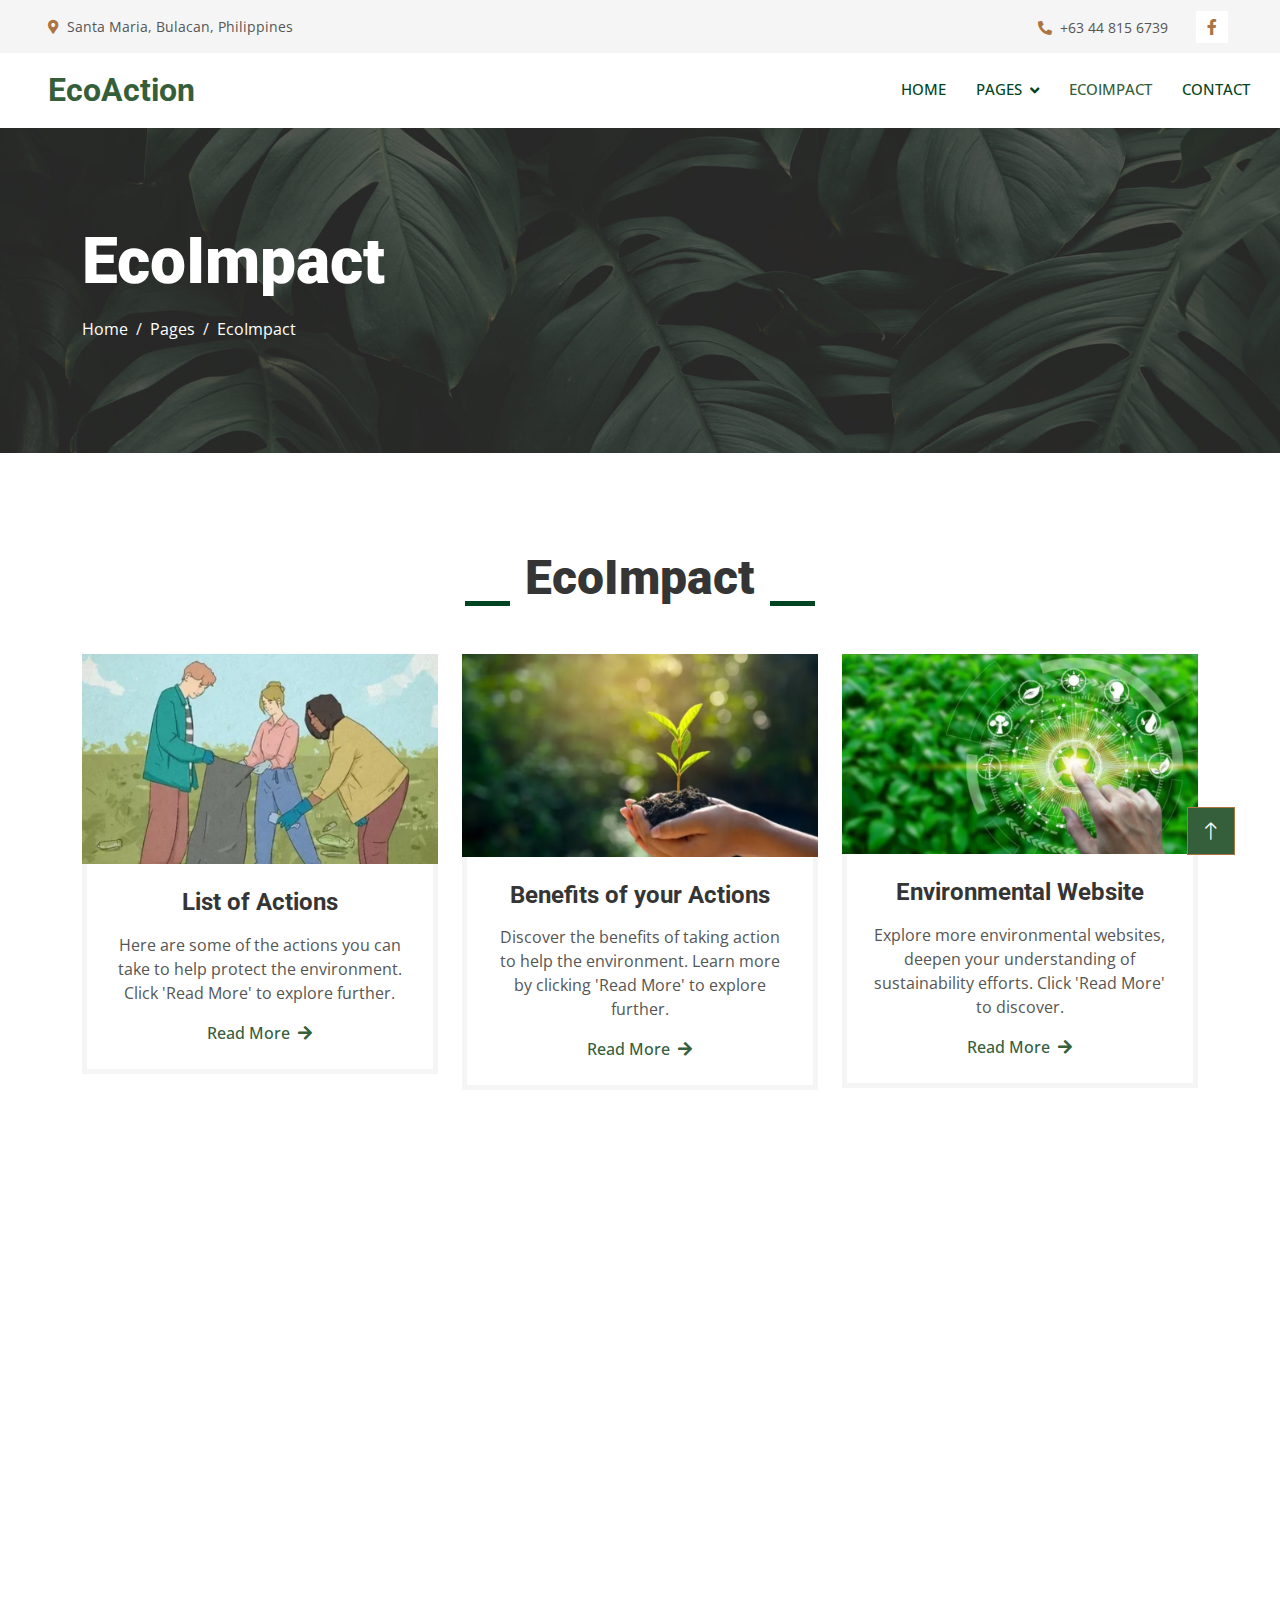
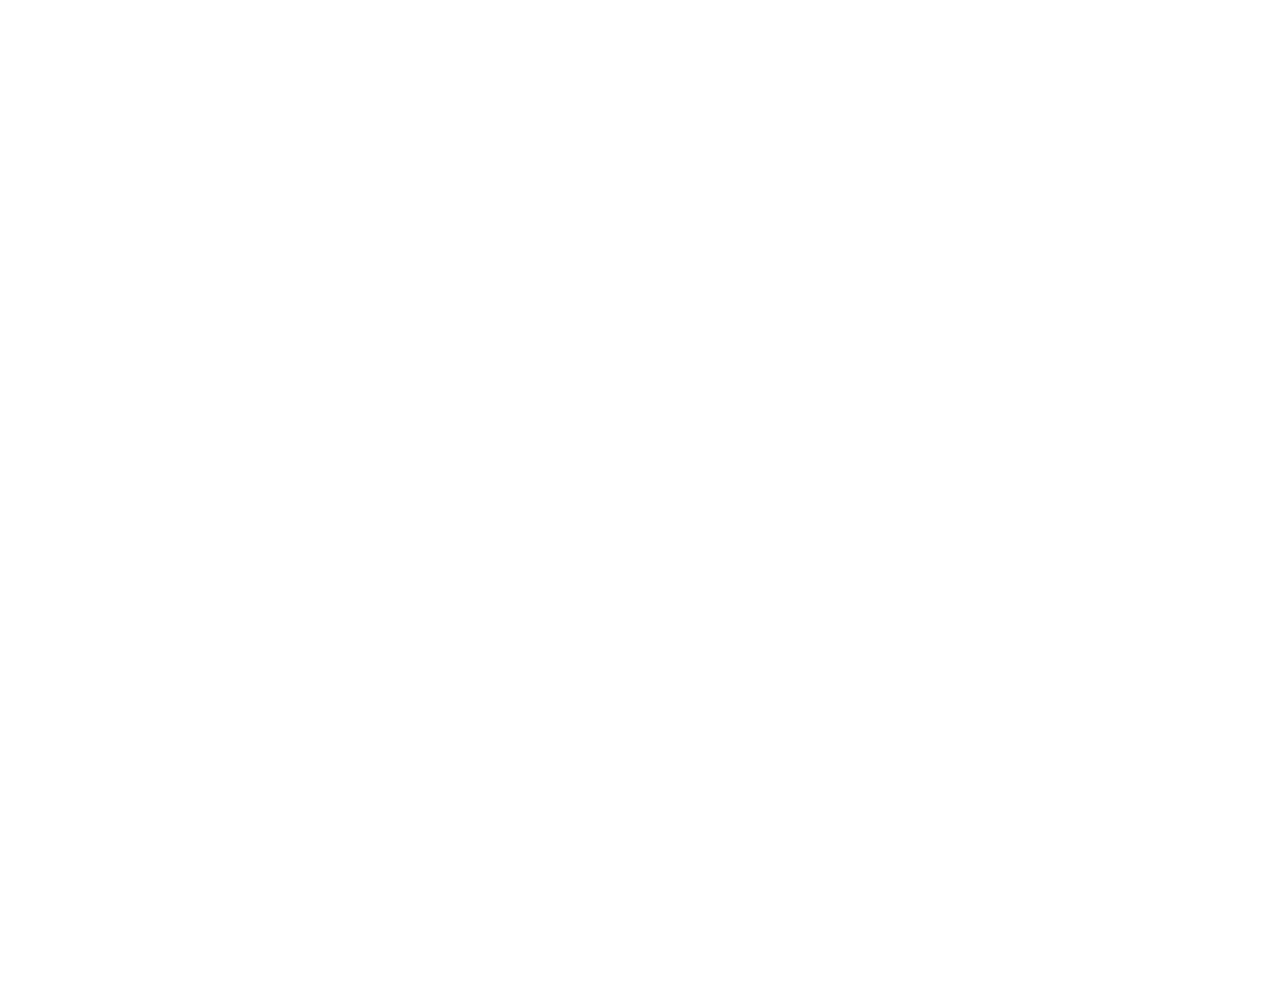
<file: service.html>
<!DOCTYPE html>
<html lang="en">

<head>
    <meta charset="utf-8">
    <title>A Call to Action: Environmental Awareness</title>
    <meta content="width=device-width, initial-scale=1.0" name="viewport">
    <meta content="" name="keywords">
    <meta content="" name="description">

    <!-- Favicon -->
    <link href="img/favicon.ico" rel="icon">

    <!-- Google Web Fonts -->
    <link rel="preconnect" href="https://fonts.googleapis.com">
    <link rel="preconnect" href="https://fonts.gstatic.com" crossorigin>
    <link href="https://fonts.googleapis.com/css2?family=Open+Sans:wght@400;500&family=Roboto:wght@500;700;900&display=swap" rel="stylesheet"> 

    <!-- Icon Font Stylesheet -->
    <link href="https://cdnjs.cloudflare.com/ajax/libs/font-awesome/5.10.0/css/all.min.css" rel="stylesheet">
    <link href="https://cdn.jsdelivr.net/npm/bootstrap-icons@1.4.1/font/bootstrap-icons.css" rel="stylesheet">

    <!-- Libraries Stylesheet -->
    <link href="lib/animate/animate.min.css" rel="stylesheet">
    <link href="lib/owlcarousel/assets/owl.carousel.min.css" rel="stylesheet">
    <link href="lib/lightbox/css/lightbox.min.css" rel="stylesheet">

    <!-- Customized Bootstrap Stylesheet -->
    <link href="css/bootstrap.min.css" rel="stylesheet">

    <!-- Template Stylesheet -->
    <link href="css/style.css" rel="stylesheet">
</head>

<body>
    <!-- Spinner Start -->
    <div id="spinner" class="show bg-white position-fixed translate-middle w-100 vh-100 top-50 start-50 d-flex align-items-center justify-content-center">
        <div class="spinner-grow text-primary" style="width: 3rem; height: 3rem;" role="status">
            <span class="sr-only">Loading...</span>
        </div>
    </div>
    <!-- Spinner End -->


    <!-- Topbar Start -->
    <div class="container-fluid bg-light p-0">
        <div class="row gx-0 d-none d-lg-flex">
            <div class="col-lg-7 px-5 text-start">
                <div class="h-100 d-inline-flex align-items-center py-3 me-4">
                    <small class="fa fa-map-marker-alt text-primary me-2"></small>
                    <small>Santa Maria, Bulacan, Philippines</small>
                </div>
            </div>
            <div class="col-lg-5 px-5 text-end">
                <div class="h-100 d-inline-flex align-items-center py-3 me-4">
                    <small class="fa fa-phone-alt text-primary me-2"></small>
                    <small>+63 44 815 6739</small>
                </div>
                <div class="h-100 d-inline-flex align-items-center">
                    <a class="btn btn-sm-square bg-white text-primary me-1" href="https://www.facebook.com/shabulacan/"><i class="fab fa-facebook-f"></i></a>
                </div>
            </div>
        </div>
    </div>
    <!-- Topbar End -->


    <!-- Navbar Start -->
    <nav class="navbar navbar-expand-lg bg-white navbar-light sticky-top p-0">
        <a href="index.html" class="navbar-brand d-flex align-items-center px-4 px-lg-5">
            <h2 class="m-0" style="color: #355E3B;">EcoAction</h2>
        </a>
        <button type="button" class="navbar-toggler me-4" data-bs-toggle="collapse" data-bs-target="#navbarCollapse">
            <span class="navbar-toggler-icon"></span>
        </button>
        <div class="collapse navbar-collapse" id="navbarCollapse">
            <div class="navbar-nav ms-auto p-4 p-lg-0">
                <a href="index.html" class="nav-item nav-link">Home</a>
                <div class="nav-item dropdown">
                    <a href="#" class="nav-link dropdown-toggle" data-bs-toggle="dropdown">Pages</a>
                    <div class="dropdown-menu fade-up m-0">
                        <a href="List_of_Actions.html" class="dropdown-item">List of Actions</a>
                        <a href="Benefits_of_your_Actions.html" class="dropdown-item">Benefits of your Actions</a>
                        <a href="Environmental_Website.html" class="dropdown-item">Environmental Website</a>
                        <a href="Water.html" class="dropdown-item">Water</a>
                        <a href="Land.html" class="dropdown-item">Land</a>
                        <a href="Air.html" class="dropdown-item">Air</a>
                        <a href="team.html" class="dropdown-item">Our Team</a>
                        <a href="testimonial.html" class="dropdown-item">EcoSpeaks</a>
                        <a href="Trivia.html" class="dropdown-item">Trivia</a>
                    </div>
                </div>
                
                <a href="service.html" class="nav-item nav-link active">EcoImpact</a>
                <a href="contact.html" class="nav-item nav-link">Contact</a>
            </div>
        </div>
    </nav>
    <!-- Navbar End -->


    <!-- Page Header Start -->
    <div class="container-fluid page-header py-5 mb-5">
        <div class="container py-5">
            <h1 class="display-3 text-white mb-3 animated slideInDown">EcoImpact</h1>
            <nav aria-label="breadcrumb animated slideInDown">
                <ol class="breadcrumb">
                    <li class="breadcrumb-item"><a class="text-white" href="index.html">Home</a></li>
                    <li class="breadcrumb-item"><a class="text-white" href="#">Pages</a></li>
                    <li class="breadcrumb-item text-white active" aria-current="page">EcoImpact</li>
                </ol>
            </nav>
        </div>
    </div>
    <!-- Page Header End -->


    <!-- Service Start -->
    <div class="container-xxl py-5">
        <div class="container">
            <div class="section-title text-center">
                <h1 class="display-5 mb-5">EcoImpact</h1>
            </div>
            <div class="row g-4">
                <div class="col-md-6 col-lg-4 wow fadeInUp" data-wow-delay="0.1s">
                    <div class="service-item">
                        <div class="overflow-hidden">
                            <img class="img-fluid" src="img/LOAA.jpg" alt="">
                        </div>
                        <div class="p-4 text-center border border-5 border-light border-top-0">
                            <h4 class="mb-3">List of Actions</h4>
                            <p>Here are some of the actions you can take to help protect the environment. Click 'Read More' to explore further.</p>
                            <a class="fw-medium" href="List_of_Actions.html">Read More<i class="fa fa-arrow-right ms-2"></i></a>
                        </div>
                    </div>
                </div>
                <div class="col-md-6 col-lg-4 wow fadeInUp" data-wow-delay="0.3s">
                    <div class="service-item">
                        <div class="overflow-hidden">
                            <img class="img-fluid" src="img/boa1.jpg" alt="">
                        </div>
                        <div class="p-4 text-center border border-5 border-light border-top-0">
                            <h4 class="mb-3">Benefits of your Actions</h4>
                            <p>Discover the benefits of taking action to help the environment. Learn more by clicking 'Read More' to explore further.</p>
                            <a class="fw-medium" href="Benefits_of_your_Actions.html">Read More<i class="fa fa-arrow-right ms-2"></i></a>
                        </div>
                    </div>
                </div>
                <div class="col-md-6 col-lg-4 wow fadeInUp" data-wow-delay="0.5s">
                    <div class="service-item">
                        <div class="overflow-hidden">
                            <img class="img-fluid" src="img/ew1.jpg" alt="">
                        </div>
                        <div class="p-4 text-center border border-5 border-light border-top-0">
                            <h4 class="mb-3">Environmental Website</h4>
                            <!--I make changes bcs the outline isnt same, so i change the discover new insights and initiatives to discover more-->
                            <p>Explore more environmental websites, deepen your understanding of sustainability efforts. Click 'Read More' to discover.</p>
                            <a class="fw-medium" href="Environmental_Website.html">Read More<i class="fa fa-arrow-right ms-2"></i></a>
                        </div>
                    </div>
                </div>
                <div class="col-md-6 col-lg-4 wow fadeInUp" data-wow-delay="0.1s">
                    <div class="service-item">
                        <div class="overflow-hidden">
                            <img class="img-fluid" src="img/water.jpg" alt="">
                        </div>
                        <div class="p-4 text-center border border-5 border-light border-top-0">
                            <h4 class="mb-3">Water</h4>
                            <p>To explore the effects of water pollution and its impact on the environment, click 'Read
                                 More' to explore further.</p>
                            <a class="fw-medium" href="Water.html">Read More<i class="fa fa-arrow-right ms-2"></i></a>
                        </div>
                    </div>
                </div>
                <div class="col-md-6 col-lg-4 wow fadeInUp" data-wow-delay="0.3s">
                    <div class="service-item">
                        <div class="overflow-hidden">
                            <img class="img-fluid" src="img/land1.jpg" alt="">
                        </div>
                        <div class="p-4 text-center border border-5 border-light border-top-0">
                            <h4 class="mb-3">Land</h4>
                            <p>To explore the effects of land pollution and its environmental impacts, click 'Read More' to explore further.</p>
                            <a class="fw-medium" href="Land.html">Read More<i class="fa fa-arrow-right ms-2"></i></a>
                        </div>
                    </div>
                </div>
                <div class="col-md-6 col-lg-4 wow fadeInUp" data-wow-delay="0.5s">
                    <div class="service-item">
                        <div class="overflow-hidden">
                            <img class="img-fluid" src="img/air.jpg" alt="">
                        </div>
                        <div class="p-4 text-center border border-5 border-light border-top-0">
                            <h4 class="mb-3">Air</h4>
                            <p>Learn about air pollution and the air pollution impact on the quality, click 'Read More' to explore further.</p>
                            <a class="fw-medium" href="Air.html">Read More<i class="fa fa-arrow-right ms-2"></i></a>
                        </div>
                    </div>
                </div>
            </div>
        </div>
    </div>
    <!-- Service End -->

    <!-- Testimonial Start -->
    <div class="container-xxl py-5 wow fadeInUp" data-wow-delay="0.1s">
        <div class="container">
            <div class="section-title text-center">
                <h1 class="display-5 mb-5">EcoSpeaks</h1>
            </div>
            <div class="owl-carousel testimonial-carousel">
                <div class="testimonial-item text-center">
                    <img class="img-fluid bg-light p-2 mx-auto mb-3" src="img/professor1.jpg" style="width: 90px; height: 90px;">
                    <div class="testimonial-text text-center p-4">
                        <p>The Earth does not belong to us: we belong to the Earth.</p>
                        <h5 class="mb-1">Marlee Matlin</h5>
                        <span class="fst-italic">Actress, Activist, and Environmentalist
                        </span>
                    </div>
                </div>
                <div class="testimonial-item text-center">
                    <img class="img-fluid bg-light p-2 mx-auto mb-3" src="img/professor2.jpg" style="width: 90px; height: 90px;">
                    <div class="testimonial-text text-center p-4">
                        <p>The environment is not a resource to exploit; it is a legacy to preserve for the next generation.</p>
                        <h5 class="mb-1">Gina Lopez</h5>
                        <span class="fst-italic"> Environmentalist and Former Secretary of the Department of Environment and Natural Resources (DENR) in the Philippines</span>
                    </div>
                </div>
                <div class="testimonial-item text-center">
                    <img class="img-fluid bg-light p-2 mx-auto mb-3" src="img/professor3.jpg" style="width: 90px; height: 90px;">
                    <div class="testimonial-text text-center p-4">
                        <p>You cannot get through a single day without having an impact on the world around you. What you do makes a difference and you have to decide what kind of difference you want to make.</p>
                        <h5 class="mb-1">Jane Goodall</h5>
                        <span class="fst-italic">Primatologist, Anthropologist, and Conservationist</span>
                    </div>
                </div>
            </div>
        </div>
    </div>
    <!-- Testimonial End -->
        

    <!-- Footer Start -->
    <div class="container-fluid bg-dark text-light footer mt-5 pt-5 wow fadeIn" data-wow-delay="0.1s">
        <div class="container py-5">
            <div class="row g-5">
                <div class="col-lg-3 col-md-6">
                    <h4 class="text-light mb-4">Address</h4>
                    <p class="mb-2"><i class="fa fa-map-marker-alt me-3"></i>Santa Maria, Bulacan, Philippines</p>
                    <p class="mb-2"><i class="fa fa-phone-alt me-3"></i>+63 9561546075</p>
                    <p class="mb-2"><i class="fa fa-envelope me-3"></i>riririnaa12@gmail.com</p>
                    <div class="d-flex pt-2">
                        <a class="btn btn-outline-light btn-social" href="https://www.facebook.com/flourdoughh"><i class="fab fa-facebook-f"></i></a>           
                    </div>
                </div>
                <div class="col-lg-3 col-md-6">
                    <h4 class="text-light mb-4">EcoImpact</h4>
                    <a class="btn btn-link" href="List_of_Actions.html">List of Actions</a>
                    <a class="btn btn-link" href="Benefits_of_your_Actions.html">Benefits of your Actions</a>
                    <a class="btn btn-link" href="Environmental_Website.html">Environmental Website</a>
                    <a class="btn btn-link" href="Water.html">Water</a>
                    <a class="btn btn-link" href="Land.html">Land</a>
                    <a class="btn btn-link" href="Air.html">Air</a>
                </div>
                <div class="col-lg-3 col-md-6">
                    <h4 class="text-light mb-4">Quick Links</h4>
                    <a class="btn btn-link" href="about.html">About Us</a>
                    <a class="btn btn-link" href="contact.html">Contacts</a>
                    <a class="btn btn-link" href="service.html">EcoImpact</a>
                    
                </div>
                <div class="col-lg-3 col-md-6">
                    <h4 class="text-light mb-4">Updates</h4>
                    <p style="text-align: justify;">To receive daily updates on environmental news and actions, submit your email address here.</p>
                    <div class="position-relative mx-auto" style="max-width: 400px;">
                        <input class="form-control border-0 w-100 py-3 ps-4 pe-5" type="text" placeholder="Your email">
                        <button type="button" class="btn btn-primary py-2 position-absolute top-0 end-0 mt-2 me-2">Sign Up</button>
                    </div>
                </div>
            </div>
        </div>
        <div class="container">
            <div class="copyright">
                <div class="row">
                    <div class="col-md-6 text-center text-md-start mb-3 mb-md-0">
                        &copy; <a class="border-bottom" href="#">EcoAction 2024</a>, All Right Reserved.
                    </div>
                </div>
            </div>
        </div>
    </div>
    <!-- Footer End -->


    <!-- Back to Top -->
    <a href="#" class="btn btn-lg btn-primary btn-lg-square rounded-0 back-to-top"><i class="bi bi-arrow-up"></i></a>


    <!-- JavaScript Libraries -->
    <script src="https://code.jquery.com/jquery-3.4.1.min.js"></script>
    <script src="https://cdn.jsdelivr.net/npm/bootstrap@5.0.0/dist/js/bootstrap.bundle.min.js"></script>
    <script src="lib/wow/wow.min.js"></script>
    <script src="lib/easing/easing.min.js"></script>
    <script src="lib/waypoints/waypoints.min.js"></script>
    <script src="lib/counterup/counterup.min.js"></script>
    <script src="lib/owlcarousel/owl.carousel.min.js"></script>
    <script src="lib/isotope/isotope.pkgd.min.js"></script>
    <script src="lib/lightbox/js/lightbox.min.js"></script>

    <!-- Template Javascript -->
    <script src="js/main.js"></script>
</body>

</html>
</file>
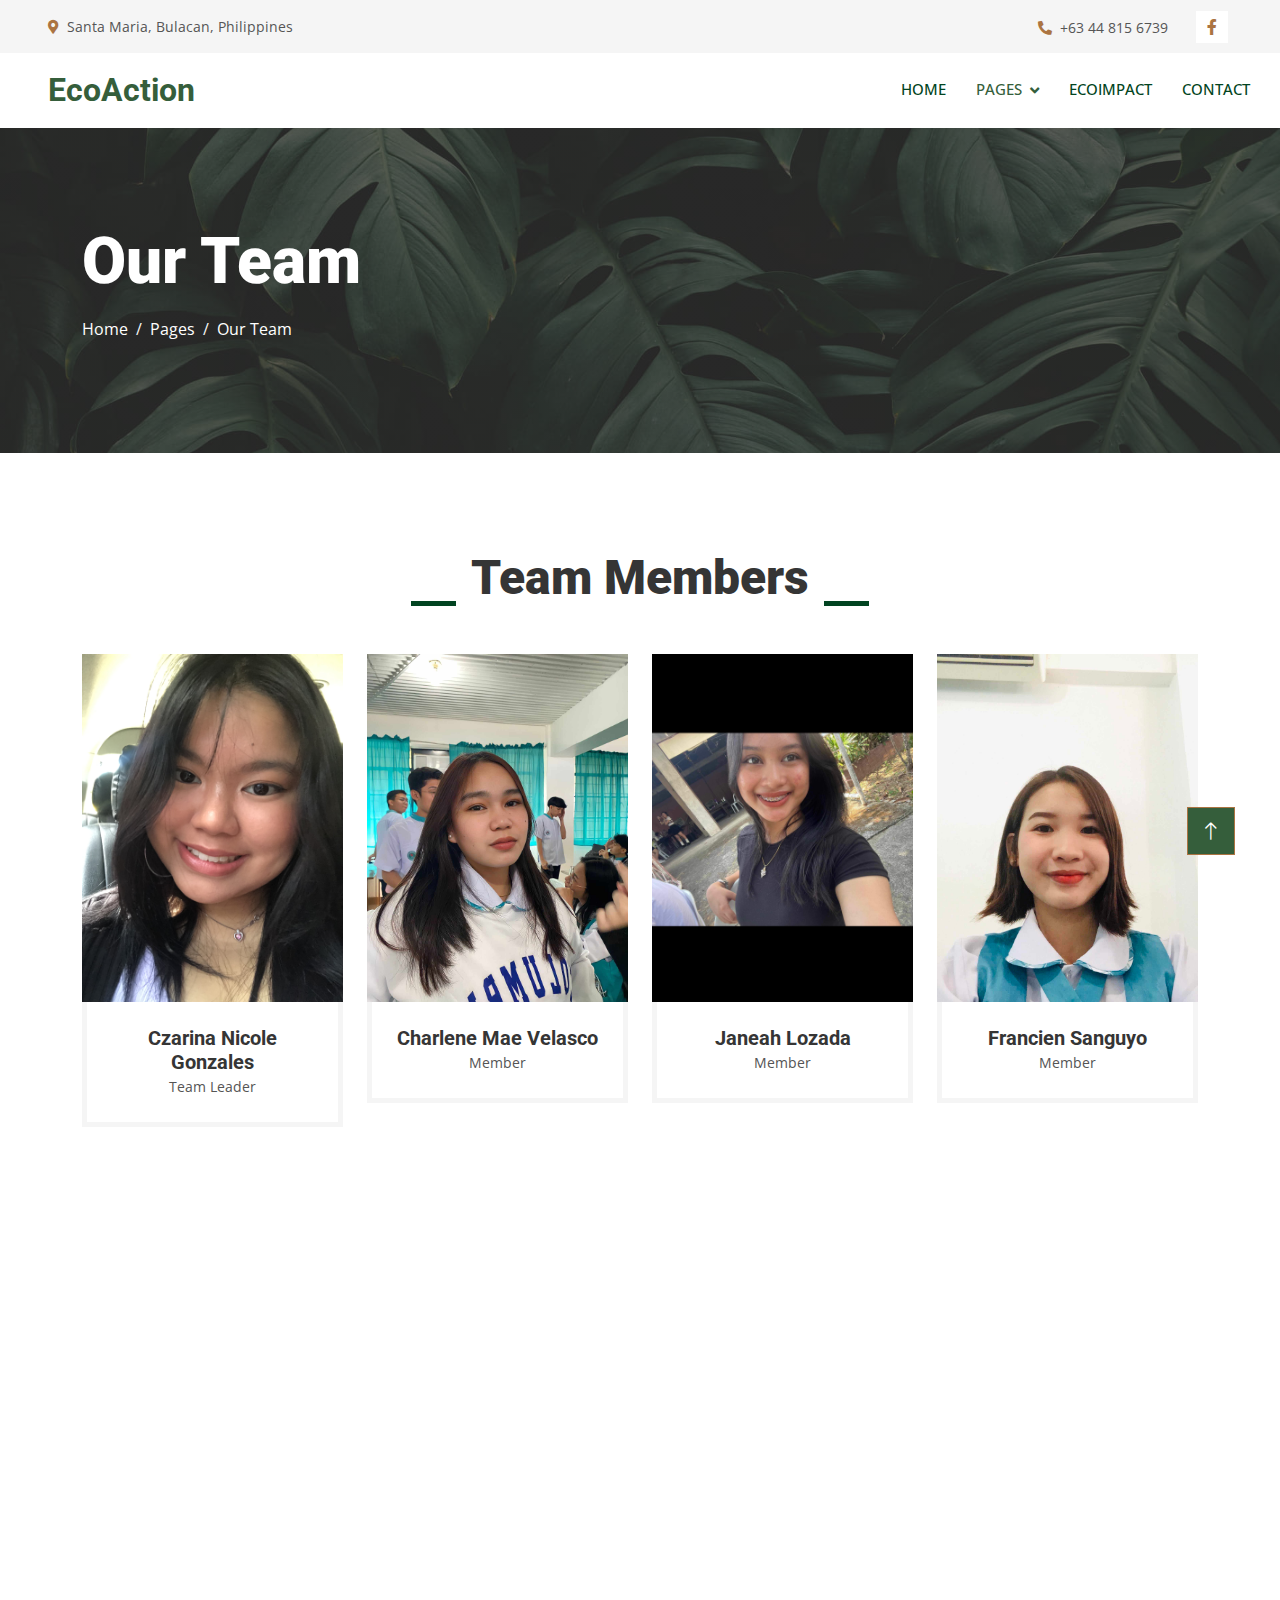
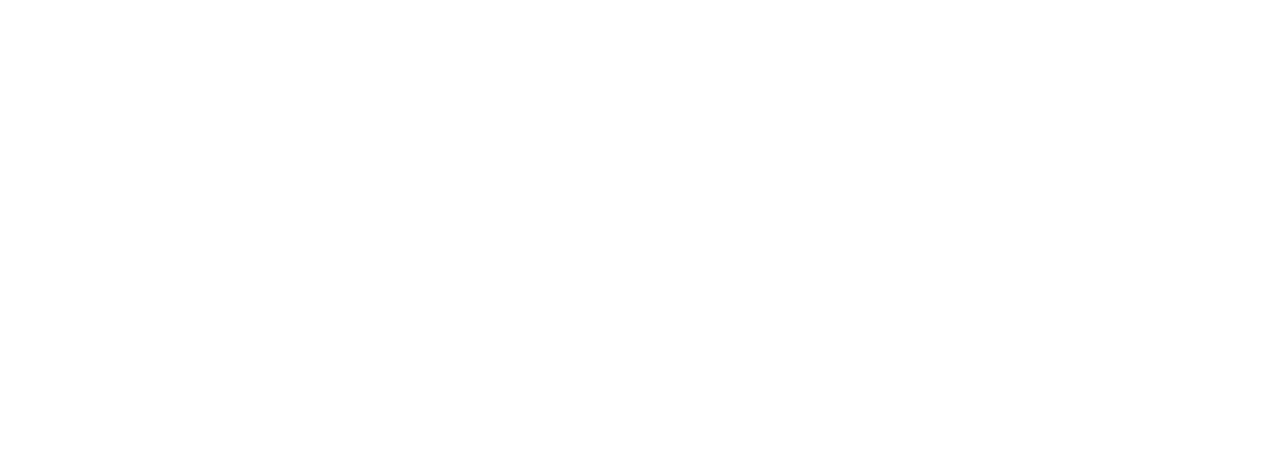
<file: team.html>
<!DOCTYPE html>
<html lang="en">

<head>
    <meta charset="utf-8">
    <title>A Call to Action: Environmental Awareness</title>
    <meta content="width=device-width, initial-scale=1.0" name="viewport">
    <meta content="" name="keywords">
    <meta content="" name="description">

    <!-- Favicon -->
    <link href="img/favicon.ico" rel="icon">

    <!-- Google Web Fonts -->
    <link rel="preconnect" href="https://fonts.googleapis.com">
    <link rel="preconnect" href="https://fonts.gstatic.com" crossorigin>
    <link href="https://fonts.googleapis.com/css2?family=Open+Sans:wght@400;500&family=Roboto:wght@500;700;900&display=swap" rel="stylesheet"> 

    <!-- Icon Font Stylesheet -->
    <link href="https://cdnjs.cloudflare.com/ajax/libs/font-awesome/5.10.0/css/all.min.css" rel="stylesheet">
    <link href="https://cdn.jsdelivr.net/npm/bootstrap-icons@1.4.1/font/bootstrap-icons.css" rel="stylesheet">

    <!-- Libraries Stylesheet -->
    <link href="lib/animate/animate.min.css" rel="stylesheet">
    <link href="lib/owlcarousel/assets/owl.carousel.min.css" rel="stylesheet">
    <link href="lib/lightbox/css/lightbox.min.css" rel="stylesheet">

    <!-- Customized Bootstrap Stylesheet -->
    <link href="css/bootstrap.min.css" rel="stylesheet">

    <!-- Template Stylesheet -->
    <link href="css/style.css" rel="stylesheet">
</head>

<body>
    <!-- Spinner Start -->
    <div id="spinner" class="show bg-white position-fixed translate-middle w-100 vh-100 top-50 start-50 d-flex align-items-center justify-content-center">
        <div class="spinner-grow text-primary" style="width: 3rem; height: 3rem;" role="status">
            <span class="sr-only">Loading...</span>
        </div>
    </div>
    <!-- Spinner End -->


    <!-- Topbar Start -->
    <div class="container-fluid bg-light p-0">
        <div class="row gx-0 d-none d-lg-flex">
            <div class="col-lg-7 px-5 text-start">
                <div class="h-100 d-inline-flex align-items-center py-3 me-4">
                    <small class="fa fa-map-marker-alt text-primary me-2"></small>
                    <small>Santa Maria, Bulacan, Philippines</small>
                </div>
            </div>
            <div class="col-lg-5 px-5 text-end">
                <div class="h-100 d-inline-flex align-items-center py-3 me-4">
                    <small class="fa fa-phone-alt text-primary me-2"></small>
                    <small>+63 44 815 6739</small>
                </div>
                <div class="h-100 d-inline-flex align-items-center">
                    <a class="btn btn-sm-square bg-white text-primary me-1" href="https://www.facebook.com/shabulacan/"><i class="fab fa-facebook-f"></i></a>
                </div>
            </div>
        </div>
    </div>
    <!-- Topbar End -->


    <!-- Navbar Start -->
    <nav class="navbar navbar-expand-lg bg-white navbar-light sticky-top p-0">
        <a href="index.html" class="navbar-brand d-flex align-items-center px-4 px-lg-5">
            <h2 class="m-0" style="color: #355E3B;">EcoAction</h2>
        </a>
        <button type="button" class="navbar-toggler me-4" data-bs-toggle="collapse" data-bs-target="#navbarCollapse">
            <span class="navbar-toggler-icon"></span>
        </button>
        <div class="collapse navbar-collapse" id="navbarCollapse">
            <div class="navbar-nav ms-auto p-4 p-lg-0">
                <a href="index.html" class="nav-item nav-link">Home</a>
                <div class="nav-item dropdown">
                    <a href="#" class="nav-link dropdown-toggle active" data-bs-toggle="dropdown">Pages</a>
                    <div class="dropdown-menu fade-up m-0">
                        <a href="List_of_Actions.html" class="dropdown-item">List of Actions</a>
                        <a href="Benefits_of_your_Actions.html" class="dropdown-item">Benefits of your Actions</a>
                        <a href="Environmental_Website.html" class="dropdown-item">Environmental Website</a>
                        <a href="Water.html" class="dropdown-item">Water</a>
                        <a href="Land.html" class="dropdown-item">Land</a>
                        <a href="Air.html" class="dropdown-item">Air</a>
                        <a href="team.html" class="dropdown-item active" style="background-color:#355E3B;">Our Team</a>
                        <a href="testimonial.html" class="dropdown-item">EcoSpeaks</a>
                        <a href="Trivia.html" class="dropdown-item">Trivia</a>
                    </div>
                </div>
                <a href="service.html" class="nav-item nav-link">EcoImpact</a>
                <a href="contact.html" class="nav-item nav-link">Contact</a>
            </div>
        </div>
    </nav>
    <!-- Navbar End -->


    <!-- Page Header Start -->
    <div class="container-fluid page-header py-5 mb-5">
        <div class="container py-5">
            <h1 class="display-3 text-white mb-3 animated slideInDown">Our Team</h1>
            <nav aria-label="breadcrumb animated slideInDown">
                <ol class="breadcrumb">
                    <li class="breadcrumb-item"><a class="text-white" href="index.html">Home</a></li>
                    <li class="breadcrumb-item"><a class="text-white" href="#">Pages</a></li>
                    <li class="breadcrumb-item text-white active" aria-current="page">Our Team</li>
                </ol>
            </nav>
        </div>
    </div>
    <!-- Page Header End -->


    <!-- Team Start -->
    <div class="container-xxl py-5">
        <div class="container">
            <div class="section-title text-center">
                <h1 class="display-5 mb-5">Team Members</h1>
            </div>
            <div class="row g-4">
                <div class="col-lg-3 col-md-6 wow fadeInUp" data-wow-delay="0.1s">
                    <div class="team-item">
                        <div class="overflow-hidden position-relative">
                            <img class="img-fluid" src="img/Czarina.jpg" alt="Czarina">
                            <div class="team-social">
                                <a class="btn btn-square" href="https://www.facebook.com/flourdoughh"><i class="fab fa-facebook-f"></i></a>
                                <a class="btn btn-square" href="mailto:riririnaa12@gmail.com?subject=Question%20for%20Environment%20Betterment&    body=Hi%20Ganda!%20I%20want%20to%20ask%20about%20Environment%20Betterment"><i class="fa fa-envelope"></i></a>
                            </div>
                        </div>
                        <div class="text-center border border-5 border-light border-top-0 p-4">
                            <h5 class="mb-0">Czarina Nicole Gonzales</h5>
                            <small>Team Leader</small>
                        </div>
                    </div>
                </div>
                <div class="col-lg-3 col-md-6 wow fadeInUp" data-wow-delay="0.3s">
                    <div class="team-item">
                        <div class="overflow-hidden position-relative">
                            <img class="img-fluid" src="img/Charlene.jpeg" alt="Charlene">
                            <div class="team-social">
                                <a class="btn btn-square" href="https://www.facebook.com/charlene.velasco.5011"><i class="fab fa-facebook-f"></i></a>
                            </div>
                        </div>
                        <div class="text-center border border-5 border-light border-top-0 p-4">
                            <h5 class="mb-0">Charlene Mae Velasco</h5>
                            <small>Member</small>
                        </div>
                    </div>
                </div>
                <div class="col-lg-3 col-md-6 wow fadeInUp" data-wow-delay="0.5s">
                    <div class="team-item">
                        <div class="overflow-hidden position-relative">
                            <img class="img-fluid" src="img/Jane.jpg" alt="">
                            <div class="team-social">
                                <a class="btn btn-square" href="https://www.facebook.com/Janeahh.lozada "><i class="fab fa-facebook-f"></i></a>
                            </div>
                        </div>
                        <div class="text-center border border-5 border-light border-top-0 p-4">
                            <h5 class="mb-0">Janeah Lozada</h5>
                            <small>Member</small>
                        </div>
                    </div>
                </div>
                <div class="col-lg-3 col-md-6 wow fadeInUp" data-wow-delay="0.7s">
                    <div class="team-item">
                        <div class="overflow-hidden position-relative">
                            <img class="img-fluid" src="img/Francien.jpg" alt="">
                            <div class="team-social">
                                <a class="btn btn-square" href="https://www.facebook.com/francine.sanguyo.77"><i class="fab fa-facebook-f"></i></a>
                            </div>
                        </div>
                        <div class="text-center border border-5 border-light border-top-0 p-4">
                            <h5 class="mb-0">Francien Sanguyo</h5>
                            <small>Member</small>
                        </div>
                    </div>
                </div>
                <!--<div class="col-lg-3 col-md-6 wow fadeInUp" data-wow-delay="0.7s">
                    <div class="team-item">
                        <div class="overflow-hidden position-relative">
                            <img class="img-fluid" src="img/team-4.jpg" alt="">
                            <div class="team-social">
                                <a class="btn btn-square" href=""><i class="fab fa-facebook-f"></i></a>
                            </div>
                        </div>
                        <div class="text-center border border-5 border-light border-top-0 p-4">
                            <h5 class="mb-0">Eve</h5>
                            <small>Supportive Girlfriend and Assistant</small>
                        </div>
                    </div>
                </div>-->
                <div class="col-lg-3 col-md-6 wow fadeInUp" data-wow-delay="0.7s">
                    <div class="team-item">
                        <div class="overflow-hidden position-relative">
                            <img class="img-fluid" src="img/vales.jpg" alt="vales">
                            <div class="team-social">
                                <a class="btn btn-square" href="https://www.facebook.com/profile.php?id=100079577342940"><i class="fab fa-facebook-f"></i></a>
                            </div>
                        </div>
                        <div class="text-center border border-5 border-light border-top-0 p-4">
                            <h5 class="mb-0">Cristopher Vales</h5>
                            <small>Member</small>
                        </div>
                    </div>
                </div>
            </div>
        </div>
    </div>
    <!-- Team End -->
        

    <!-- Footer Start -->
    <div class="container-fluid bg-dark text-light footer mt-5 pt-5 wow fadeIn" data-wow-delay="0.1s">
        <div class="container py-5">
            <div class="row g-5">
                <div class="col-lg-3 col-md-6">
                    <h4 class="text-light mb-4">Address</h4>
                    <p class="mb-2"><i class="fa fa-map-marker-alt me-3"></i>Santa Maria, Bulacan, Philippines</p>
                    <p class="mb-2"><i class="fa fa-phone-alt me-3"></i>+63 9561546075</p>
                    <p class="mb-2"><i class="fa fa-envelope me-3"></i>riririnaa12@gmail.com</p>
                    <div class="d-flex pt-2">
                        <a class="btn btn-outline-light btn-social" href="https://www.facebook.com/flourdoughh"><i class="fab fa-facebook-f"></i></a>           
                    </div>
                </div>
                <div class="col-lg-3 col-md-6">
                    <h4 class="text-light mb-4">EcoImpact</h4>
                    <a class="btn btn-link" href="List_of_Actions.html">List of Actions</a>
                    <a class="btn btn-link" href="Benefits_of_your_Actions.html">Benefits of your Actions</a>
                    <a class="btn btn-link" href="Environmental_Website.html">Environmental Website</a>
                    <a class="btn btn-link" href="Water.html">Water</a>
                    <a class="btn btn-link" href="Land.html">Land</a>
                    <a class="btn btn-link" href="Air.html">Air</a>
                </div>
                <div class="col-lg-3 col-md-6">
                    <h4 class="text-light mb-4">Quick Links</h4>
                    <a class="btn btn-link" href="about.html">About Us</a>
                    <a class="btn btn-link" href="contact.html">Contacts</a>
                    <a class="btn btn-link" href="service.html">EcoImpact</a>
                    
                </div>
                <div class="col-lg-3 col-md-6">
                    <h4 class="text-light mb-4">Updates</h4>
                    <p style="text-align: justify;">To receive daily updates on environmental news and actions, submit your email address here.</p>
                    <div class="position-relative mx-auto" style="max-width: 400px;">
                        <input class="form-control border-0 w-100 py-3 ps-4 pe-5" type="text" placeholder="Your email">
                        <button type="button" class="btn btn-primary py-2 position-absolute top-0 end-0 mt-2 me-2">Sign Up</button>
                    </div>
                </div>
            </div>
        </div>
        <div class="container">
            <div class="copyright">
                <div class="row">
                    <div class="col-md-6 text-center text-md-start mb-3 mb-md-0">
                        &copy; <a class="border-bottom" href="#">EcoAction 2024</a>, All Right Reserved.
                    </div>
                </div>
            </div>
        </div>
    </div>
    <!-- Footer End -->


    <!-- Back to Top -->
    <a href="#" class="btn btn-lg btn-primary btn-lg-square rounded-0 back-to-top"><i class="bi bi-arrow-up"></i></a>


    <!-- JavaScript Libraries -->
    <script src="https://code.jquery.com/jquery-3.4.1.min.js"></script>
    <script src="https://cdn.jsdelivr.net/npm/bootstrap@5.0.0/dist/js/bootstrap.bundle.min.js"></script>
    <script src="lib/wow/wow.min.js"></script>
    <script src="lib/easing/easing.min.js"></script>
    <script src="lib/waypoints/waypoints.min.js"></script>
    <script src="lib/counterup/counterup.min.js"></script>
    <script src="lib/owlcarousel/owl.carousel.min.js"></script>
    <script src="lib/isotope/isotope.pkgd.min.js"></script>
    <script src="lib/lightbox/js/lightbox.min.js"></script>

    <!-- Template Javascript -->
    <script src="js/main.js"></script>
</body>

</html>
</file>
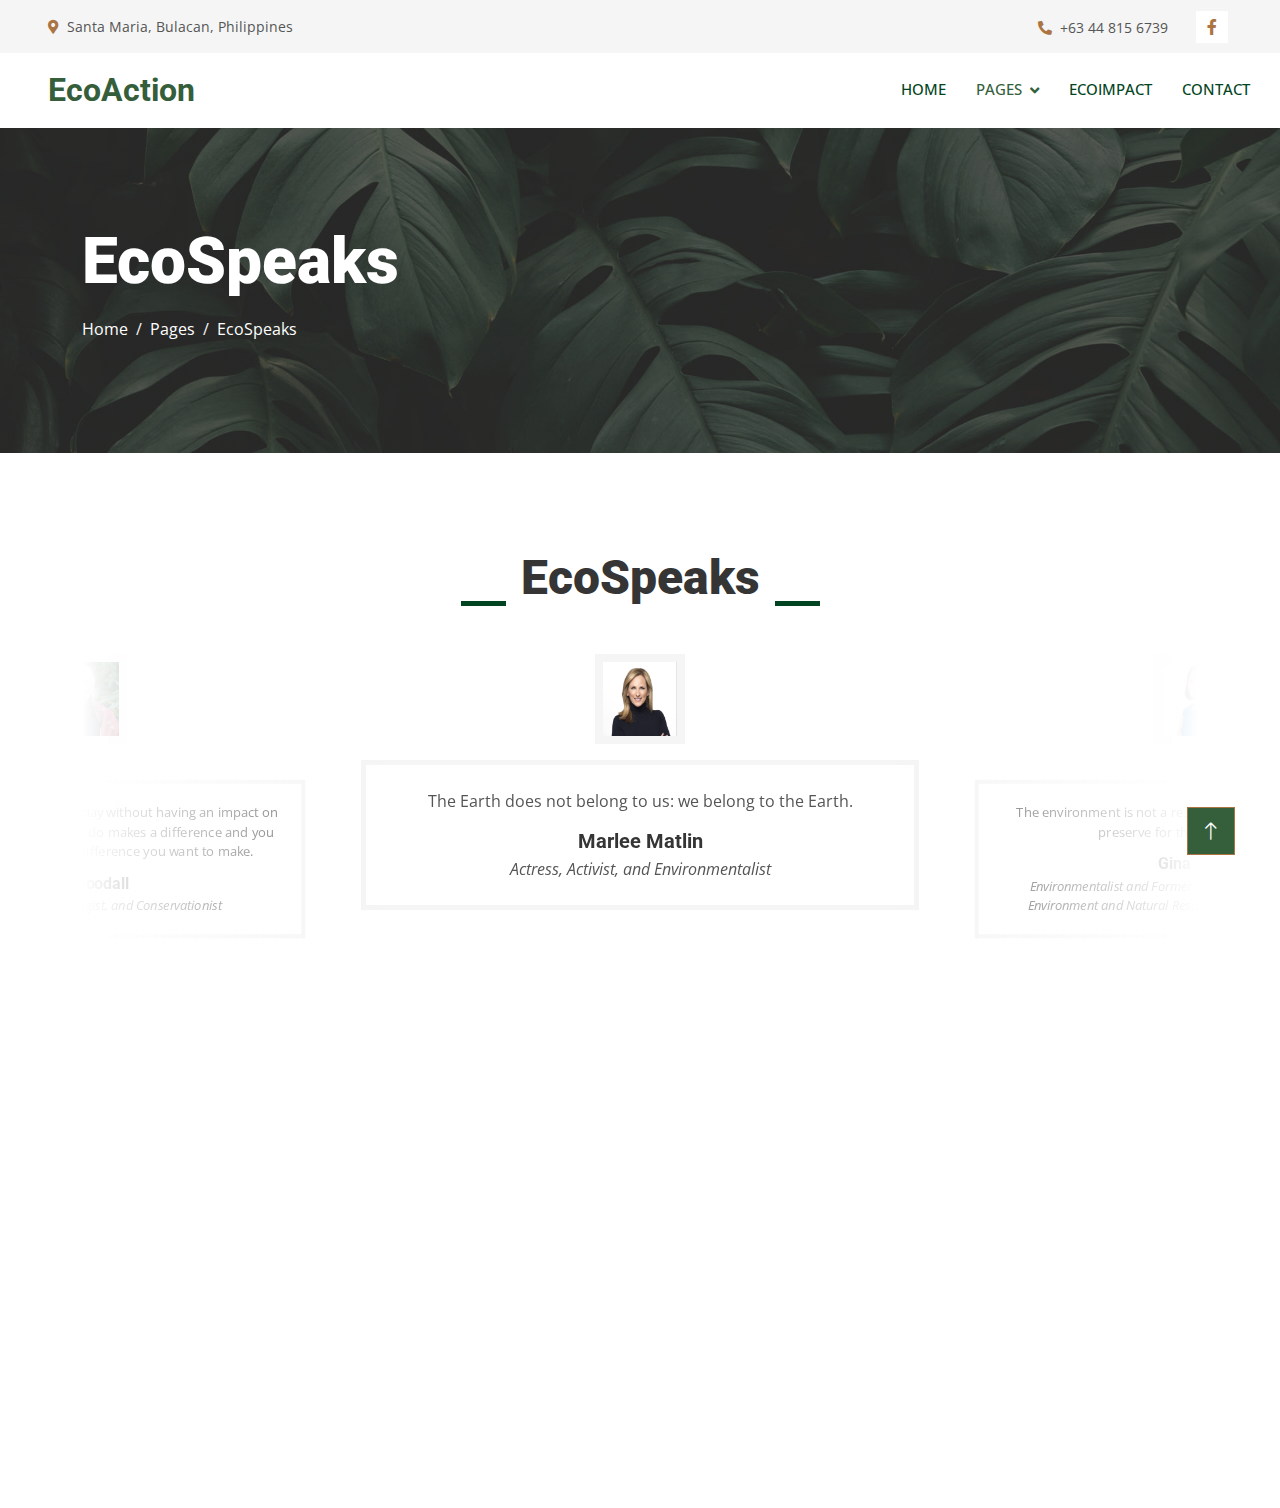
<file: testimonial.html>
<!DOCTYPE html>
<html lang="en">

<head>
    <meta charset="utf-8">
    <title>A Call to Action: Environmental Awareness</title>
    <meta content="width=device-width, initial-scale=1.0" name="viewport">
    <meta content="" name="keywords">
    <meta content="" name="description">

    <!-- Favicon -->
    <link href="img/favicon.ico" rel="icon">

    <!-- Google Web Fonts -->
    <link rel="preconnect" href="https://fonts.googleapis.com">
    <link rel="preconnect" href="https://fonts.gstatic.com" crossorigin>
    <link href="https://fonts.googleapis.com/css2?family=Open+Sans:wght@400;500&family=Roboto:wght@500;700;900&display=swap" rel="stylesheet"> 

    <!-- Icon Font Stylesheet -->
    <link href="https://cdnjs.cloudflare.com/ajax/libs/font-awesome/5.10.0/css/all.min.css" rel="stylesheet">
    <link href="https://cdn.jsdelivr.net/npm/bootstrap-icons@1.4.1/font/bootstrap-icons.css" rel="stylesheet">

    <!-- Libraries Stylesheet -->
    <link href="lib/animate/animate.min.css" rel="stylesheet">
    <link href="lib/owlcarousel/assets/owl.carousel.min.css" rel="stylesheet">
    <link href="lib/lightbox/css/lightbox.min.css" rel="stylesheet">

    <!-- Customized Bootstrap Stylesheet -->
    <link href="css/bootstrap.min.css" rel="stylesheet">

    <!-- Template Stylesheet -->
    <link href="css/style.css" rel="stylesheet">
</head>

<body>
    <!-- Spinner Start -->
    <div id="spinner" class="show bg-white position-fixed translate-middle w-100 vh-100 top-50 start-50 d-flex align-items-center justify-content-center">
        <div class="spinner-grow text-primary" style="width: 3rem; height: 3rem;" role="status">
            <span class="sr-only">Loading...</span>
        </div>
    </div>
    <!-- Spinner End -->


    <!-- Topbar Start -->
    <div class="container-fluid bg-light p-0">
        <div class="row gx-0 d-none d-lg-flex">
            <div class="col-lg-7 px-5 text-start">
                <div class="h-100 d-inline-flex align-items-center py-3 me-4">
                    <small class="fa fa-map-marker-alt text-primary me-2"></small>
                    <small>Santa Maria, Bulacan, Philippines</small>
                </div>
            </div>
            <div class="col-lg-5 px-5 text-end">
                <div class="h-100 d-inline-flex align-items-center py-3 me-4">
                    <small class="fa fa-phone-alt text-primary me-2"></small>
                    <small>+63 44 815 6739</small>
                </div>
                <div class="h-100 d-inline-flex align-items-center">
                    <a class="btn btn-sm-square bg-white text-primary me-1" href="https://www.facebook.com/shabulacan/"><i class="fab fa-facebook-f"></i></a>
                </div>
            </div>
        </div>
    </div>
    <!-- Topbar End -->


    <!-- Navbar Start -->
    <nav class="navbar navbar-expand-lg bg-white navbar-light sticky-top p-0">
        <a href="index.html" class="navbar-brand d-flex align-items-center px-4 px-lg-5">
            <h2 class="m-0" style="color: #355E3B;">EcoAction</h2>
        </a>
        <button type="button" class="navbar-toggler me-4" data-bs-toggle="collapse" data-bs-target="#navbarCollapse">
            <span class="navbar-toggler-icon"></span>
        </button>
        <div class="collapse navbar-collapse" id="navbarCollapse">
            <div class="navbar-nav ms-auto p-4 p-lg-0">
                <a href="index.html" class="nav-item nav-link">Home</a>
                <div class="nav-item dropdown">
                    <a href="#" class="nav-link dropdown-toggle active" data-bs-toggle="dropdown">Pages</a>
                    <div class="dropdown-menu fade-up m-0">
                        <a href="List_of_Actions.html" class="dropdown-item">List of Actions</a>
                        <a href="Benefits_of_your_Actions.html" class="dropdown-item">Benefits of your Actions</a>
                        <a href="Environmental_Website.html" class="dropdown-item">Environmental Website</a>
                        <a href="Water.html" class="dropdown-item">Water</a>
                        <a href="Land.html" class="dropdown-item">Land</a>
                        <a href="Air.html" class="dropdown-item">Air</a>
                        <a href="team.html" class="dropdown-item">Our Team</a>
                        <a href="testimonial.html" class="dropdown-item active" style="background-color:#355E3B;">EcoSpeaks</a>
                        <a href="Trivia.html" class="dropdown-item">Trivia</a>
                    </div>
                </div>
                <a href="service.html" class="nav-item nav-link">EcoImpact</a>
                <a href="contact.html" class="nav-item nav-link">Contact</a>
            </div>
        </div>
    </nav>
    <!-- Navbar End -->


    <!-- Page Header Start -->
    <div class="container-fluid page-header py-5 mb-5">
        <div class="container py-5">
            <h1 class="display-3 text-white mb-3 animated slideInDown">EcoSpeaks</h1>
            <nav aria-label="breadcrumb animated slideInDown">
                <ol class="breadcrumb">
                    <li class="breadcrumb-item"><a class="text-white" href="index.html">Home</a></li>
                    <li class="breadcrumb-item"><a class="text-white" href="#">Pages</a></li>
                    <li class="breadcrumb-item text-white active" aria-current="page">EcoSpeaks</li>
                </ol>
            </nav>
        </div>
    </div>
    <!-- Page Header End -->


    <!-- Testimonial Start -->
    <div class="container-xxl py-5 wow fadeInUp" data-wow-delay="0.1s">
        <div class="container">
            <div class="section-title text-center">
                <h1 class="display-5 mb-5">EcoSpeaks</h1>
            </div>
            <div class="owl-carousel testimonial-carousel">
                <div class="testimonial-item text-center">
                    <img class="img-fluid bg-light p-2 mx-auto mb-3" src="img/professor1.jpg" style="width: 90px; height: 90px;">
                    <div class="testimonial-text text-center p-4">
                        <p>The Earth does not belong to us: we belong to the Earth.</p>
                        <h5 class="mb-1">Marlee Matlin</h5>
                        <span class="fst-italic">Actress, Activist, and Environmentalist
                        </span>
                    </div>
                </div>
                <div class="testimonial-item text-center">
                    <img class="img-fluid bg-light p-2 mx-auto mb-3" src="img/professor2.jpg" style="width: 90px; height: 90px;">
                    <div class="testimonial-text text-center p-4">
                        <p>The environment is not a resource to exploit; it is a legacy to preserve for the next generation.</p>
                        <h5 class="mb-1">Gina Lopez</h5>
                        <span class="fst-italic"> Environmentalist and Former Secretary of the Department of Environment and Natural Resources (DENR) in the Philippines</span>
                    </div>
                </div>
                <div class="testimonial-item text-center">
                    <img class="img-fluid bg-light p-2 mx-auto mb-3" src="img/professor3.jpg" style="width: 90px; height: 90px;">
                    <div class="testimonial-text text-center p-4">
                        <p>You cannot get through a single day without having an impact on the world around you. What you do makes a difference and you have to decide what kind of difference you want to make.</p>
                        <h5 class="mb-1">Jane Goodall</h5>
                        <span class="fst-italic">Primatologist, Anthropologist, and Conservationist</span>
                    </div>
                </div>
            </div>
        </div>
    </div>
    <!-- Testimonial End -->
        

    <!-- Footer Start -->
    <div class="container-fluid bg-dark text-light footer mt-5 pt-5 wow fadeIn" data-wow-delay="0.1s">
        <div class="container py-5">
            <div class="row g-5">
                <div class="col-lg-3 col-md-6">
                    <h4 class="text-light mb-4">Address</h4>
                    <p class="mb-2"><i class="fa fa-map-marker-alt me-3"></i>Santa Maria, Bulacan, Philippines</p>
                    <p class="mb-2"><i class="fa fa-phone-alt me-3"></i>+63 9561546075</p>
                    <p class="mb-2"><i class="fa fa-envelope me-3"></i>riririnaa12@gmail.com</p>
                    <div class="d-flex pt-2">
                        <a class="btn btn-outline-light btn-social" href="https://www.facebook.com/flourdoughh"><i class="fab fa-facebook-f"></i></a>           
                    </div>
                </div>
                <div class="col-lg-3 col-md-6">
                    <h4 class="text-light mb-4">EcoImpact</h4>
                    <a class="btn btn-link" href="List_of_Actions.html">List of Actions</a>
                    <a class="btn btn-link" href="Benefits_of_your_Actions.html">Benefits of your Actions</a>
                    <a class="btn btn-link" href="Environmental_Website.html">Environmental Website</a>
                    <a class="btn btn-link" href="Water.html">Water</a>
                    <a class="btn btn-link" href="Land.html">Land</a>
                    <a class="btn btn-link" href="Air.html">Air</a>
                </div>
                <div class="col-lg-3 col-md-6">
                    <h4 class="text-light mb-4">Quick Links</h4>
                    <a class="btn btn-link" href="about.html">About Us</a>
                    <a class="btn btn-link" href="contact.html">Contacts</a>
                    <a class="btn btn-link" href="service.html">EcoImpact</a>
                    
                </div>
                <div class="col-lg-3 col-md-6">
                    <h4 class="text-light mb-4">Updates</h4>
                    <p style="text-align: justify;">To receive daily updates on environmental news and actions, submit your email address here.</p>
                    <div class="position-relative mx-auto" style="max-width: 400px;">
                    <input class="form-control border-0 w-100 py-3 ps-4 pe-5" type="text" placeholder="Your email">
                    <button type="button" class="btn btn-primary py-2 position-absolute top-0 end-0 mt-2 me-2">Sign Up</button>
                    </div>
                </div>
            </div>
        </div>
        <div class="container">
            <div class="copyright">
                <div class="row">
                    <div class="col-md-6 text-center text-md-start mb-3 mb-md-0">
                        &copy; <a class="border-bottom" href="#">EcoAction 2024</a>, All Right Reserved.
                    </div>
                </div>
            </div>
        </div>
    </div>
    <!-- Footer End -->


    <!-- Back to Top -->
    <a href="#" class="btn btn-lg btn-primary btn-lg-square rounded-0 back-to-top"><i class="bi bi-arrow-up"></i></a>


    <!-- JavaScript Libraries -->
    <script src="https://code.jquery.com/jquery-3.4.1.min.js"></script>
    <script src="https://cdn.jsdelivr.net/npm/bootstrap@5.0.0/dist/js/bootstrap.bundle.min.js"></script>
    <script src="lib/wow/wow.min.js"></script>
    <script src="lib/easing/easing.min.js"></script>
    <script src="lib/waypoints/waypoints.min.js"></script>
    <script src="lib/counterup/counterup.min.js"></script>
    <script src="lib/owlcarousel/owl.carousel.min.js"></script>
    <script src="lib/isotope/isotope.pkgd.min.js"></script>
    <script src="lib/lightbox/js/lightbox.min.js"></script>

    <!-- Template Javascript -->
    <script src="js/main.js"></script>
</body>

</html>
</file>
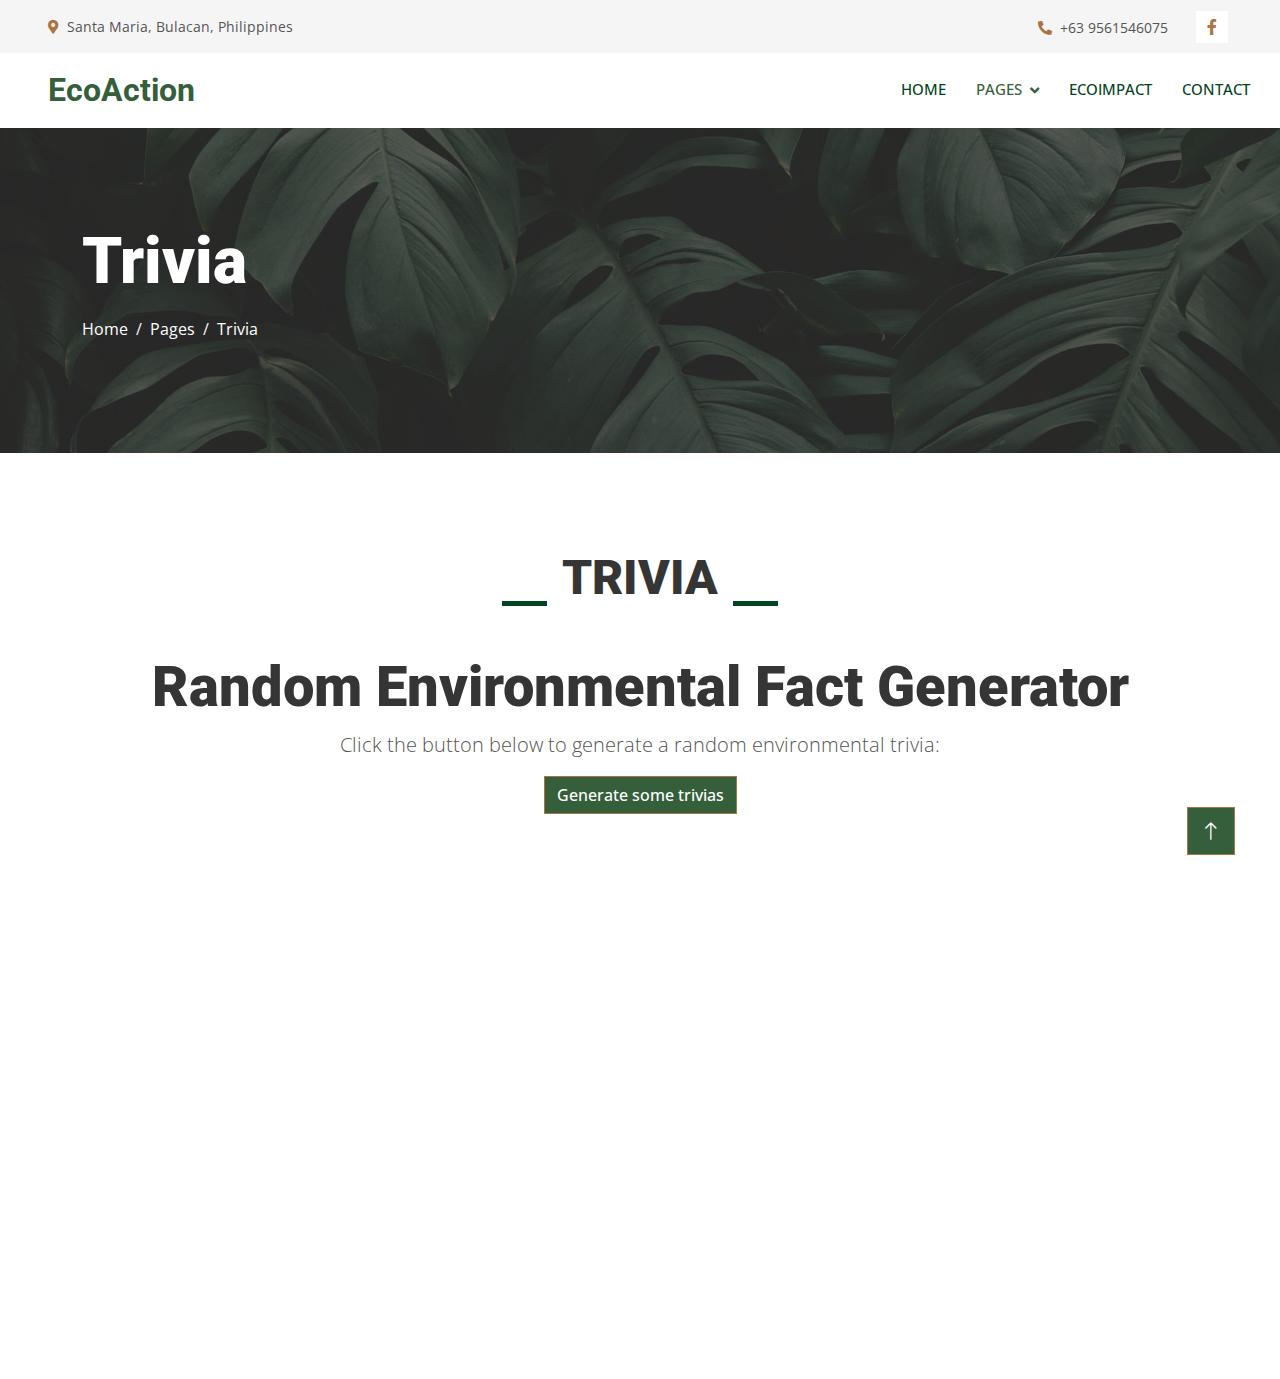
<file: Trivia.html>
<!DOCTYPE h tml>
<html lang="en">

<head>
    <meta charset="utf-8">
    <title>Trivia</title>
    <meta content="width=device-width, initial-scale=1.0" name="viewport">
    <meta content="" name="keywords">
    <meta content="" name="description">

    <!-- Favicon -->
    <link href="img/favicon.ico" rel="icon">

    <!-- Google Web Fonts -->
    <link rel="preconnect" href="https://fonts.googleapis.com">
    <link rel="preconnect" href="https://fonts.gstatic.com" crossorigin>
    <link href="https://fonts.googleapis.com/css2?family=Open+Sans:wght@400;500&family=Roboto:wght@500;700;900&display=swap" rel="stylesheet"> 

    <!-- Icon Font Stylesheet -->
    <link href="https://cdnjs.cloudflare.com/ajax/libs/font-awesome/5.10.0/css/all.min.css" rel="stylesheet">
    <link href="https://cdn.jsdelivr.net/npm/bootstrap-icons@1.4.1/font/bootstrap-icons.css" rel="stylesheet">

    <!-- Libraries Stylesheet -->
    <link href="lib/animate/animate.min.css" rel="stylesheet">
    <link href="lib/owlcarousel/assets/owl.carousel.min.css" rel="stylesheet">
    <link href="lib/lightbox/css/lightbox.min.css" rel="stylesheet">

    <!-- Customized Bootstrap Stylesheet -->
    <link href="css/bootstrap.min.css" rel="stylesheet">

    <!-- Template Stylesheet -->
    <link href="css/style.css" rel="stylesheet">
    <script>
        // Array of environmental facts
        var environmentalFacts = [
           "Forests are responsible for absorbing about a third of global CO2 emissions.",
           "The Great Barrier Reef is the largest living structure on Earth.",
           "Recycling one ton of paper saves 17 trees.",
           "The average American uses about 2,200 gallons of water per day.",
           "About 8 million metric tons of plastic enter the ocean every year.",
           "Deforestation is responsible for about 15% of global greenhouse gas emissions.",
           "The Amazon Rainforest produces about 20% of the world's oxygen.",
           "Over 1 million species are at risk of extinction due to human activity.",
           "The world's oceans contain nearly 200,000 identified species, but the actual number could be in the millions.",
           "Renewable energy sources like wind and solar power now generate more electricity than coal in the United States."
         ];
        
        // Function to generate a random fact
        function generateFact() {
            // Get a random index from the environmentalFacts array
            var randomIndex = Math.floor(Math.random() * environmentalFacts.length);
            // Display the random fact
            document.getElementById('fact').innerText = environmentalFacts[randomIndex];
            document.getElementById('smallScreen').textContent = environmentalFacts[randomIndex];
            console.log(environmentalFacts[randomIndex]);
        }

        function toggleSmallScreen() {
            var smallScreen = document.getElementById('smallScreen');
            smallScreen.classList.toggle('active');
        }

    </script>
    <style>
        .circular-button {
            width: 300px;
            height: 300px;
            border-radius: 50%; /* Make it a circle */
            background-color: #f1f5a8; /* Change background color */
            color: white; /* Change text color */
            border: none; /* Remove border */
            cursor: pointer;
            font-size: 100px;
            font-weight: bold;
            margin: auto;
            align-items: center;
            position:relative;
        }
        .circular-button:hover {
            background-color: #b2b377; /* Darker background color on hover */
        }
        .small-screen {
            display: none; /* Initially hidden */
            position: absolute;
            top: 100%;
            left: 50%;
            transform: translateX(-50%);
            background-color: #f0f0f0;
            border: 1px solid #ccc;
            border-radius: 5px;
            box-shadow: 0 2px 5px rgba(0, 0, 0, 0.2);
            z-index: 1; /* Ensure the small screen appears above other content */
        }
    </style>
</head>

<body>
    <!-- Spinner Start -->
    <div id="spinner" class="show bg-white position-fixed translate-middle w-100 vh-100 top-50 start-50 d-flex align-items-center justify-content-center">
        <div class="spinner-grow text-primary" style="width: 3rem; height: 3rem;" role="status">
            <span class="sr-only">Loading...</span>
        </div>
    </div>
    <!-- Spinner End -->


    <!-- Topbar Start -->
    <div class="container-fluid bg-light p-0">
        <div class="row gx-0 d-none d-lg-flex">
            <div class="col-lg-7 px-5 text-start">
                <div class="h-100 d-inline-flex align-items-center py-3 me-4">
                    <small class="fa fa-map-marker-alt text-primary me-2"></small>
                    <small>Santa Maria, Bulacan, Philippines</small>
                </div>
            </div>
            <div class="col-lg-5 px-5 text-end">
                <div class="h-100 d-inline-flex align-items-center py-3 me-4">
                    <small class="fa fa-phone-alt text-primary me-2"></small>
                    <small>+63 9561546075</small>
                </div>
                <div class="h-100 d-inline-flex align-items-center">
                    <a class="btn btn-sm-square bg-white text-primary me-1" href=""><i class="fab fa-facebook-f"></i></a>
                </div>
            </div>
        </div>
    </div>
    <!-- Topbar End -->


    <!-- Navbar Start -->
    <nav class="navbar navbar-expand-lg bg-white navbar-light sticky-top p-0">
        <a href="index.html" class="navbar-brand d-flex align-items-center px-4 px-lg-5">
            <h2 class="m-0" style="color: #355E3B;">EcoAction</h2>
        </a>
        <button type="button" class="navbar-toggler me-4" data-bs-toggle="collapse" data-bs-target="#navbarCollapse">
            <span class="navbar-toggler-icon"></span>
        </button>
        <div class="collapse navbar-collapse" id="navbarCollapse">
            <div class="navbar-nav ms-auto p-4 p-lg-0">
                <a href="index.html" class="nav-item nav-link">Home</a>
                <div class="nav-item dropdown">
                    <a href="#" class="nav-link dropdown-toggle active" data-bs-toggle="dropdown">Pages</a>
                    <div class="dropdown-menu fade-up m-0">
                        <a href="List_of_Actions.html" class="dropdown-item">List of Actions</a>
                        <a href="Benefits_of_your_Actions.html" class="dropdown-item">Benefits of your Actions</a>
                        <a href="Environmental_Website.html" class="dropdown-item">Environmental Website</a>
                        <a href="Water.html" class="dropdown-item">Water</a>
                        <a href="Land.html" class="dropdown-item">Land</a>
                        <a href="Air.html" class="dropdown-item">Air</a>
                        <a href="team.html" class="dropdown-item">Our Team</a>
                        <a href="testimonial.html" class="dropdown-item">EcoSpeaks</a>
                        <a href="Trivia.html" class="dropdown-item active" style="background-color:#355E3B;">Trivia</a>
                    </div>
                </div>
                <a href="service.html" class="nav-item nav-link">EcoImpact</a>
                <a href="contact.html" class="nav-item nav-link">Contact</a>
            </div>
        </div>
    </nav>
    <!-- Navbar End -->


    <!-- Page Header Start -->
    <div class="container-fluid page-header py-5 mb-5">
        <div class="container py-5">
            <h1 class="display-3 text-white mb-3 animated slideInDown">Trivia</h1>
            <nav aria-label="breadcrumb animated slideInDown">
                <ol class="breadcrumb">
                    <li class="breadcrumb-item"><a class="text-white" href="index.html">Home</a></li>
                    <li class="breadcrumb-item"><a class="text-white" href="#">Pages</a></li>
                    <li class="breadcrumb-item text-white active" aria-current="page">Trivia</li>
                </ol>
            </nav>
        </div>
    </div>
    <!-- Page Header End -->


    <!-- Trivia Start -->
    <div class="container-xxl py-5">
        <div class="container">
            <div class="section-title text-center">
                <h1 class="display-5 mb-5">TRIVIA</h1>
                
            </div>
            <div class="text-center">
                <h1 class="display-4">Random Environmental Fact Generator</h1>
                <p class="lead">Click the button below to generate a random environmental trivia:</p>
                <button class="btn btn-primary" onClick="generateFact()">Generate some trivias</button>
                <p class="mt-3" id="fact" style="color: black;"></p>
                <div class="small-screen" id="smallScreen"></div>
            </div>
        </div>
    </div>
    <!-- Trivia End -->
        

    <!-- Footer Start -->
    <div class="container-fluid bg-dark text-light footer mt-5 pt-5 wow fadeIn" data-wow-delay="0.1s">
        <div class="container py-5">
            <div class="row g-5">
                <div class="col-lg-3 col-md-6">
                    <h4 class="text-light mb-4">Address</h4>
                    <p class="mb-2"><i class="fa fa-map-marker-alt me-3"></i>Santa Maria, Bulacan, Philippines</p>
                    <p class="mb-2"><i class="fa fa-phone-alt me-3"></i>+63 9561546075</p>
                    <p class="mb-2"><i class="fa fa-envelope me-3"></i>riririnaa12@gmail.com</p>
                    <div class="d-flex pt-2">
                    <a class="btn btn-outline-light btn-social" href=""><i class="fab fa-facebook-f"></i></a>           
                    </div>
                </div>
                <div class="col-lg-3 col-md-6">
                    <h4 class="text-light mb-4">EcoImpact</h4>
                    <a class="btn btn-link" href="List_of_Actions.html">List of Actions</a>
                    <a class="btn btn-link" href="Benefits_of_your_Actions.html">Benefits of your Actions</a>
                    <a class="btn btn-link" href="Environmental_Website.html">Environmental Website</a>
                    <a class="btn btn-link" href="Water.html">Water</a>
                    <a class="btn btn-link" href="Land.html">Land</a>
                    <a class="btn btn-link" href="Air.html">Air</a>
                </div>
                <div class="col-lg-3 col-md-6">
                    <h4 class="text-light mb-4">Quick Links</h4>
                    <a class="btn btn-link" href="about.html">About Us</a>
                    <a class="btn btn-link" href="contact.html">Contacts</a>
                    <a class="btn btn-link" href="service.html">EcoImpact</a>
                    
                </div>
                <div class="col-lg-3 col-md-6">
                    <h4 class="text-light mb-4">Updates</h4>
                    <p>To receive daily updates on environmental news and actions, submit your email address here.</p>
                    <div class="position-relative mx-auto" style="max-width: 400px;">
                        <input class="form-control border-0 w-100 py-3 ps-4 pe-5" type="text" placeholder="Your email">
                        <button type="button" class="btn btn-primary py-2 position-absolute top-0 end-0 mt-2 me-2">Sign Up</button>
                    </div>
                </div>
            </div>
        </div>
        <div class="container">
            <div class="copyright">
                <div class="row">
                    <div class="col-md-6 text-center text-md-start mb-3 mb-md-0">
                        &copy; <a class="border-bottom" href="#">EcoAction 2024</a>, All Right Reserved.
                    </div>
                </div>
            </div>
        </div>
    </div>
    <!-- Footer End -->


    <!-- Back to Top -->
    <a href="#" class="btn btn-lg btn-primary btn-lg-square rounded-0 back-to-top"><i class="bi bi-arrow-up"></i></a>


    <!-- JavaScript Libraries -->
    <script src="https://code.jquery.com/jquery-3.4.1.min.js"></script>
    <script src="https://cdn.jsdelivr.net/npm/bootstrap@5.0.0/dist/js/bootstrap.bundle.min.js"></script>
    <script src="lib/wow/wow.min.js"></script>
    <script src="lib/easing/easing.min.js"></script>
    <script src="lib/waypoints/waypoints.min.js"></script>
    <script src="lib/counterup/counterup.min.js"></script>
    <script src="lib/owlcarousel/owl.carousel.min.js"></script>
    <script src="lib/isotope/isotope.pkgd.min.js"></script>
    <script src="lib/lightbox/js/lightbox.min.js"></script>

    <!-- Template Javascript -->
    <script src="js/main.js"></script>
</body>

</html>
</file>
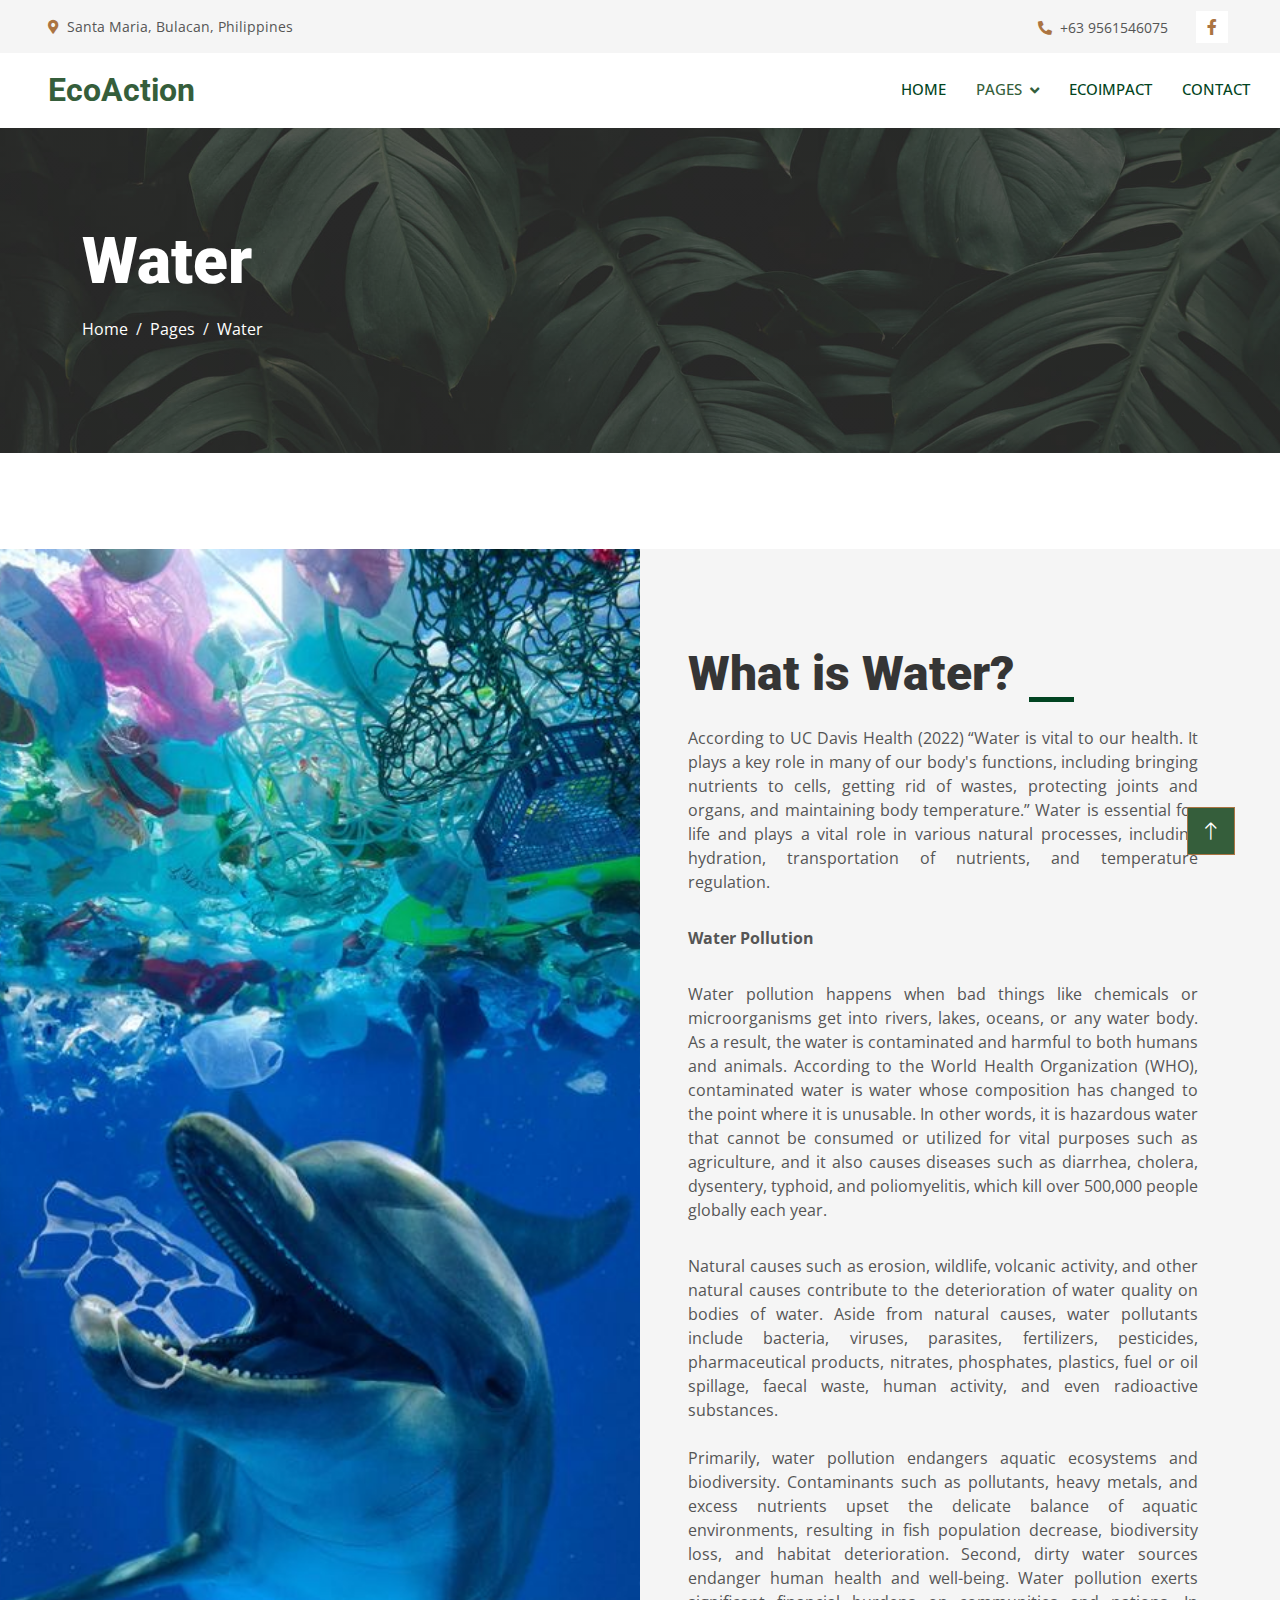
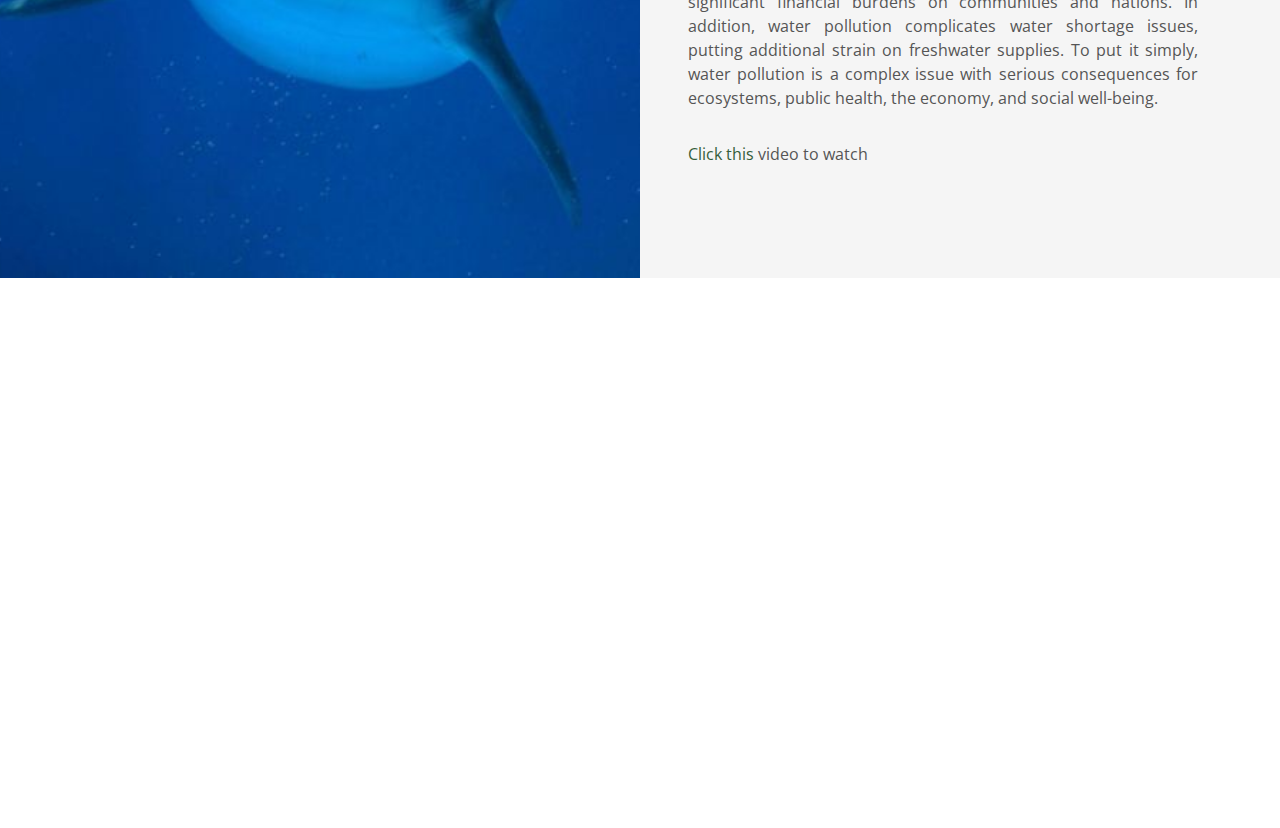
<file: Water.html>
<!DOCTYPE html>
<html lang="en">

<head>
    <meta charset="utf-8">
    <title>A Call to Action: Environmental Awareness</title>
    <meta content="width=device-width, initial-scale=1.0" name="viewport">
    <meta content="" name="keywords">
    <meta content="" name="description">

    <!-- Favicon -->
    <link href="img/favicon.ico" rel="icon">

    <!-- Google Web Fonts -->
    <link rel="preconnect" href="https://fonts.googleapis.com">
    <link rel="preconnect" href="https://fonts.gstatic.com" crossorigin>
    <link href="https://fonts.googleapis.com/css2?family=Open+Sans:wght@400;500&family=Roboto:wght@500;700;900&display=swap" rel="stylesheet"> 

    <!-- Icon Font Stylesheet -->
    <link href="https://cdnjs.cloudflare.com/ajax/libs/font-awesome/5.10.0/css/all.min.css" rel="stylesheet">
    <link href="https://cdn.jsdelivr.net/npm/bootstrap-icons@1.4.1/font/bootstrap-icons.css" rel="stylesheet">

    <!-- Libraries Stylesheet -->
    <link href="lib/animate/animate.min.css" rel="stylesheet">
    <link href="lib/owlcarousel/assets/owl.carousel.min.css" rel="stylesheet">
    <link href="lib/lightbox/css/lightbox.min.css" rel="stylesheet">

    <!-- Customized Bootstrap Stylesheet -->
    <link href="css/bootstrap.min.css" rel="stylesheet">

    <!-- Template Stylesheet -->
    <link href="css/style.css" rel="stylesheet">
</head>

<body>
    <!-- Spinner Start -->
    <div id="spinner" class="show bg-white position-fixed translate-middle w-100 vh-100 top-50 start-50 d-flex align-items-center justify-content-center">
        <div class="spinner-grow text-primary" style="width: 3rem; height: 3rem;" role="status">
            <span class="sr-only">Loading...</span>
        </div>
    </div>
    <!-- Spinner End -->


    <!-- Topbar Start -->
    <div class="container-fluid bg-light p-0">
        <div class="row gx-0 d-none d-lg-flex">
            <div class="col-lg-7 px-5 text-start">
                <div class="h-100 d-inline-flex align-items-center py-3 me-4">
                    <small class="fa fa-map-marker-alt text-primary me-2"></small>
                    <small>Santa Maria, Bulacan, Philippines</small>
                </div>
            </div>
            <div class="col-lg-5 px-5 text-end">
                <div class="h-100 d-inline-flex align-items-center py-3 me-4">
                    <small class="fa fa-phone-alt text-primary me-2"></small>
                    <small>+63 9561546075</small>
                </div>
                <div class="h-100 d-inline-flex align-items-center">
                    <a class="btn btn-sm-square bg-white text-primary me-1" href=""><i class="fab fa-facebook-f"></i></a>
                </div>
            </div>
        </div>
    </div>
    <!-- Topbar End -->


    <!-- Navbar Start -->
    <nav class="navbar navbar-expand-lg bg-white navbar-light sticky-top p-0">
        <a href="index.html" class="navbar-brand d-flex align-items-center px-4 px-lg-5">
            <h2 class="m-0" style="color: #355E3B;">EcoAction</h2>
        </a>
        <button type="button" class="navbar-toggler me-4" data-bs-toggle="collapse" data-bs-target="#navbarCollapse">
            <span class="navbar-toggler-icon"></span>
        </button>
        <div class="collapse navbar-collapse" id="navbarCollapse">
            <div class="navbar-nav ms-auto p-4 p-lg-0">
                <a href="index.html" class="nav-item nav-link">Home</a>
                <div class="nav-item dropdown">
                    <a href="#" class="nav-link dropdown-toggle active" data-bs-toggle="dropdown">Pages</a>
                    <div class="dropdown-menu fade-up m-0">
                        <a href="List_of_Actions.html" class="dropdown-item">List of Actions</a>
                        <a href="Benefits_of_your_Actions.html" class="dropdown-item">Benefits of your Actions</a>
                        <a href="Environmental_Website.html" class="dropdown-item">Environmental Website</a>
                        <a href="Water.html" class="dropdown-item active" style="background-color:#355E3B;">Water</a>
                        <a href="Land.html" class="dropdown-item">Land</a>
                        <a href="Air.html" class="dropdown-item">Air</a>
                        <a href="team.html" class="dropdown-item">Our Team</a>
                        <a href="testimonial.html" class="dropdown-item">EcoSpeaks</a>
                        <a href="Trivia.html" class="dropdown-item">Trivia</a>
                    </div>
                </div>
                <a href="service.html" class="nav-item nav-link">EcoImpact</a>
                <a href="contact.html" class="nav-item nav-link">Contact</a>
            </div>
        </div>
    </nav>
    <!-- Navbar End -->


    <!-- Page Header Start -->
    <div class="container-fluid page-header py-5 mb-5">
        <div class="container py-5">
            <h1 class="display-3 text-white mb-3 animated slideInDown">Water</h1>
            <nav aria-label="breadcrumb animated slideInDown">
                <ol class="breadcrumb">
                    <li class="breadcrumb-item"><a class="text-white" href="index.html">Home</a></li>
                    <li class="breadcrumb-item"><a class="text-white" href="#">Pages</a></li>
                    <li class="breadcrumb-item text-white active" aria-current="page">Water</li>
                </ol>
            </nav>
        </div>
    </div>
    <!-- Page Header End -->


    <!-- Quote Start -->
    <div class="container-fluid bg-light overflow-hidden px-lg-0" style="margin: 6rem 0;">
        <div class="container quote px-lg-0">
            <div class="row g-0 mx-lg-0">
                <div class="col-lg-6 ps-lg-0" style="min-height: 400px;">
                    <div class="position-relative h-100">
                        <!-- <iframe iframe class="position-absolute w-100 h-100" style="object-fit: scale-down;" src="http://www.youtube.com/embed/MEb7nnMLcaA?si=E7SZ1sE1S2Os-5Mf" title="YouTube video player" frameborder="0" allow="accelerometer; autoplay; clipboard-write; encrypted-media; gyroscope; picture-in-picture; web-share" allowfullscreen></iframe> -->
                        <img class="position-absolute img-fluid w-100 h-100" src="img/WATERR.jpeg" style="object-fit: cover;" alt="">
                    </div>
                </div>
                <div class="col-lg-6 quote-text py-5 wow fadeIn" data-wow-delay="0.5s">
                    <div class="p-lg-5 pe-lg-0">
                        <div class="section-title text-start">
                            <h1 class="display-5 mb-4">What is Water?</h1>
                        </div>
                        <p class="mb-4 pb-2" style="text-align: justify;"> According to UC Davis Health (2022) “Water is vital to our health. It plays a key role in many of our body's functions, including bringing nutrients to cells, getting rid of wastes, protecting joints and organs, and maintaining body temperature.” Water is essential for life and plays a vital role in various natural processes, including hydration, transportation of nutrients, and temperature regulation. 
                        </p>
                        <p class="mb-4 pb-2" style="font-weight: bold;"> Water Pollution</p>
                        <p class="mb-4 pb-2" style="text-align: justify;"> Water pollution happens when bad things like chemicals or microorganisms get into rivers, lakes, oceans, or any water body. As a result, the water is contaminated and harmful to both humans and animals. According to the World Health Organization (WHO), contaminated water is water whose composition has changed to the point where it is unusable. In other words, it is hazardous water that cannot be consumed or utilized for vital purposes such as agriculture, and it also causes diseases such as diarrhea, cholera, dysentery, typhoid, and poliomyelitis, which kill over 500,000 people globally each year.
                        </p> 
                        <p class="mb-4 pb-2" style="text-align: justify;">Natural causes such as erosion, wildlife, volcanic activity, and other natural causes contribute to the deterioration of water quality on bodies of water. Aside from natural causes, water pollutants include bacteria, viruses, parasites, fertilizers, pesticides, pharmaceutical products, nitrates, phosphates, plastics, fuel or oil spillage, faecal waste, human activity, and even radioactive substances.<br><br>
                        Primarily, water pollution endangers aquatic ecosystems and biodiversity. Contaminants such as pollutants, heavy metals, and excess nutrients upset the delicate balance of aquatic environments, resulting in fish population decrease, biodiversity loss, and habitat deterioration. Second, dirty water sources endanger human health and well-being. Water pollution exerts significant financial burdens on communities and nations. In addition, water pollution complicates water shortage issues, putting additional strain on freshwater supplies. To put it simply, water pollution is a complex issue with serious consequences for ecosystems, public health, the economy, and social well-being.
                        </p> 
                        <p><a href="https://www.youtube.com/watch?v=MEb7nnMLcaA&t=73s" style="color: #355E3B">Click this</a> video to watch</p>
                    </div>
                </div>
            </div>
        </div>
    </div>
    <!-- Quote End -->
        

    <!-- Footer Start -->
    <div class="container-fluid bg-dark text-light footer mt-5 pt-5 wow fadeIn" data-wow-delay="0.1s">
        <div class="container py-5">
            <div class="row g-5">
                <div class="col-lg-3 col-md-6">
                    <h4 class="text-light mb-4">Address</h4>
                    <p class="mb-2"><i class="fa fa-map-marker-alt me-3"></i>Santa Maria, Bulacan, Philippines</p>
                    <p class="mb-2"><i class="fa fa-phone-alt me-3"></i>+63 9561546075</p>
                    <p class="mb-2"><i class="fa fa-envelope me-3"></i>riririnaa12@gmail.com</p>
                    <div class="d-flex pt-2">
                        <a class="btn btn-outline-light btn-social" href="https://www.facebook.com/flourdoughh"><i class="fab fa-facebook-f"></i></a>           
                    </div>
                </div>
                <div class="col-lg-3 col-md-6">
                    <h4 class="text-light mb-4">EcoImpact</h4>
                    <a class="btn btn-link" href="List_of_Actions.html">List of Actions</a>
                    <a class="btn btn-link" href="Benefits_of_your_Actions.html">Benefits of your Actions</a>
                    <a class="btn btn-link" href="Environmental_Website.html">Environmental Website</a>
                    <a class="btn btn-link" href="Water.html">Water</a>
                    <a class="btn btn-link" href="Land.html">Land</a>
                    <a class="btn btn-link" href="Air.html">Air</a>
                </div>
                <div class="col-lg-3 col-md-6">
                    <h4 class="text-light mb-4">Quick Links</h4>
                    <a class="btn btn-link" href="about.html">About Us</a>
                    <a class="btn btn-link" href="contact.html">Contacts</a>
                    <a class="btn btn-link" href="service.html">EcoImpact</a>
                    
                </div>
                <div class="col-lg-3 col-md-6">
                    <h4 class="text-light mb-4">Updates</h4>
                    <p>To receive daily updates on environmental news and actions, submit your email address here.</p>
                    <div class="position-relative mx-auto" style="max-width: 400px;">
                        <input class="form-control border-0 w-100 py-3 ps-4 pe-5" type="text" placeholder="Your email">
                        <button type="button" class="btn btn-primary py-2 position-absolute top-0 end-0 mt-2 me-2">Sign Up</button>
                    </div>
                </div>
            </div>
        </div>
        <div class="container">
            <div class="copyright">
                <div class="row">
                    <div class="col-md-6 text-center text-md-start mb-3 mb-md-0">
                        &copy; <a class="border-bottom" href="#">EcoAction 2024</a>, All Right Reserved.
                    </div>
                </div>
            </div>
        </div>
    </div>
    <!-- Footer End -->


    <!-- Back to Top -->
    <a href="#" class="btn btn-lg btn-primary btn-lg-square rounded-0 back-to-top"><i class="bi bi-arrow-up"></i></a>


    <!-- JavaScript Libraries -->
    <script src="https://code.jquery.com/jquery-3.4.1.min.js"></script>
    <script src="https://cdn.jsdelivr.net/npm/bootstrap@5.0.0/dist/js/bootstrap.bundle.min.js"></script>
    <script src="lib/wow/wow.min.js"></script>
    <script src="lib/easing/easing.min.js"></script>
    <script src="lib/waypoints/waypoints.min.js"></script>
    <script src="lib/counterup/counterup.min.js"></script>
    <script src="lib/owlcarousel/owl.carousel.min.js"></script>
    <script src="lib/isotope/isotope.pkgd.min.js"></script>
    <script src="lib/lightbox/js/lightbox.min.js"></script>

    <!-- Template Javascript -->
    <script src="js/main.js"></script>
</body>

</html>
</file>
<file: css/style.css>
/********** Template CSS **********/
:root {
    --primary: #355E3B;
    --light: #F5F5F5;
    --dark: #014421;
}

.fw-medium {
    font-weight: 500 !important;
    color: var(--primary);
}

.fw-bold {
    font-weight: 700 !important;
}

.fw-black {
    font-weight: 900 !important;
}

.back-to-top {
    position: fixed;
    display: none;
    right: 45px;
    bottom: 45px;
    z-index: 99;
}


/*** Spinner ***/
#spinner {
    background-color: var(--primary);
    opacity: 0;
    visibility: hidden;
    transition: opacity .5s ease-out, visibility 0s linear .5s;
    z-index: 99999;
}

#spinner.show {
    background-color: var(--primary);
    transition: opacity .5s ease-out, visibility 0s linear 0s;
    visibility: visible;
    opacity: 1;
}


/*** Button ***/
.btn {
    font-weight: 500;
    transition: .5s;
}

.btn.btn-primary,
.btn.btn-secondary {
    color: #FFFFFF;
    background-color: var(--primary);
}

.btn-square {
    width: 38px;
    height: 38px;
}

.btn-sm-square {
    width: 32px;
    height: 32px;
}

.btn-lg-square {
    width: 48px;
    height: 48px;
}

.btn-square,
.btn-sm-square,
.btn-lg-square {
    padding: 0;
    display: flex;
    align-items: center;
    justify-content: center;
    font-weight: normal;
}

/*** Navbar ***/
.navbar .dropdown-toggle::after {
    border: none;
    content: "\f107";
    font-family: "Font Awesome 5 Free";
    font-weight: 900;
    vertical-align: middle;
    margin-left: 8px;
    
}

.navbar-light .navbar-nav .nav-link {
    margin-right: 30px;
    padding: 25px 0;
    color: #355E3B;
    font-size: 15px;
    font-weight: 500;
    text-transform: uppercase;
    outline: none;
}

.navbar-light .navbar-nav .nav-link:hover,
.navbar-light .navbar-nav .nav-link.active {
    color: var(--primary);
}

@media (max-width: 991.98px) {
    .navbar-light .navbar-nav .nav-link  {
        margin-right: 0;
        padding: 10px 0;
    }

    .navbar-light .navbar-nav {
        border-top: 1px solid #EEEEEE;
    }
}

.navbar-light .navbar-brand,
.navbar-light a.btn {
    height: 75px;
}

.navbar-light .navbar-nav .nav-link {
    color: var(--dark);
    font-weight: 500;
}

.navbar-light.sticky-top {
    top: -100px;
    transition: .5s;
}

@media (min-width: 992px) {
    .navbar .nav-item .dropdown-menu {
        display: block;
        border: none;
        margin-top: 0;
        top: 150%;
        opacity: 0;
        visibility: hidden;
        transition: .5s;
    }

    .navbar .nav-item:hover .dropdown-menu {
        top: 100%;
        visibility: visible;
        transition: .5s;
        opacity: 1;
    }
}


/*** Header ***/
@media (max-width: 768px) {
    .header-carousel .owl-carousel-item {
        position: relative;
        min-height: 500px;
    }
    
    .header-carousel .owl-carousel-item img {
        position: absolute;
        width: 100%;
        height: 100%;
        object-fit: cover;
    }

    .header-carousel .owl-carousel-item h5,
    .header-carousel .owl-carousel-item p {
        font-size: 14px !important;
        font-weight: 400 !important;
    }

    .header-carousel .owl-carousel-item h1 {
        font-size: 30px;
        font-weight: 600;
    }
}

.header-carousel .owl-nav {
    position: absolute;
    width: 200px;
    height: 45px;
    bottom: 30px;
    left: 50%;
    transform: translateX(-50%);
    display: flex;
    justify-content: space-between;
}

.header-carousel .owl-nav .owl-prev,
.header-carousel .owl-nav .owl-next {
    width: 45px;
    height: 45px;
    display: flex;
    align-items: center;
    justify-content: center;
    color:  FFFFFF;
    background: transparent;
    border: 1px solid #FFFFFF;
    font-size: 22px;
    transition: .5s;
}

.header-carousel .owl-nav .owl-prev:hover,
.header-carousel .owl-nav .owl-next:hover {
    background: var(--primary);
    border-color: var(--primary);
}

.header-carousel .owl-dots {
    position: absolute;
    height: 45px;
    bottom: 30px;
    left: 50%;
    transform: translateX(-50%);
    display: flex;
    align-items: center;
    justify-content: center;
}

.header-carousel .owl-dot {
    position: relative;
    display: inline-block;
    margin: 0 5px;
    width: 15px;
    height: 15px;
    background: transparent;
    border: 1px solid #FFFFFF;
    transition: .5s;
}

.header-carousel .owl-dot::after {
    position: absolute;
    content: "";
    width: 5px;
    height: 5px;
    top: 4px;
    left: 4px;
    background: transparent;
    border: 1px solid #FFFFFF;
}

.header-carousel .owl-dot.active {
    background: var(--primary);
    border-color: var(--primary);
}

.page-header {
    background: linear-gradient(rgba(53, 53, 53, .7), rgba(53, 53, 53, .7)), url(../img/leaves.jpg) center center no-repeat;
    background-size: cover;
}

.breadcrumb-item + .breadcrumb-item::before {
    color: var(--light);
}


/*** Section Title ***/
.section-title h1 {
    position: relative;
    display: inline-block;
    padding: 0 60px;
}

.section-title.text-start h1 {
    padding-left: 0;
}

.section-title h1::before,
.section-title h1::after {
    position: absolute;
    content: "";
    width: 45px;
    height: 5px;
    bottom: 0;
    background: var(--dark);
}

.section-title h1::before {
    left: 0;
}

.section-title h1::after {
    right: 0;
}

.section-title.text-start h1::before {
    display: none;
}


/*** About ***/
@media (min-width: 992px) {
    .container.about {
        max-width: 100% !important;
    }

    .about-text  {
        padding-right: calc(((100% - 960px) / 2) + .75rem);
    }
}

@media (min-width: 1200px) {
    .about-text  {
        padding-right: calc(((100% - 1140px) / 2) + .75rem);
    }
}

@media (min-width: 1400px) {
    .about-text  {
        padding-right: calc(((100% - 1320px) / 2) + .75rem);
    }
}


/*** Service ***/
.service-item img {
    transition: .5s;
}

.service-item:hover img {
    transform: scale(1.1);
}


/*** Feature ***/
@media (min-width: 992px) {
    .container.feature {
        max-width: 100% !important;
    }

    .feature-text  {
        padding-left: calc(((100% - 960px) / 2) + .75rem);
    }
}

@media (min-width: 1200px) {
    .feature-text  {
        padding-left: calc(((100% - 1140px) / 2) + .75rem);
    }
}

@media (min-width: 1400px) {
    .feature-text  {
        padding-left: calc(((100% - 1320px) / 2) + .75rem);
    }
}


/*** Project Portfolio ***/
#portfolio-flters li {
    display: inline-block;
    font-weight: 500;
    color: var(--dark);
    cursor: pointer;
    transition: .5s;
    border-bottom: 2px solid transparent;
}

#portfolio-flters li:hover,
#portfolio-flters li.active {
    color: var(--primary);
    border-color: var(--primary);
}

.portfolio-item img {
    transition: .5s;
}

.portfolio-item:hover img {
    transform: scale(1.1);
}

.portfolio-item .portfolio-overlay {
    position: absolute;
    display: flex;
    align-items: center;
    justify-content: center;
    width: 0;
    height: 0;
    bottom: 0;
    left: 50%;
    background: rgba(51, 73, 7, 0.7);
    transition: .5s;
}

.portfolio-item:hover .portfolio-overlay {
    width: 100%;
    height: 100%;
    left: 0;
}

.portfolio-item .portfolio-overlay .btn {
    opacity: 0;
}

.portfolio-item:hover .portfolio-overlay .btn {
    opacity: 1;
}


/*** Quote ***/
@media (min-width: 992px) {
    .container.quote {
        max-width: 100% !important;
    }

    .quote-text  {
        padding-right: calc(((100% - 960px) / 2) + .75rem);
    }
}

@media (min-width: 1200px) {
    .quote-text  {
        padding-right: calc(((100% - 1140px) / 2) + .75rem);
    }
}

@media (min-width: 1400px) {
    .quote-text  {
        padding-right: calc(((100% - 1320px) / 2) + .75rem);
    }
}


/*** Team ***/
.team-item img {
    transition: .5s;
}

.team-item:hover img {
    transform: scale(1.1);
}

.team-item .team-social {
    position: absolute;
    width: 38px;
    top: 50%;
    left: -38px;
    transform: translateY(-50%);
    display: flex;
    flex-direction: column;
    background: #FFFFFF;
    transition: .5s;
}

.team-item .team-social .btn {
    color: var(--primary);
    background: #FFFFFF;
}

.team-item .team-social .btn:hover {
    color: #FFFFFF;
    background: var(--primary);
}

.team-item:hover .team-social {
    left: 0;
}


/*** Testimonial ***/
.testimonial-carousel::before {
    position: absolute;
    content: "";
    top: 0;
    left: 0;
    height: 100%;
    width: 0;
    background: linear-gradient(to right, rgba(255, 255, 255, 1) 0%, rgba(255, 255, 255, 0) 100%);
    z-index: 1;
}

.testimonial-carousel::after {
    position: absolute;
    content: "";
    top: 0;
    right: 0;
    height: 100%;
    width: 0;
    background: linear-gradient(to left, rgba(255, 255, 255, 1) 0%, rgba(255, 255, 255, 0) 100%);
    z-index: 1;
}

@media (min-width: 768px) {
    .testimonial-carousel::before,
    .testimonial-carousel::after {
        width: 200px;
    }
}

@media (min-width: 992px) {
    .testimonial-carousel::before,
    .testimonial-carousel::after {
        width: 300px;
    }
}

.testimonial-carousel .owl-item .testimonial-text {
    border: 5px solid var(--light);
    transform: scale(.8);
    transition: .5s;
}

.testimonial-carousel .owl-item.center .testimonial-text {
    transform: scale(1);
}

.testimonial-carousel .owl-nav {
    position: absolute;
    width: 350px;
    top: 10px;
    left: 50%;
    transform: translateX(-50%);
    display: flex;
    justify-content: space-between;
    opacity: 0;
    transition: .5s;
    z-index: 1;
}

.testimonial-carousel:hover .owl-nav {
    width: 300px;
    opacity: 1;
}

.testimonial-carousel .owl-nav .owl-prev,
.testimonial-carousel .owl-nav .owl-next {
    position: relative;
    color: var(--primary);
    font-size: 45px;
    transition: .5s;
}

.testimonial-carousel .owl-nav .owl-prev:hover,
.testimonial-carousel .owl-nav .owl-next:hover {
    color: var(--dark);
}


/*** Contact ***/
@media (min-width: 992px) {
    .container.contact {
        max-width: 100% !important;
    }

    .contact-text  {
        padding-left: calc(((100% - 960px) / 2) + .75rem);
    }
}

@media (min-width: 1200px) {
    .contact-text  {
        padding-left: calc(((100% - 1140px) / 2) + .75rem);
    }
}

@media (min-width: 1400px) {
    .contact-text  {
        padding-left: calc(((100% - 1320px) / 2) + .75rem);
    }
}


/*** Footer ***/
.footer {
    background: linear-gradient(rgba(53, 53, 53, .7), rgba(53, 53, 53, .7)), url(../img/leaves.jpg) center center no-repeat;
    background-size: cover;
}

.footer .btn.btn-social {
    margin-right: 5px;
    width: 35px;
    height: 35px;
    display: flex;
    align-items: center;
    justify-content: center;
    color: var(--light);
    border: 1px solid #FFFFFF;
    transition: .3s;
}

.footer .btn.btn-social:hover {
    color: var(--primary);
}

.footer .btn.btn-link {
    display: block;
    margin-bottom: 5px;
    padding: 0;
    text-align: left;
    color: #FFFFFF;
    font-size: 15px;
    font-weight: normal;
    text-transform: capitalize;
    transition: .3s;
}

.footer .btn.btn-link::before {
    position: relative;
    content: "\f105";
    font-family: "Font Awesome 5 Free";
    font-weight: 900;
    margin-right: 10px;
}

.footer .btn.btn-link:hover {
    color: var(--primary);
    letter-spacing: 1px;
    box-shadow: none;
}

.footer .copyright {
    padding: 25px 0;
    font-size: 15px;
    border-top: 1px solid rgba(256, 256, 256, .1);
}

.footer .copyright a {
    color: var(--light);
}

.footer .copyright a:hover {
    color: var(--primary);
}
</file>
